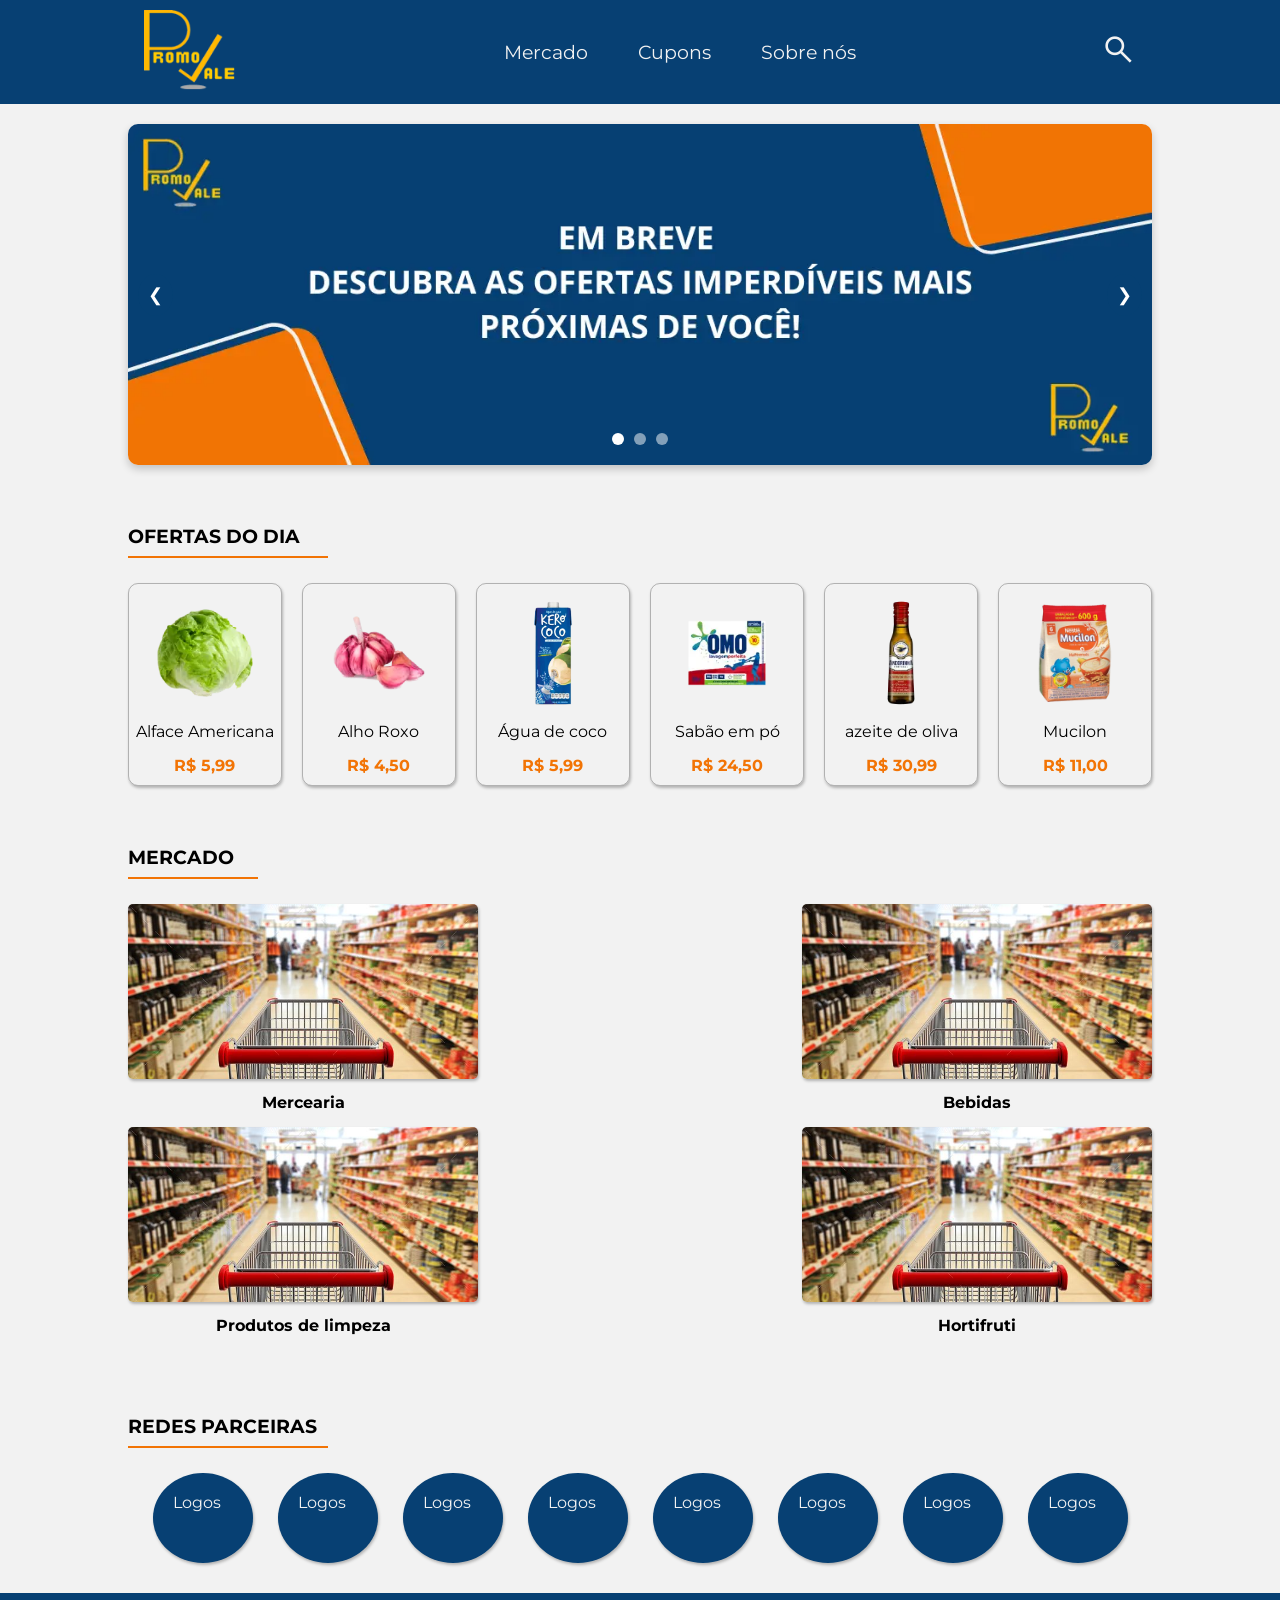
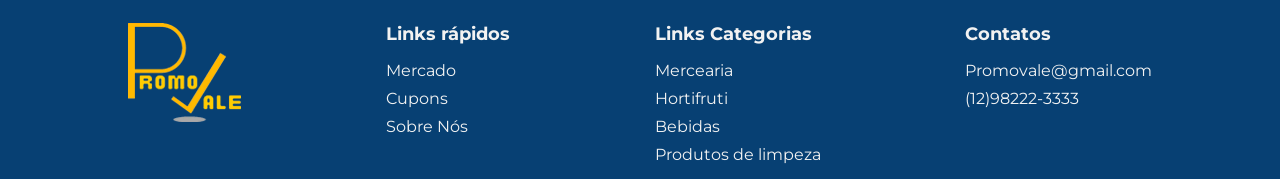
<file: index.html>
<!DOCTYPE html>
<html lang="pt-BR">
<head>
    <meta charset="UTF-8">
    <meta name="viewport" content="width=device-width, initial-scale=1.0">
    <title>Promovale</title>
    <link rel="shortcut icon" href="imagens/LogoPromoVale_pequena.webp" type="image/x-icon">
    <link rel="stylesheet" href="https://fonts.googleapis.com/css2?family=Material+Symbols+Outlined:opsz,wght,FILL,GRAD@20..48,100..700,0..1,-50..200">
    <link rel="stylesheet" href="estilopags/inicio.css">
</head> 
<body onresize=" mudoutamanho()">
    <!-- Menu responsivo -->
    <header class="menu "> 
        <nav class="nav-bar container">
            <div class="container-logo">
                <a href="index.html"><img src="imagens/LogoPromoVale_pequena.webp" alt="logo" class="logo"></a>
            </div>
            <div class="nav-list">
                <ul>
                    <li class="nav-links"><a href="categoria.html">Mercado</a></li>
                    <li class="nav-links"><a href="PgCupons.html">Cupons</a></li>
                    <li class="nav-links"><a href="sobrenos.html">Sobre nós</a></li>
                </ul>
            </div>
            <div class="buscar">
                <span class="material-symbols-outlined">search</span>
            </div>
            <div class="hamburguer hb-funcoes">
                <span class="material-symbols-outlined" onclick="menushow()">menu</span>
            </div>
        </nav>
        <div class="nav-list-segunda ">
            <ul>
                <li class="nav-links"><a href="categoria.html">Mercado</a></li>
                <li class="nav-links"><a href="PgCupons.html">Cupons</a></li>
                <li class="nav-links"><a href="sobrenos.html">Sobre nós</a></li>
            </ul>
            <div class="buscar-segunda">
                <span class="material-symbols-outlined">search</span>
            </div>
        </div>
    </header>
    <main class="container">  
        <!-- O container esta conectado com o menu, podemos criar os conteudos tranquilamente -->
        <div class="conteudo">
            <section class="PadraoS Carrosel-w">
                <!-- Carrosel de imagens -->
                <div class="carrossel">
                    <div class="carrossel-container">
                        <div class="slide">
                            <img src="imagens/Banner.webp" alt="Slide 1">
                        </div>
                        <div class="slide">
                            <img src="imagens/banner2.webp" alt="Slide 2">
                        </div>
                        <div class="slide">
                            <img src="imagens/banner3.webp" alt="Slide 3">
                        </div>
                    </div>
            
                    <!-- Botões de navegação -->
                    <div class="carrossel-nav">
                        <button class="nav-button prev">❮</button>
                        <button class="nav-button next">❯</button>
                    </div>
            
                    <!-- Indicadores (bolinhas) -->
                    <div class="indicadores">
                        <span class="indicador active" data-index="0"></span>
                        <span class="indicador" data-index="1"></span>
                        <span class="indicador" data-index="2"></span>
                    </div>
                </div>
            </section>
            <section class="PadraoS ">
                <!-- Fica a section Ofertas do dia -->
                <h3 class="areaO">OFERTAS DO DIA</h3>
                    <div class="cards">
                            <a href="paginaspd/PgProdutoalface.html" class="ofertaD">

                                <div class="produto">
                                    <img src="imagens/hortfruti/Alface_Americana.webp" alt="Alface Americana" class="pro">
                                    <p class="descricao">Alface Americana</p>
                                    <p class="preco">R$ 5,99</p>
                                </div>

                            </a>

                            <a href="paginaspd/PgProdutoalho.html" class="ofertaD">
                                
                                <div class="produto">
                                    <img src="imagens/hortfruti/alho-roxo1.webp" alt="Alho roxo" class="pro">
                                    <p class="descricao">Alho Roxo</p>
                                    <p class="preco">R$ 4,50</p>
                                </div>

                            </a>

                            <a href="#" class="ofertaD">
                                
                                <div class="produto">
                                    <img src="paginaspd/img/bebidas/350x350_kero_coco.webp" alt="redbull" class="pro">
                                    <p class="descricao">Água de coco</p>
                                    <p class="preco">R$ 5,99</p>
                                </div>

                            </a>

                            <a href="#" class="ofertaD">
                                
                                <div class="produto">
                                    <img src="imagens/limpeza/sabao-em-po.webp" alt="Sabão em pó" class="pro">
                                    <p class="descricao">Sabão em pó</p>
                                    <p class="preco">R$ 24,50</p>
                                </div>

                            </a>

                            <a href="#" class="ofertaD">
                                
                                <div class="produto">
                                    <img src="imagens/mercearia/AzeitedeOliva.webp" alt="Azeite" class="pro">
                                    <p class="descricao">azeite de oliva</p>
                                    <p class="preco">R$ 30,99</p>
                                </div>

                            </a>

                            <a href="#" class="ofertaD">
                                
                                <div class="produto">
                                    <img src="paginaspd/img/mercearia/mucilon.png" alt="nescau" class="pro">
                                    <p class="descricao">Mucilon</p>
                                    <p class="preco">R$ 11,00</p>
                                </div>

                            </a>
                    </div>
            </section>
            <section class="PadraoS mercado">
                <!-- Menu de categorias -->
                <h3 class=" mercadoT">MERCADO</h3>
                <div class="catpro">
                    <a href="mercearia.html" class="grupo1">
                        <img src="imagens/supermercado.jpg" alt="supermercado" class="catimg">
                        <p >Mercearia</p>
                    </a>

                    <a href="bebida.html" class="grupo1">
                        <img src="imagens/supermercado.jpg" alt="supermercado" class="catimg">
                        <p >Bebidas</p>
                    </a>
                    
                    <a href="limpeza.html" class="grupo1">
                        <img src="imagens/supermercado.jpg" alt="supermercado" class="catimg">
                        <p >Produtos de limpeza</p>
                    </a>
                    
                    <a href="hortfruit.html" class="grupo1">
                        <img src="imagens/supermercado.jpg" alt="supermercado" class="catimg">
                        <p >Hortifruti</p>
                    </a>
                        
                </div>
            </section>
            <!-- Redes que são parceiras -->
            <section class="PadraoS parceiros">
                <h3 class="areaO">REDES PARCEIRAS</h3>
                <div class="sparceiros">
                    <p class="marca">Logos</p>
                    <p class="marca">Logos</p>
                    <p class="marca">Logos</p>
                    <p class="marca">Logos</p>
                    <p class="marca">Logos</p>
                    <p class="marca">Logos</p>
                    <p class="marca">Logos</p>
                    <p class="marca">Logos</p>

                </div>
            </section>
        </div>

    </main>
    <footer class="main-footer">
        <!-- Footer contendo links de menu e contato -->
        <div class="footer-content container">
            <section class="logolink ">
                <a href="index.html"><img src="imagens/LogoPromoVale_pequena.webp" alt="Logo LogoPromoVale_pequena" class="logof"></a>
            </section>
            <section class="footer-section linkmenu">
                <h4>Links rápidos</h4>
                <a href="categoria.html" class="footer-links">Mercado</a>
                <a href="PgCupons.html" class="footer-links">Cupons</a>
                <a href="sobrenos.html" class="footer-links">Sobre Nós</a>
            </section>
            <section class="footer-section linkcat">
                <h4>Links Categorias</h4>
                <a href="mercearia.html" class="footer-links">Mercearia</a>
                <a href="hortfruit.html" class="footer-links">Hortifruti</a>
                <a href="bebida.html" class="footer-links">Bebidas</a>
                <a href="limpeza.html" class="footer-links">Produtos de limpeza</a>
            </section>
            <section class="footer-section contato">
                <h4>Contatos</h4>
                <a href="#" class="footer-links gmail">Promovale@gmail.com</a>
                <a href="#" class="footer-links">(12)98222-3333</a>
            </section>
        </div>
        
    </footer>
    <!-- Conexão com o js -->
    <script src="js/interacoes.js"></script>
</body>
</html>
</file>
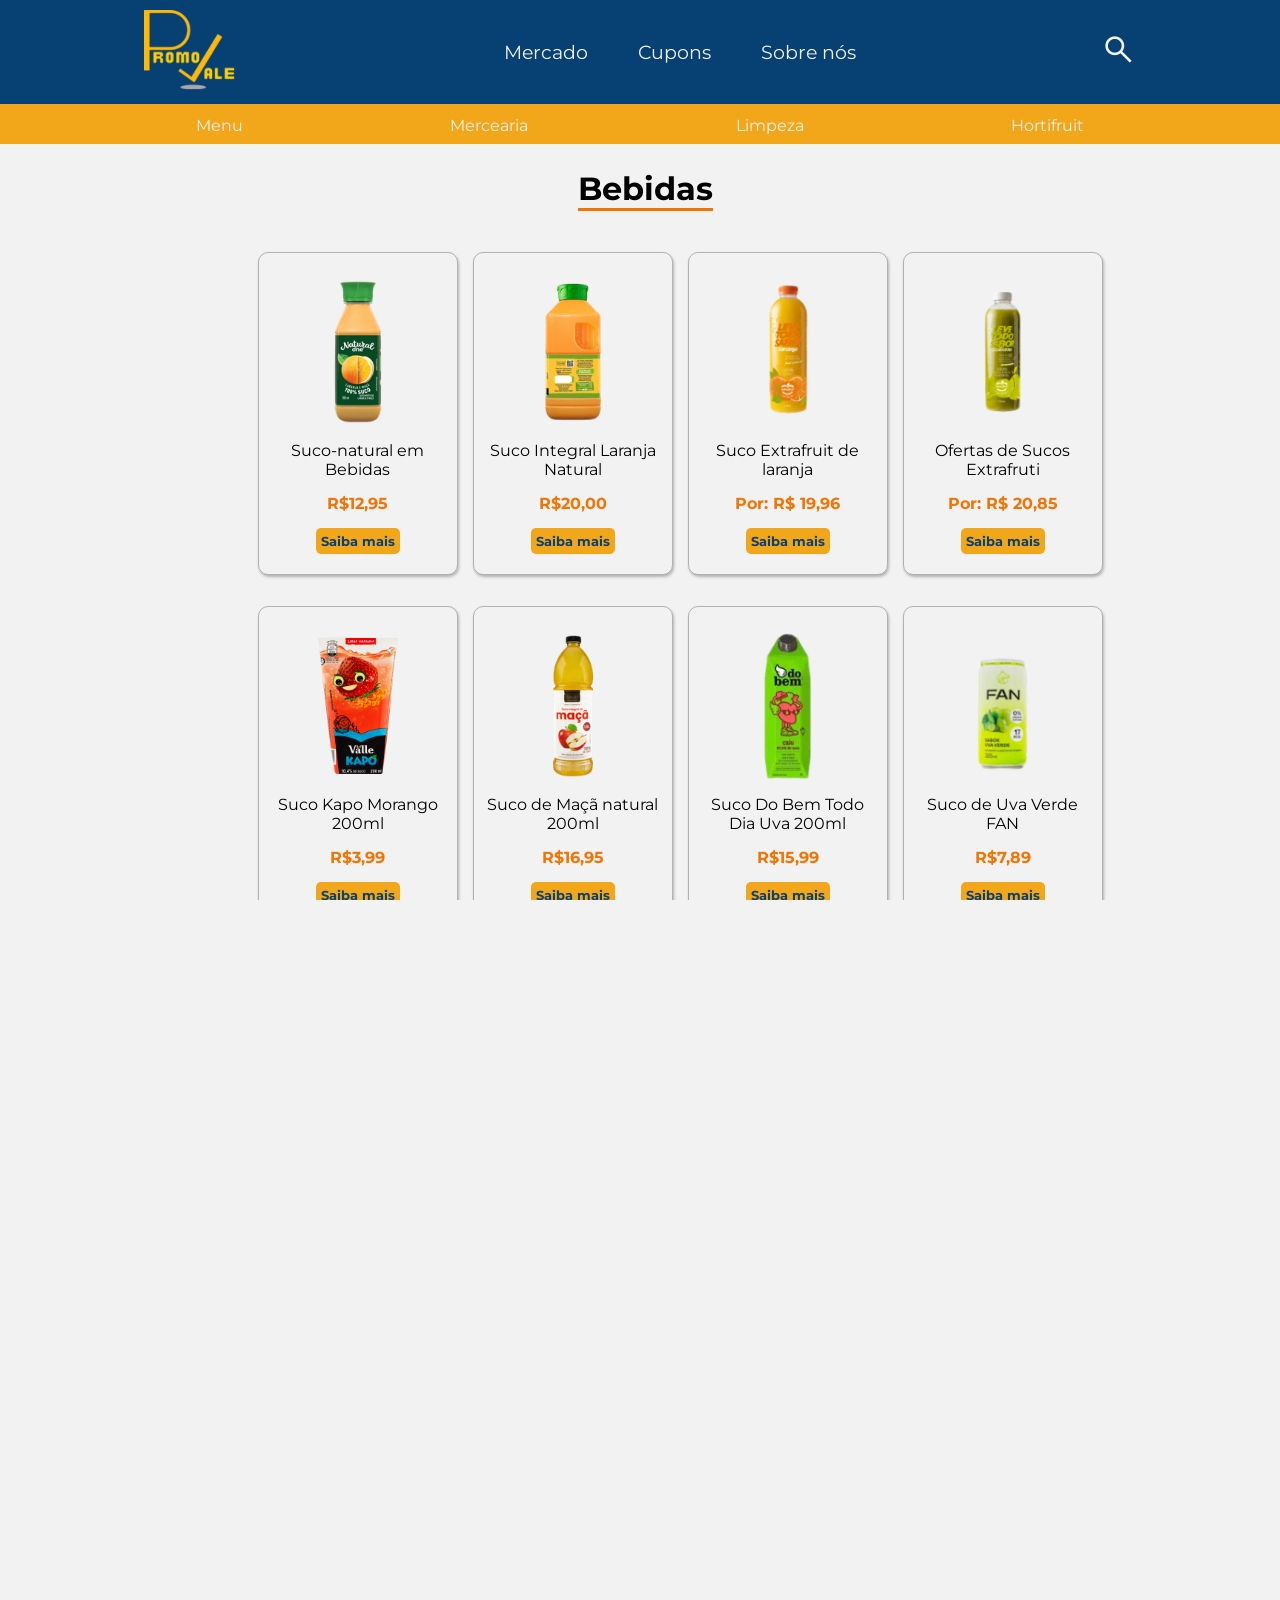
<file: bebida.html>
<!DOCTYPE html>
<html lang="pt-BR">
    <head>
        <meta charset="UTF-8">
        <meta name="viewport" content="width=device-width, initial-scale=1.0">
        <title>Promovale</title>
        <link rel="shortcut icon" href="paginaspd/img/LogoPromoVale_pequena.webp" type="image/x-icon">
        <link href="https://fonts.googleapis.com/css2?family=Material+Symbols+Outlined" rel="stylesheet">
        <link rel="stylesheet" href="estilopags/bebida.css">
        <!-- <link rel="stylesheet" href="responsivo.css" media="screen and (max-width: 600px)"> -->
    </head>
    <body onresize="mudoutamanho()">
        <!-- Cabeçalho -->
        <header class="menu "> 
            <nav class="nav-bar container">
                <div class="container-logo">
                    <a href="index.html"><img src="paginaspd/img/LogoPromoVale_pequena.webp" alt="logo" class="logo"></a>
                </div>
                <div class="nav-list">
                    <ul>
                        <li class="nav-links"><a href="categoria.html">Mercado</a></li>
                        <li class="nav-links"><a href="PgCupons.html">Cupons</a></li>
                        <li class="nav-links"><a href="sobrenos.html">Sobre nós</a></li>
                    </ul>
                </div>
                <div class="buscar">
                    <span class="material-symbols-outlined">search</span>
                </div>
                <div class="hamburguer hb-funcoes">
                    <span class="material-symbols-outlined" onclick="menushow()">menu</span>
                </div>
            </nav>
            <div class="nav-list-segunda open">
                <ul>
                    <li class="nav-links"><a href="categoria.html">Mercado</a></li>
                    <li class="nav-links"><a href="PgCupons.html">Cupons</a></li>
                    <li class="nav-links"><a href="sobrenos.html">Sobre nós</a></li>
                </ul>
                <div class="buscar-segunda">
                    <span class="material-symbols-outlined">search</span>
                </div>
            </div>
        </header>

        <div class="containermenu">
            <div class="tmercearia"><a href="categoria.html">Menu</a></div>
            <div class="tmercearia"><a href="mercearia.html">Mercearia</a></div>
            <div class="tmercearia"><a href="limpeza.html">Limpeza</a></div>
            <div class="tmercearia"><a href="hortfruit.html">Hortifruit</a></div>

        </div>


        <!-- <div class="mercearia-t">
            <h1 class="centro-t">Bebidas</h1>
        </div> -->
        
    

        <main class="container">  
            <div class="mercearia-conteudo">
                <h1 class="mercearia-t">Bebidas</h1>
            </div> 
            <div class="conteudo">
                <section class="PadraoS">
                    <div class="cards">

                        <div class="ofertaD">
                            <a  href="paginaspd/PgProdutosuconaturalone.html" class="produto">
                                <img src="paginaspd/img/bebidas/suco-200x200.png" alt="nescau" class="pro">
                                <p class="descricao">Suco-natural em Bebidas
                                </p>
                                <p class="preco">R$12,95</p>
                                <div class="containerb">
                                    <span class="botao">Saiba mais</span>
                                </div>
                            </a>
                        </div>
                        <div class="ofertaD">
                            <a  href="paginaspd/PgProdutosucolaranja2l.html" class="produto">
                                <img src="paginaspd/img/bebidas/galãolar-200x200.png" alt="nescau" class="pro">
                                <p class="descricao">Suco Integral Laranja Natural</p>
                                <p class="preco">R$20,00</p>
                            <div class="containerb">
                                    <span class="botao">Saiba mais</span>
                                </div>
                            </a>
                        </div>
                        <div class="ofertaD">
                            <a  href="#" class="produto">
                                <img src="paginaspd/img/bebidas/suco2-200x200.png" alt="nescau" class="pro">
                                <p class="descricao">Suco Extrafruit de laranja</p>
                                <p class="preco">Por: R$ 19,96</p>
                                <div class="containerb">
                                    <span class="botao">Saiba mais</span>
                                </div>
                            </a>
                        </div>
                        <div class="ofertaD">
                            <a  href="#" class="produto">
                                <img src="paginaspd/img/bebidas/extrafruit-200x200.png" alt="nescau" class="pro">
                                <p class="descricao">Ofertas de Sucos Extrafruti </p>
                                <p class="preco">Por: R$ 20,85
                                </p>
                                <div class="containerb">
                                    <span class="botao">Saiba mais</span>
                                </div>
                            </a>
                        </div>
                        <div class="ofertaD">
                            <a  href="#" class="produto">
                                <img src="paginaspd/img/bebidas/elvale-200x200.png" alt="nescau" class="pro">
                                <p class="descricao">Suco Kapo Morango 200ml</p>
                                <p class="preco">R$3,99</p>
                            <div class="containerb">
                                    <span class="botao">Saiba mais</span>
                                </div>
                            </a>
                        </div>
                        <div class="ofertaD">
                            <a  href="#" class="produto">
                                <img src="paginaspd/img/bebidas/sucomaça-200x200.png" class="pro">
                                <p class="descricao">Suco de Maçã natural 200ml</p>
                                <p class="preco">R$16,95</p>
                                <div class="containerb">
                                    <span class="botao">Saiba mais</span>
                                </div>
                            </a>
                        </div>
                        <div class="ofertaD">
                            <a  href="#" class="produto">
                                <img src="paginaspd/img/bebidas/sucodobem-200x200.png" alt="nescau" class="pro">
                                <p class="descricao">Suco Do Bem Todo Dia Uva 200ml </p>
                                <p class="preco">R$15,99</p>
                                <div class="containerb">
                                    <span class="botao">Saiba mais</span>
                                </div>
                            </a>
                        </div>
                        <div class="ofertaD">
                            <a  href="#" class="produto">
                                <img src="paginaspd/img/bebidas/fan-200x200.png" alt="nescau" class="pro">
                                <p class="descricao">Suco de Uva Verde FAN</p>
                                <p class="preco">R$7,89</p>
                                <div class="containerb">
                                    <span class="botao">Saiba mais</span>
                                </div>
                            </a>
                        </div>
                        <div class="ofertaD">
                            <a  href="#" class="produto">
                                <img src="paginaspd/img/bebidas/izzy-200x200.png" alt="nescau" class="pro">
                                <p class="descricao">Suco de Maracujá IZZY 700ml</p>
                                <p class="preco">R$6,75</p>
                            <div class="containerb">
                                    <span class="botao">Saiba mais</span>
                                </div>
                            </a>
                        </div>
                        <div class="ofertaD">
                            <a  href="#" class="produto">
                                <img src="paginaspd/img/bebidas/goiaba-200x200.png" alt="nescau" class="pro">
                                <p class="descricao">Suco de Goiaba Maguary 500ml</p>
                                <p class="preco">R$18,99</p>
                            <div class="containerb">
                                    <span class="botao">Saiba mais</span>
                                </div>
                            </a>
                        </div>
                        <div class="ofertaD">
                            <a  href="#" class="produto">
                                <img src="paginaspd/img/bebidas/carraro-200x200.png" alt="nescau" class="pro">
                                <p class="descricao">Suco de Uva Natural 300ml</p>
                                <p class="preco">R$6,99</p>
                                <div class="containerb">
                                    <span class="botao">Saiba mais</span>
                                </div>
                            </a>
                        </div>
                        <div class="ofertaD">
                            <a  href="#" class="produto">
                                <img src="paginaspd/img/bebidas/sucoOQ-200x200.png" alt="nescau" class="pro">
                                <p class="descricao">SUCO OQ MAIS MACA 1350ML</p>
                                <p class="preco">R$19,90</p>
                                <div class="containerb">
                                    <span class="botao">Saiba mais</span>
                                </div>
                            </a>
                        </div>
                        <div class="ofertaD">
                            <a  href="#" class="produto">
                                <img src="paginaspd/img/bebidas/laranja-200x200.png" alt="nescau" class="pro">
                                <p class="descricao">Suco Dafruta Laranja 200Ml</p>
                                <p class="preco">R$4,99</p>
                                <div class="containerb">
                                    <span class="botao">Saiba mais</span>
                                </div>
                            </a>
                        </div>
                        <div class="ofertaD">
                            <a  href="#" class="produto">
                                <img src="paginaspd/img/bebidas/maguary-200x200.png" alt="nescau" class="pro">
                                <p class="descricao">Suco Concentrado de Uva MAGUARY</p>
                                <p class="preco">R$9,79</p>
                            <div class="containerb">
                                    <span class="botao">Saiba mais</span>
                                </div>
                            </a>
                        </div>
                        <div class="ofertaD">
                            <a  href="#" class="produto">
                                <img src="paginaspd/img/bebidas/fanta-200x200.png" alt="nescau" class="pro">
                                <p class="descricao">Refrigerante Fanta Guaraná 2L
                                    </p>
                                <p class="preco">R$7,99</p>
                                <div class="containerb">
                                    <span class="botao">Saiba mais</span>
                                </div>
                            </a>
                        </div>
                        <div class="ofertaD">
                            <a  href="#" class="produto">
                                <img src="paginaspd/img/bebidas/pepsi-200x200.png" alt="nescau" class="pro">
                                <p class="descricao">Refrigerante PEPSI 300ml</p>
                                <p class="preco">R$8,99</p>
                            <div class="containerb">
                                    <span class="botao">Saiba mais</span>
                                </div>
                            </a>
                        </div>
                        <div class="ofertaD">
                            <a  href="#" class="produto">
                                <img src="paginaspd/img/bebidas/sprit-200x200.png" alt="nescau" class="pro">
                                <p class="descricao">Refrigerante Sprite 2L</p>
                                <p class="preco">R$6,99</p>
                            <div class="containerb">
                                    <span class="botao">Saiba mais</span>
                                </div>
                            </a>
                        </div>
                        <div class="ofertaD">
                            <a  href="#" class="produto">
                                <img src="paginaspd/img/bebidas/o-da-casa-200x00.png" alt="nescau" class="pro">
                                <p class="descricao">Suco Uva Garibaldi </p>
                                <p class="preco">R$11,99</p>
                                <div class="containerb">
                                    <span class="botao">Saiba mais</span>
                                </div>
                            </a>
                    </div>
                </section>
            </div>
        </main>


        <footer class="main-footer">
            <div class="footer-content container">
                <section class="logolink ">
                    <a href="index.html"><img src="paginaspd/img/LogoPromoVale_pequena.webp" alt="Logo LogoPromoVale_pequena" class="logof"></a>
                </section>
                <section class="footer-section linkmenu">
                    <h4>Links rápidos</h4>
                    <a href="categoria.html" class="footer-links">Mercado</a>
                    <a href="PgCupons.html" class="footer-links">Cupons</a>
                    <a href="sobrenos.html" class="footer-links">Sobre Nós</a>
                </section>
                <section class="footer-section linkcat">
                    <h4>Links Categorias</h4>
                    <a href="mercearia.html" class="footer-links">Mercearia</a>
                    <a href="hortfruit.html" class="footer-links">Hortifruti</a>
                    <a href="bebida.html" class="footer-links">Bebidas</a>
                    <a href="limpeza.html" class="footer-links">Produtos de limpeza</a>
                </section>
                <section class="footer-section contato">
                    <h4>Contatos</h4>
                    <a href="#" class="footer-links">Promovale@gmail.com</a>
                    <a href="#" class="footer-links">(12)98222-3333</a>
                </section>
            </div>
        </footer>
        <script src="js/interacoes.js"></script>
    </body>
</html>
</file>
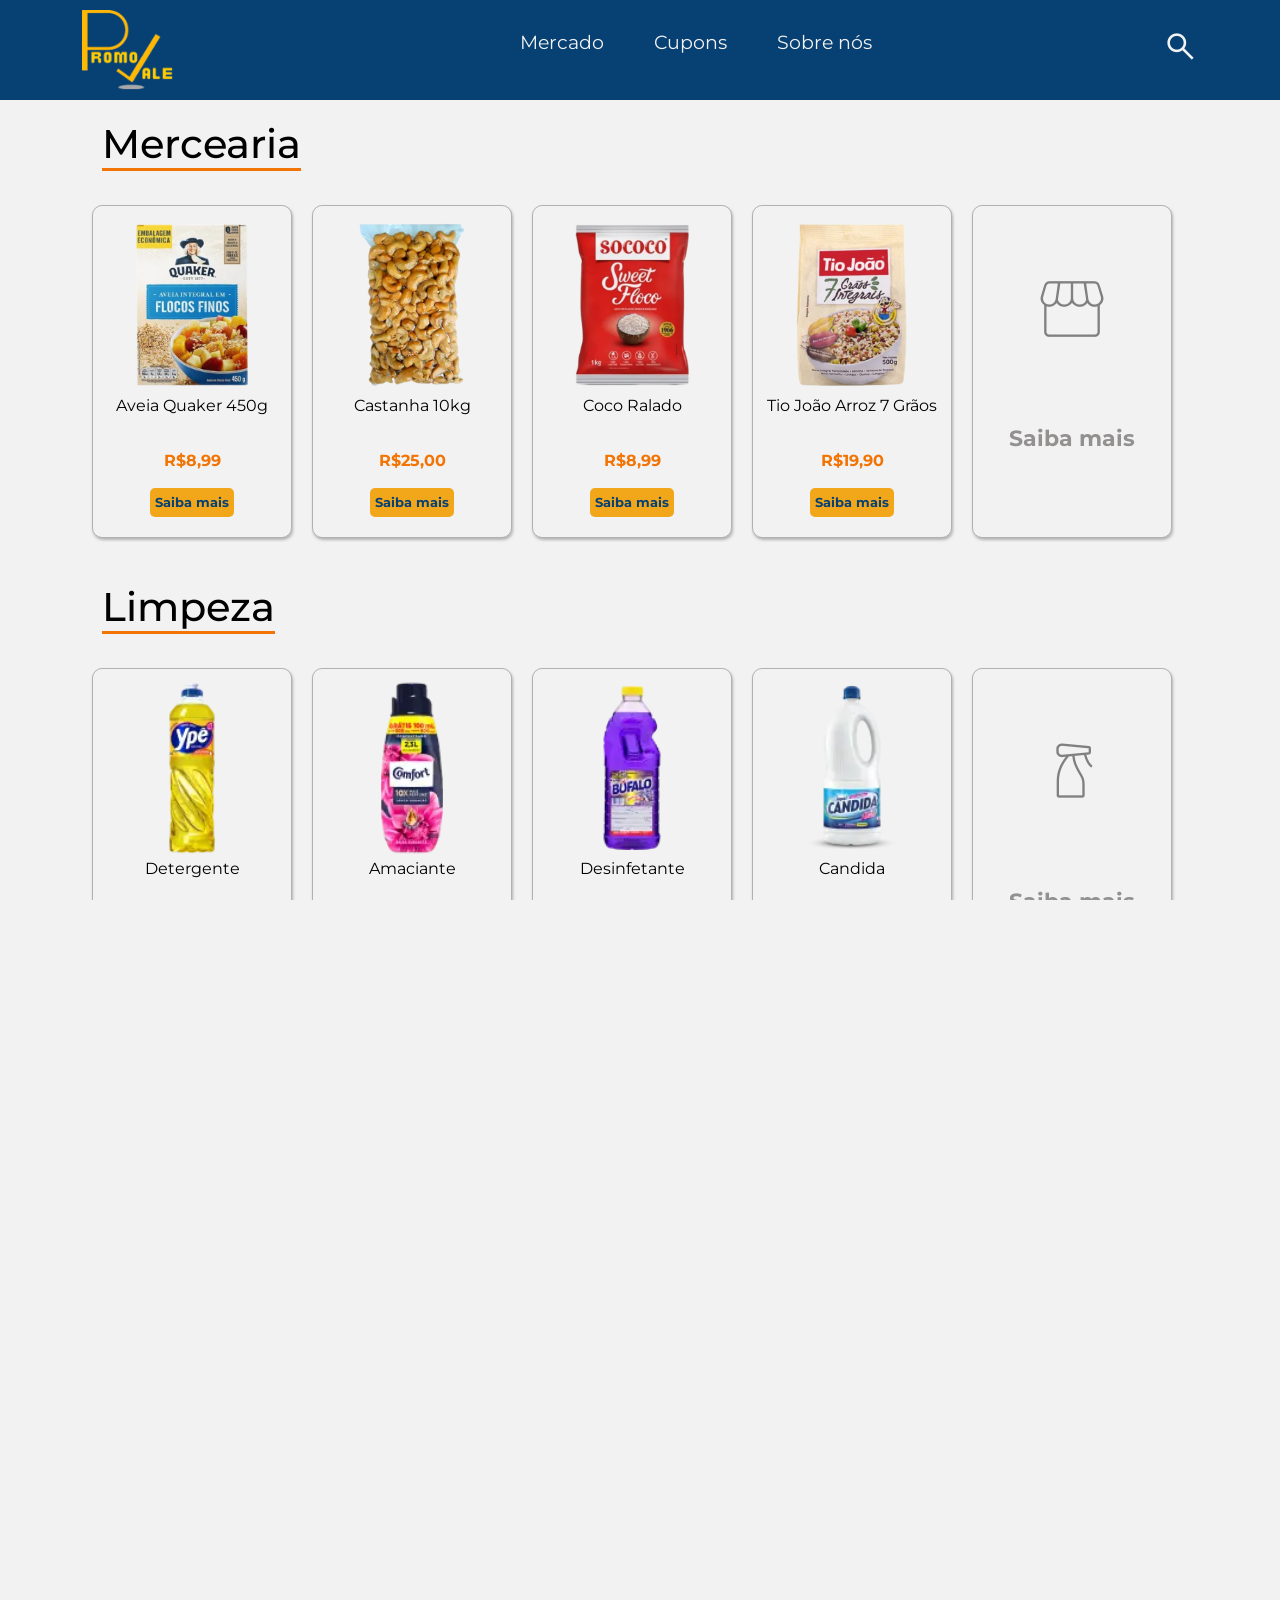
<file: categoria.html>
<!DOCTYPE html>
<html lang="pt-BR">
<head>
    <meta charset="UTF-8">
    <meta name="viewport" content="width=device-width, initial-scale=1.0">
    <title>Promovale</title>
    <link rel="shortcut icon" href="paginaspd/img/LogoPromoVale_pequena.webp" type="image/x-icon">
    <link rel="stylesheet" href="https://fonts.googleapis.com/css2?family=Material+Symbols+Outlined:opsz,wght,FILL,GRAD@20..48,100..700,0..1,-50..200" />
    <link href="https://cdn.jsdelivr.net/npm/bootstrap@5.3.5/dist/css/bootstrap.min.css" rel="stylesheet" integrity="sha384-SgOJa3DmI69IUzQ2PVdRZhwQ+dy64/BUtbMJw1MZ8t5HZApcHrRKUc4W0kG879m7" crossorigin="anonymous">
    <link rel="stylesheet" href="estilopags/categoria.css">
    <!-- <link rel="stylesheet" href="responsivo.css" media="screen and (max-width: 600px)"> -->
    
</head> 
<body onresize="mudoutamanho()">
    <!-- Cabeçalho -->
    <header class="menu "> 
        <nav class="nav-bar container">
            <div class="container-logo">
                <a href="index.html"><img src="paginaspd/img/LogoPromoVale_pequena.webp" alt="logo" class="logo"></a>
            </div>
            <div class="nav-list">
                <ul>
                    <li class="nav-links"><a href="categoria.html">Mercado</a></li>
                    <li class="nav-links"><a href="PgCupons.html">Cupons</a></li>
                    <li class="nav-links"><a href="sobrenos.html">Sobre nós</a></li>
                </ul>
            </div>
            <div class="buscar">
                <span class="material-symbols-outlined">search</span>
            </div>
            <div class="hamburguer hb-funcoes">
                <span class="material-symbols-outlined" onclick="menushow()">menu</span>
            </div>
        </nav>
        <div class="nav-list-segunda open">
            <ul>
                    <li class="nav-links"><a href="categoria.html">Mercado</a></li>
                    <li class="nav-links"><a href="PgCupons.html">Cupons</a></li>
                    <li class="nav-links"><a href="sobrenos.html">Sobre nós</a></li>
            </ul>
            <div class="buscar-segunda">
                <span class="material-symbols-outlined">search</span>
            </div>
        </div>
    </header>

    <main class="container">  
        <div class="conteudo">
            <section class="PadraoS">
                <div class="cards">
                    <div class="mercearia-section">
                        <div class="mercearia-conteudo">
                            <h1 class="mercearia-t">Mercearia</h1>
                        </div>

                        <div class="mercearia-produtos">
                        

                            <!-- mudança -->
                            <div class="ofertaD">
                                <a href="paginaspd/aveia-mercearia.html" class="produto">
                                    <img src="paginaspd/img/mercearia/aveia.png" alt="nescau" class="pro">
                                    <p class="descricao">Aveia Quaker 450g</p>
                                    <p class="preco">R$8,99</p>
                                    <div class="containerb">
                                        <span class="botao">Saiba mais</span>
                                    </div>
                                </a>
                            </div>
                    

                            <div class="ofertaD">
                                <a  href="paginaspd/castanha-mercearia.html" class="produto">
                                    <img src="paginaspd/img/mercearia/castanha.png" alt="nescau" class="pro">
                                    <p class="descricao">Castanha 10kg</p>
                                    <p class="preco">R$25,00</p>
                                    <div class="containerb">
                                        <span class="botao">Saiba mais</span>
                                    </div>
                                </a>
                            </div>
                            <div class="ofertaD">
                                <a  href="paginaspd/coco-mercearia.html" class="produto">
                                    <img src="paginaspd/img/mercearia/coco-ralado.png" alt="nescau" class="pro">
                                    <p class="descricao">Coco Ralado</p>
                                    <p class="preco">R$8,99</p>
                                    <div class="containerb">
                                        <span class="botao">Saiba mais</span>
                                    </div>
                                </a>
                            </div>
                            <div class="ofertaD">
                                <a  href="paginaspd/arroz-mercearia.html" class="produto">
                                    <img src="paginaspd/img/mercearia/arroz-integral.png" alt="nescau" class="pro">
                                    <p class="descricao">Tio João Arroz 7 Grãos</p>
                                    <p class="preco">R$19,90</p>
                                    <div class="containerb">
                                        <span class="botao">Saiba mais</span>
                                    </div>
                                </a>
                            </div>
        
                            <!-- saiba mias Mercearia-->
                            <div class="ofertaD">
                                <a  href="mercearia.html" class="produto">
                                    <!-- <img src="img/circle.png" alt="circle" class="pro"> -->
                                    <span class="material-symbols-outlined mais">storefront</span>
                                    <!-- <p class="descricao">Saiba Mais</p> -->
                                    <!-- <p class="preco">R$6,99</p> -->
                                    <div class="containerb botao-saibamais">Saiba mais</div>
                                </a>
                            </div>
                        </div>
                    </div>
                

                    <div class="limpeza-section">
                        <div class="limpeza-conteudo">
                            <h1 class="limpeza-t">Limpeza</h1>
                        </div>
                        <div class="limpeza-produtos">
                            <div class="ofertaD">
                                <a  href="paginaspd/detergente-limpeza.html" class="produto">
                                    <img src="paginaspd/img/limpeza/alcol.webp" alt="nescau" class="pro">
                                    <p class="descricao">Detergente</p>
                                    <p class="preco">R$2,79</p>
                                    <div class="containerb">
                                        <span class="botao">Saiba mais</span>
                                    </div>
                                </a>
                            </div>

                    

                            <div class="ofertaD">
                                <a  href="paginaspd/confort.html" class="produto">
                                    <img src="paginaspd/img/limpeza/Amaciante.webp" alt="nescau" class="pro">
                                    <p class="descricao">Amaciante</p>
                                    <p class="preco">R$15,99 </p>
                                    <div class="containerb">
                                        <span class="botao">Saiba mais</span>
                                    </div>
                                </a>
                            </div>
                        
                            <div class="ofertaD">
                                <a  href="paginaspd/bufalo-limpeza.html" class="produto">
                                    <img src="paginaspd/img/limpeza/bufalo.l.webp" alt="nescau" class="pro">
                                    <p class="descricao">Desinfetante</p>
                                    <p class="preco">R$12,99</p>
                                    <div class="containerb">
                                        <span class="botao">Saiba mais</span>
                                    </div>
                                </a>
                            </div>
                            <div class="ofertaD">
                                <a  href="paginaspd/candida-limpeza.html" class="produto">
                                    <img src="paginaspd/img/limpeza/Candida.webp" alt="nescau" class="pro">
                                    <p class="descricao">Candida</p>
                                    <p class="preco">R$20,00</p>
                                    <div class="containerb">
                                        <span class="botao">Saiba mais</span>
                                    </div>
                                </a>
                            </div>
                        
                        
                            <!-- saiba mias Limpeza-->
                            <div class="ofertaD">
                                <a  href="limpeza.html" class="produto">
                                    <!-- <img src="img/circle.png" alt="circle" class="pro"> -->
                                    <span class="material-symbols-outlined mais">household_supplies</span>
                                    <!-- <p class="descricao">Saiba Mais</p> -->
                                    <!-- <p class="preco">R$6,99</p> -->
                                    <div class="containerb">
                                        <span class="botao-saibamais">Saiba mais</span>
                                    </div>
                                </a>
                            </div>

                            


                        </div>
                    </div>

                    <div class="bebidas-section">
                        <div class="bebidas-conteudo">
                            <h1 class="bebidas-t">Bebidas</h1>
                        </div>
                        <div class="bebidas-produtos">
                            <div class="ofertaD">
                                <a  href="paginaspd/PgProdutosuconaturalone.html" class="produto">
                                    <img src="paginaspd/mercearia/suconaturalone.webp" alt="nescau" class="pro">
                                    <p class="descricao">Suco de Laranja</p>
                                    <p class="preco">R$12,95</p>
                                    <div class="containerb">
                                                <span class="botao">Saiba mais</span>
                                            </div>
                                </a>
                            </div>

                    

                            <div class="ofertaD">
                                <a  href="paginaspd/PgProdutoaguadecoco.html" class="produto">
                                    <img src="paginaspd/img/bebidas/agua-de-coco.webp" alt="nescau" class="pro">
                                    <p class="descricao">Água de coco</p>
                                    <p class="preco">R$5,99</p>
                                    <div class="containerb">
                                                <span class="botao">Saiba mais</span>
                                            </div>
                                </a>
                            </div>
                        
                            <div class="ofertaD">
                                <a  href="paginaspd/PgProdutoguarana.html" class="produto">
                                    <img src="paginaspd/img/bebidas/guarana-200x200.png" alt="nescau" class="pro">
                                    <p class="descricao">Guaraná</p>
                                    <p class="preco">R$12,99</p>
                                    <div class="containerb">
                                                <span class="botao">Saiba mais</span>
                                            </div>
                                </a>
                            </div>
                            <div class="ofertaD">
                                <a  href="paginaspd/PgProdutosucolaranja2l.html" class="produto">
                                    <img src="paginaspd/mercearia/sucolaranja2l.webp" alt="nescau" class="pro">
                                    <p class="descricao">Suco de Laranja</p>
                                    <p class="preco">R$20,00</p>
                                    <div class="containerb">
                                                <span class="botao">Saiba mais</span>
                                            </div>
                                </a>
                            </div>
                        
                        

                            <!-- saiba mias bebidas-->
                            <div class="ofertaD">
                                <a  href="bebida.html" class="produto">
                                    <!-- <img src="img/circle.png" alt="circle" class="pro"> -->
                                    <span class="material-symbols-outlined mais">local_cafe</span>
                                    <!-- <p class="descricao">Saiba Mais</p> -->
                                    <!-- <p class="preco">R$6,99</p> -->
                                <div class="containerb">
                                                <span class="botao-saibamais">Saiba mais</span>
                                            </div>
                                </a>
                            </div>

                            


                        </div>
                    </div>

                    <div class="hortifruit-section">
                        <div class="hortifruit-conteudo">
                            <h1 class="hortifruit-t">Hortifruit</h1>
                        </div>
                        <div class="hortifruit-produtos">
                            <div class="ofertaD">
                                <a  href="paginaspd/PgProdutoalface.html" class="produto">
                                    <img src="paginaspd/img/hortfruti/Alface-Americana.webp" alt="nescau" class="pro">
                                    <p class="descricao">Alface Americana</p>
                                    <p class="preco">R$5,99</p>
                                    <div class="containerb">
                                                        <span class="botao">Saiba mais</span>
                                                    </div>
                                </a>
                            </div>

                    

                            <div class="ofertaD">
                                <a  href="paginaspd/PgProdutoalho.html" class="produto">
                                    <img src="paginaspd/img/hortfruti/alho-roxo1.webp" alt="nescau" class="pro">
                                    <p class="descricao">Alho roxo unidade</p>
                                    <p class="preco">R$4,50</p>
                                    <div class="containerb">
                                                        <span class="botao">Saiba mais</span>
                                                    </div>
                                </a>
                            </div>
                            <div class="ofertaD">
                                <a  href="paginaspd/PgProdutocoentro.html" class="produto">
                                    <img src="paginaspd/img/hortfruti/coentro.png" alt="nescau" class="pro">
                                    <p class="descricao">Coentro</p>
                                    <p class="preco">R$2,99</p>
                                    <div class="containerb">
                                                        <span class="botao">Saiba mais</span>
                                                    </div>
                                </a>
                            </div>
                        
                            <div class="ofertaD">
                                <a  href="paginaspd/PgProdutomelancia.html" class="produto">
                                    <img src="paginaspd/img/hortfruti/melancia.png" alt="nescau" class="pro">
                                    <p class="descricao">Melancia Unidade</p>
                                    <p class="preco">R$20,00</p>
                                    <div class="containerb">
                                                        <span class="botao">Saiba mais</span>
                                                    </div>
                                </a>
                            </div>
                            <!-- <div class="ofertaD">
                                <a  href="#"class="produto">
                                    <img src="img/hortfruti/milho.png" alt="nescau" class="pro">
                                    <p class="descricao">Chocolate ao leite diamante negro 80g</p>
                                    <p class="preco">R$17,99</p>
                                    <div class="containerb"><a href="#" class="botao">Saiba mais</a></div>
                                </a>
                            </div> -->
                        


                            <!-- saiba mias Hortifruit-->
                            <div class="ofertaD">
                                <a  href="hortfruit.html" class="produto">
                                    <!-- <img src="img/circle.png" alt="circle" class="pro"> -->
                                    <span class="material-symbols-outlined mais">nutrition</span>
                                    <!-- <p class="descricao">Saiba Mais</p> -->
                                    <!-- <p class="preco">R$6,99</p> -->
                                    <div class="containerb">
                                            <span class="botao-saibamais">Saiba mais</span>
                                        </div>section
                                </a>
                            </div>
                        </div>
                    </div>

                    
                </div>
            </section>
        </div>
    </main>


    <footer class="main-footer">
        <div class="footer-content container">
            <section class="logolink ">
                <a href="index.html"><img src="paginaspd/img/LogoPromoVale_pequena.webp" alt="Logo LogoPromoVale_pequena" class="logof"></a>
            </section>
            <section class="footer-section linkmenu">
                <h4>Links rápidos</h4>
                <a href="categoria.html" class="footer-links">Mercado</a>
                <a href="PgCupons.html" class="footer-links">Cupons</a>
                <a href="sobrenos.html" class="footer-links">Sobre Nós</a>
            </section>
            <section class="footer-section linkcat">
                <h4>Links Categorias</h4>
                <a href="mercearia.html" class="footer-links">Mercearia</a>
                <a href="hortfruit.html" class="footer-links">Hortifruti</a>
                <a href="bebida.html" class="footer-links">Bebidas</a>
                <a href="limpeza.html" class="footer-links">Produtos de limpeza</a>
            </section>
            <section class="footer-section contato">
                <h4>Contatos</h4>
                <a href="#" class="footer-links">Promovale@gmail.com</a>
                <a href="#" class="footer-links">(12)98222-3333</a>
                
            </section>
        </div>
    </footer>


    <script src="js/interacoes.js"></script>
</body>
</html>
</file>
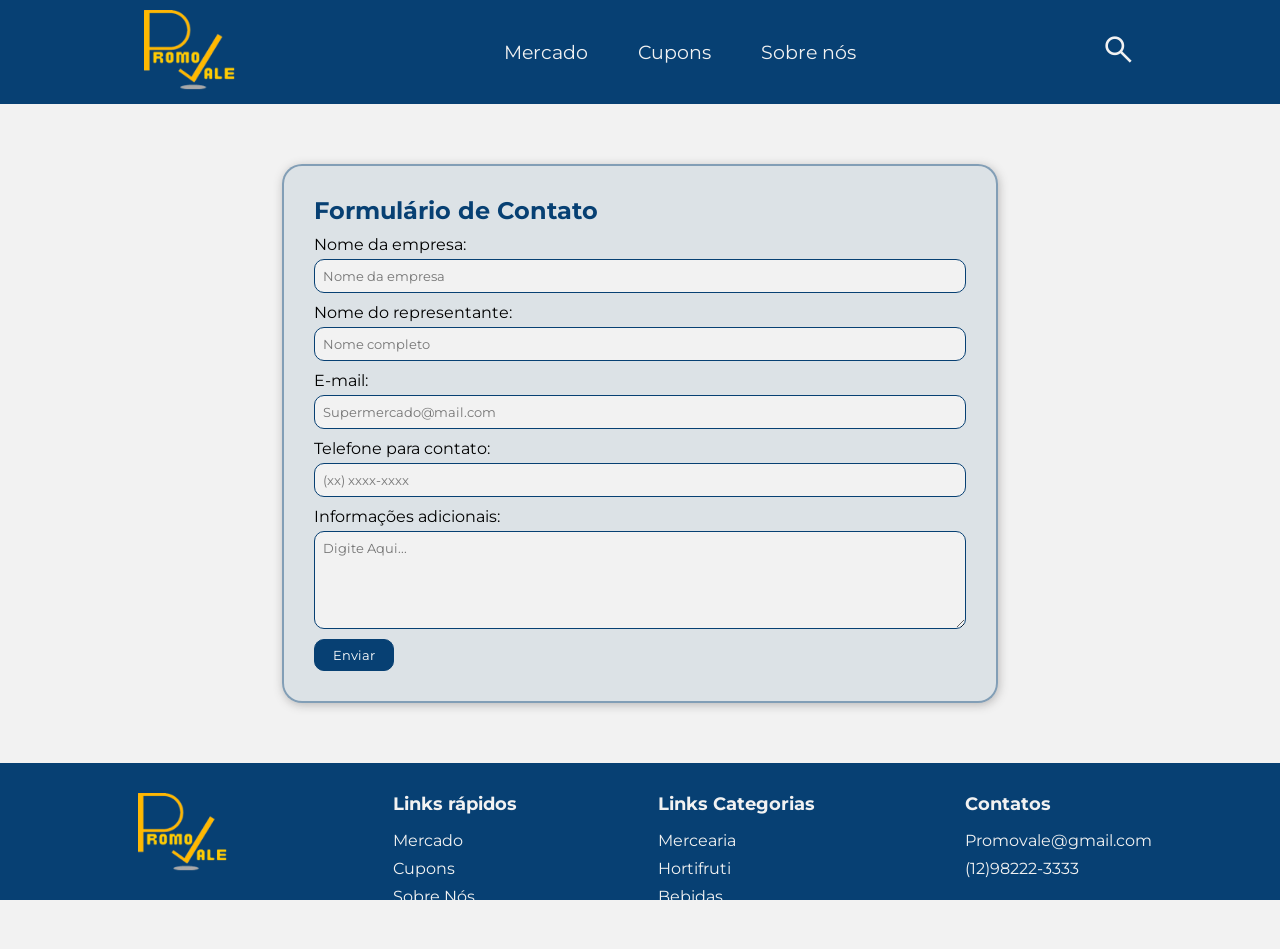
<file: formulario.html>
<!DOCTYPE html>
<html lang="pt-BR">
<head>
    <meta charset="UTF-8">
    <meta name="viewport" content="width=device-width, initial-scale=1.0">
    <title>Promovale</title>
    <link rel="shortcut icon" href="imagens/LogoPromoVale_pequena.webp" type="image/x-icon">
    <link href="https://fonts.googleapis.com/css2?family=Material+Symbols+Outlined" rel="stylesheet">
    <link rel="stylesheet" href="estilopags/form.css">
    <!-- <link rel="stylesheet" href="responsivo.css" media="screen and (max-width: 600px)"> -->
</head> 
<body>
    <header class="menu "> 
        <nav class="nav-bar container">
            <div class="container-logo">
                <a href="index.html"><img src="imagens/LogoPromoVale_pequena.webp" alt="logo" class="logo"></a>
            </div>
            <div class="nav-list">
                <ul>
                        <li class="nav-links"><a href="../categoria.html">Mercado</a></li>
                        <li class="nav-links"><a href="../PgCupons.html">Cupons</a></li>
                        <li class="nav-links"><a href="../sobrenos.html">Sobre nós</a></li>
                </ul>
            </div>
            <div class="buscar">
                <span class="material-symbols-outlined">search</span>
            </div>
            <div class="hamburguer hb-funcoes">
                <span class="material-symbols-outlined" onclick="menushow()">menu</span>
            </div>
        </nav>
        <div class="nav-list-segunda ">
            <ul>
                        <li class="nav-links"><a href="../categoria.html">Mercado</a></li>
                        <li class="nav-links"><a href="../PgCupons.html">Cupons</a></li>
                        <li class="nav-links"><a href="../sobrenos.html">Sobre nós</a></li>
            </ul>
            <div class="buscar-segunda">
                <span class="material-symbols-outlined">search</span>
            </div>
        </div>
    </header>
    <main class="container">  
        <!-- O container esta conectado com o menu, podemos criar os conteudos tranquilamente -->
        <section class="conteudo">
            <form class="formulario" id="formu">
                <h3>Formulário de Contato</h3>

                <label for="name-super">Nome da empresa: </label>
                <input type="text" name="name-super" id="name-super" placeholder="Nome da empresa">

                <label for="re-empresa">Nome do representante: </label>
                <input type="text" name="re-empresa" id="re-empresa" placeholder="Nome completo">

                <label for="email-em">E-mail:</label>
                <input type="email" name="email-em" id="email-em" placeholder="Supermercado@mail.com">

                <label for="contato">Telefone para contato: </label>
                <input type="tel" name="contato" id="contato" placeholder="(xx) xxxx-xxxx">

                <label for="adicional">Informações adicionais: </label>
                <textarea name="adicional" id="adicional" cols="30" rows="5" placeholder="Digite Aqui..."></textarea>
                <button type="submit">Enviar</button>
            </form>

        </section>
        
    </main>
    <footer class="main-footer">
        <div class="footer-content container">
            <section class="logolink ">
                <a href="index.html"><img src="imagens/LogoPromoVale_pequena.webp" alt="Logo LogoPromoVale_pequena" class="logof"></a>
            </section>
            <section class="footer-section linkmenu">
                <h4>Links rápidos</h4>
                <a href="../categoria.html" class="footer-links">Mercado</a>
                <a href="../PgCupons.html" class="footer-links">Cupons</a>
                <a href="../sobrenos.html" class="footer-links">Sobre Nós</a>
            </section>
            <section class="footer-section linkcat">
                <h4>Links Categorias</h4>
                <a href="../mercearia.html" class="footer-links">Mercearia</a>
                <a href="../hortfruit.html" class="footer-links">Hortifruti</a>
                <a href="../bebida.html" class="footer-links">Bebidas</a>
                <a href="../limpeza.html" class="footer-links">Produtos de limpeza</a>
            </section>
            <section class="footer-section contato">
                <h4>Contatos</h4>
                <a href="#" class="footer-links">Promovale@gmail.com</a>
                <a href="#" class="footer-links">(12)98222-3333</a>
            </section>
        </div>
    </footer>

    <!-- Conexão com o js -->
    <script src="js/form.js"></script>
    <script src="js/interacoes.js"></script>
</body>
</html>
</file>
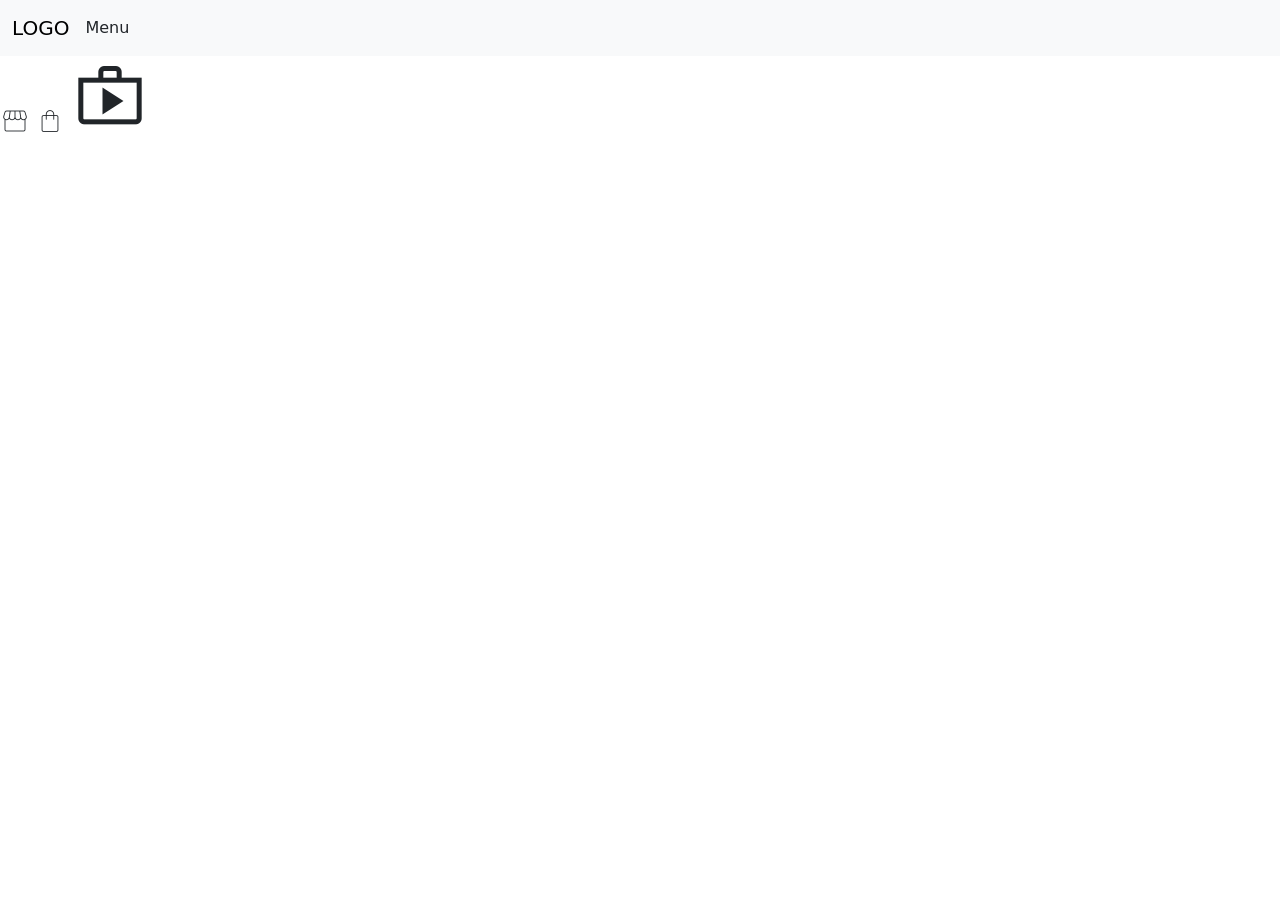
<file: googlefont.html>
<!DOCTYPE html>
<html lang="en">
<head>
    <meta charset="UTF-8">
    <meta name="viewport" content="width=device-width, initial-scale=1.0">
    <title>Document</title>
    <link rel="stylesheet" href="https://fonts.googleapis.com/css2?family=Material+Symbols+Outlined:opsz,wght,FILL,GRAD@20..48,100..700,0..1,-50..200" />
    <link href="https://cdn.jsdelivr.net/npm/bootstrap@5.3.5/dist/css/bootstrap.min.css" rel="stylesheet" integrity="sha384-SgOJa3DmI69IUzQ2PVdRZhwQ+dy64/BUtbMJw1MZ8t5HZApcHrRKUc4W0kG879m7" crossorigin="anonymous">
   
    <style>
        .material-symbols-outlined {
         font-size: 80px;
        }
        .mais{
            font-size: 30px;
            font-variation-settings:
          'FILL' 0,
          'wght' 100,
          'GRAD' 0,
          'opsz' 24
        }
        .mais-menos{
            font-variation-settings:
          'FILL' 0,
          'wght' 300,
          'GRAD' 0,
          'opsz' 24
        }
    </style>
</head>
<body>
    <nav class="navbar navbar-expand-lg bg-body-tertiary">
        <div class="container-fluid">
          <a class="navbar-brand" href="#">LOGO</a>
          <button class="navbar-toggler" type="button" data-bs-toggle="collapse" data-bs-target="#nav-bar" aria-controls="nav-bar" aria-expanded="false" aria-label="Toggle navigation">
            <span class="navbar-toggler-icon"></span>
          </button>
          <div class="collapse navbar-collapse" id="nav-bar">
          Menu
          </div>
        </div>
      </nav>
    <span class="material-symbols-outlined mais">
        storefront
    </span>
    <span class="material-symbols-outlined mais">
        shopping_bag
    </span>
    <span class="material-symbols-outlined mais-menos">
        shop
    </span>

    <script src="https://cdn.jsdelivr.net/npm/bootstrap@5.3.5/dist/js/bootstrap.bundle.min.js" integrity="sha384-k6d4wzSIapyDyv1kpU366/PK5hCdSbCRGRCMv+eplOQJWyd1fbcAu9OCUj5zNLiq" crossorigin="anonymous"></script>
</body>
</html>
</file>
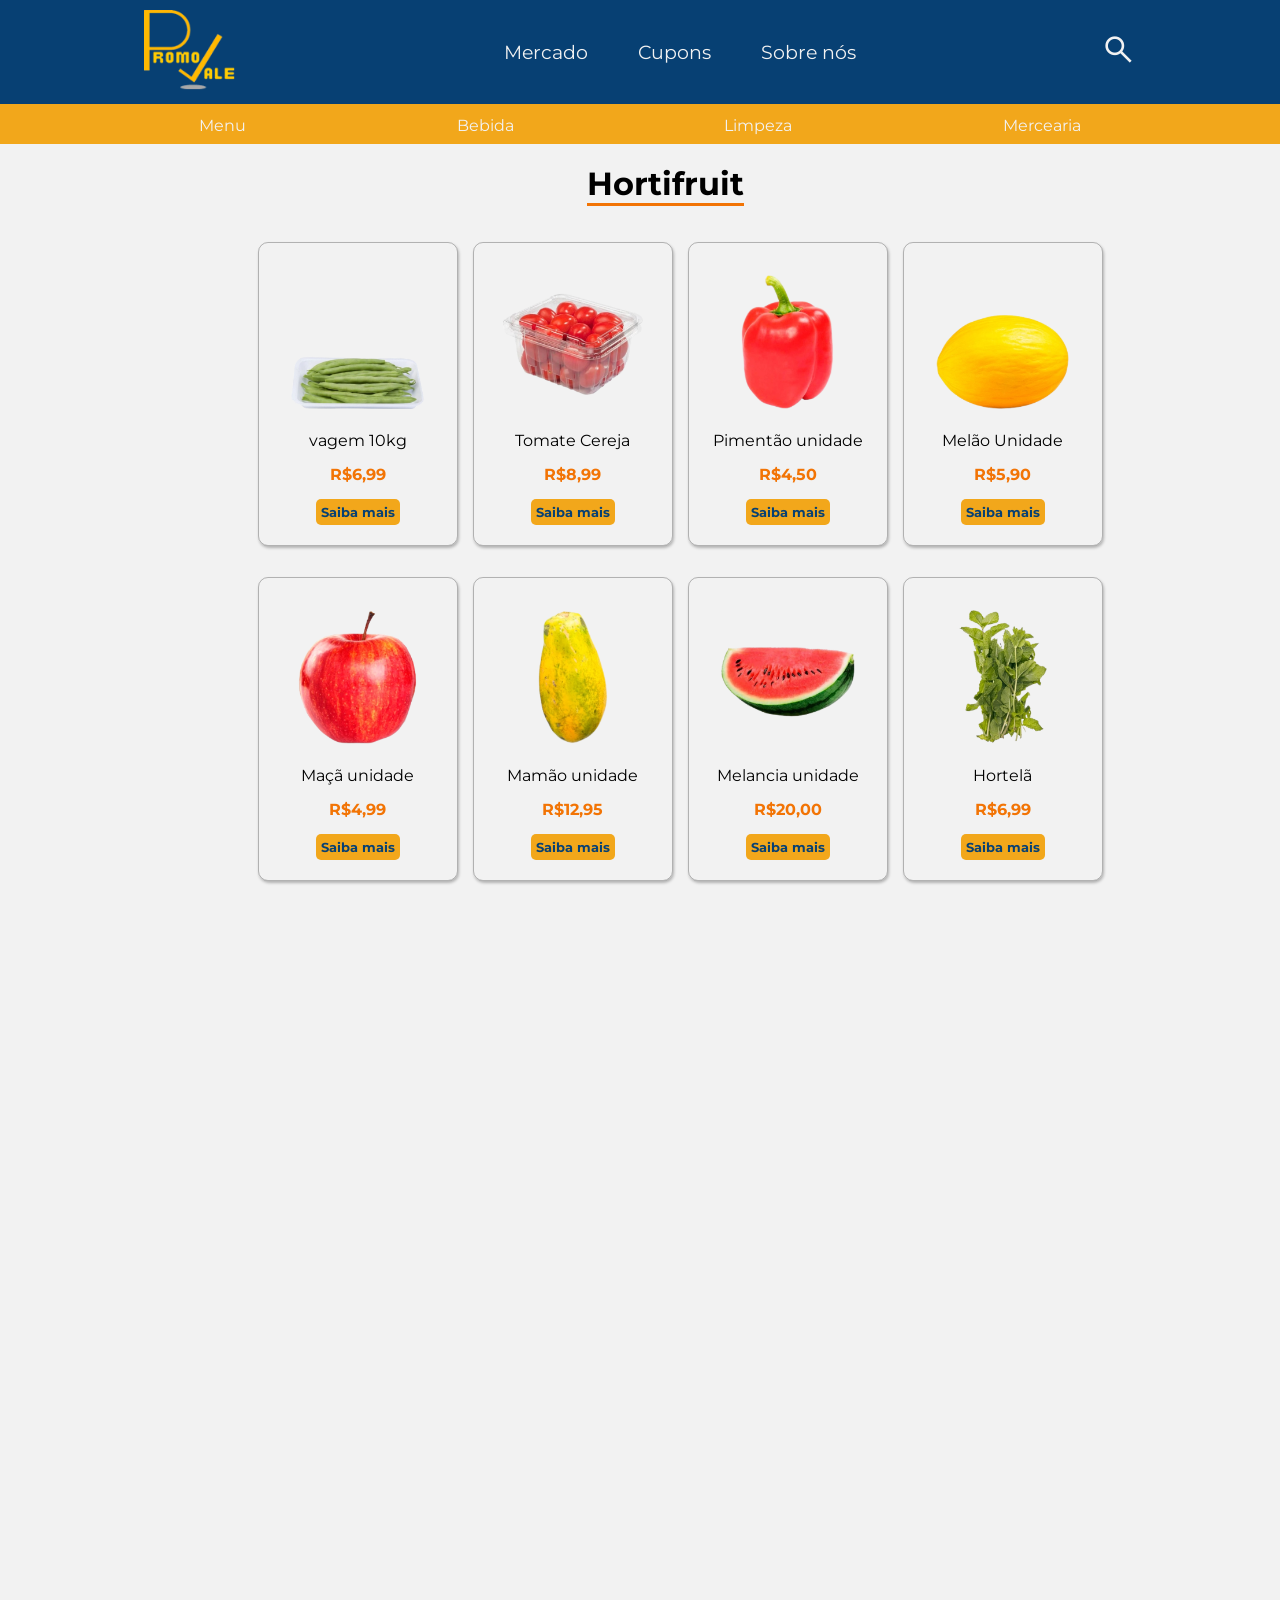
<file: hortfruit.html>
<!DOCTYPE html>
<html lang="pt-BR">
<head>
    <meta charset="UTF-8">
    <meta name="viewport" content="width=device-width, initial-scale=1.0">
    <title>Promovale</title>
    <link rel="shortcut icon" href="paginaspd/img/LogoPromoVale_pequena.webp" type="image/x-icon">
    <link href="https://fonts.googleapis.com/css2?family=Material+Symbols+Outlined" rel="stylesheet" >
    <link rel="stylesheet" href="estilopags/hortfruit.css">
    <!-- <link rel="stylesheet" href="responsivo.css" media="screen and (max-width: 600px)">
</head> -->
<body onresize="mudoutamanho()">
    <!-- Cabeçalho -->
    <header class="menu "> 
        <nav class="nav-bar container">
            <div class="container-logo">
                <a href="index.html"><img src="paginaspd/img/LogoPromoVale_pequena.webp" alt="logo" class="logo"></a>
            </div>
            <div class="nav-list">
                <ul>
                    <li class="nav-links"><a href="categoria.html">Mercado</a></li>
                    <li class="nav-links"><a href="PgCupons.html">Cupons</a></li>
                    <li class="nav-links"><a href="sobrenos.html">Sobre nós</a></li>
                </ul>
            </div>
            <div class="buscar">
                <span class="material-symbols-outlined">search</span>
            </div>
            <div class="hamburguer hb-funcoes">
                <span class="material-symbols-outlined" onclick="menushow()">menu</span>
            </div>
        </nav>
        <div class="nav-list-segunda open">
            <ul>
                <li class="nav-links"><a href="categoria.html">Mercado</a></li>
                <li class="nav-links"><a href="PgCupons.html">Cupons</a></li>
                <li class="nav-links"><a href="sobrenos.html">Sobre nós</a></li>
            </ul>
            <div class="buscar-segunda">
                <span class="material-symbols-outlined">search</span>
            </div>
        </div>
    </header>

    <div class="containermenu">
        <div class="tmercearia"><a href="categoria.html">Menu</a></div>
        <div class="tmercearia"><a href="bebida.html">Bebida</a></div>
        <div class="tmercearia"><a href="limpeza.html">Limpeza</a></div>
        <div class="tmercearia"><a href="categoria.html">Mercearia</a></div>

    </div>


    <!-- <div class="mercearia-t">
        <h1 class="centro-t">Hortifruit</h1>
    </div> -->
    


    <main class="container">  
        <div class="mercearia-conteudo">
            <h1 class="mercearia-t">Hortifruit</h1>
        </div> 
        <div class="conteudo">
            <section class="PadraoS">
                <div class="cards">
                    <div class="ofertaD">
                        <a  href="paginaspd/vagem.html" class="produto">
                            <img src="paginaspd/img/hortfruti/vagem.png" alt="nescau" class="pro">
                            <p class="descricao"> vagem 10kg</p>
                            <p class="preco">R$6,99</p>
                            <div class="containerb">
                                <span class="botao">Saiba mais</span>
                            </div>
                        </a>
                    </div>
                    <div class="ofertaD">
                        <a  href="paginaspd/tomate.html" class="produto">
                            <img src="paginaspd/img/hortfruti/tomate-cereja.png" alt="nescau" class="pro">
                            <p class="descricao">Tomate Cereja</p>
                            <p class="preco">R$8,99</p>
                            <div class="containerb">
                                <span class="botao">Saiba mais</span>
                            </div>
                        </a>
                    </div>
                    <div class="ofertaD">
                        <a  href="#" class="produto">
                            <img src="paginaspd/img/hortfruti/pimentao.png" alt="nescau" class="pro">
                            <p class="descricao">Pimentão unidade</p>
                            <p class="preco">R$4,50</p>
                            <div class="containerb">
                                <span class="botao">Saiba mais</span>
                            </div>
                        </a>
                    </div>
                    <div class="ofertaD">
                        <a  href="#" class="produto">
                            <img src="paginaspd/img/hortfruti/melão.png" alt="nescau" class="pro">
                            <p class="descricao">Melão Unidade</p>
                            <p class="preco">R$5,90</p>
                            <div class="containerb">
                                <span class="botao">Saiba mais</span>
                            </div>
                        </a>
                    </div>
                    <div class="ofertaD">
                        <a  href="#" class="produto">
                            <img src="paginaspd/img/hortfruti/maça-jpg.png" alt="nescau" class="pro">
                            <p class="descricao">Maçã unidade</p>
                            <p class="preco">R$4,99</p>
                            <div class="containerb">
                                <span class="botao">Saiba mais</span>
                            </div>
                        </a>
                    </div>
                    <div class="ofertaD">
                        <a  href="#" class="produto">
                            <img src="paginaspd/img/hortfruti/mamao.png" alt="nescau" class="pro">
                            <p class="descricao">Mamão unidade</p>
                            <p class="preco">R$12,95</p>
                            <div class="containerb">
                                <span class="botao">Saiba mais</span>
                            </div>
                        </a>
                    </div>
                    <div class="ofertaD">
                        <a  href="#" class="produto">
                            <img src="paginaspd/img/hortfruti/melancia.png" alt="nescau" class="pro">
                            <p class="descricao">Melancia unidade</p>
                            <p class="preco">R$20,00</p>
                            <div class="containerb">
                                <span class="botao">Saiba mais</span>
                            </div>
                        </a>
                    </div>
                    <div class="ofertaD">
                        <a  href="#" class="produto">
                            <img src="paginaspd/img/hortfruti/hortelã.png" alt="nescau" class="pro">
                            <p class="descricao">Hortelã</p>
                            <p class="preco">R$6,99</p>
                            <div class="containerb">
                                <span class="botao">Saiba mais</span>
                            </div>
                        </a>
                    </div>
                    <div class="ofertaD">
                        <a  href="#" class="produto">
                            <img src="paginaspd/img/hortfruti/milho.png" alt="nescau" class="pro">
                            <p class="descricao">Milho Natural</p>
                            <p class="preco">R$17,99</p>
                            <div class="containerb">
                                <span class="botao">Saiba mais</span>
                            </div>
                        </a>
                    </div>
                    <div class="ofertaD">
                        <a  href="#" class="produto">
                            <img src="paginaspd/img/hortfruti/coentro.png" alt="nescau" class="pro">
                            <p class="descricao">Coentro</p>
                            <p class="preco">R$3,99</p>
                            <div class="containerb">
                                <span class="botao">Saiba mais</span>
                            </div>
                        </a>
                    </div>
                    <div class="ofertaD">
                        <a  href="#" class="produto">
                            <img src="paginaspd/img/hortfruti/Alface-Americana.webp" alt="nescau" class="pro">
                            <p class="descricao">Alface americana</p>
                            <p class="preco">R$6,99</p>
                            <div class="containerb">
                                <span class="botao">Saiba mais</span>
                            </div>
                        </a>
                    </div>
                    <div class="ofertaD">
                        <a  href="#" class="produto">
                            <img src="paginaspd/img/hortfruti/alho-roxo1.webp" alt="nescau" class="pro">
                            <p class="descricao">Cabeça de Alho</p>
                            <p class="preco">R$4,50</p>
                            <div class="containerb">
                                <span class="botao">Saiba mais</span>
                            </div>
                        </a>
                    </div>
                    <div class="ofertaD">
                        <a  href="#" class="produto">
                            <img src="paginaspd/img/hortfruti/abobora.png" alt="nescau" class="pro">
                            <p class="descricao">Abóbora Unidade</p>
                            <p class="preco">R$4,94</p>
                            <div class="containerb">
                                <span class="botao">Saiba mais</span>
                            </div>
                        </a>
                    </div>
                    <div class="ofertaD">
                        <a  href="#" class="produto">
                            <img src="paginaspd/img/hortfruti/Batatas.webp" alt="nescau" class="pro">
                            <p class="descricao">Batata por Kilo</p>
                            <p class="preco">R$6,99</p>
                            <div class="containerb">
                                <span class="botao">Saiba mais</span>
                            </div>
                        </a>
                    </div>
                    <div class="ofertaD">
                        <a  href="#" class="produto">
                            <img src="paginaspd/img/hortfruti/beringela.png" alt="nescau" class="pro">
                            <p class="descricao">Beringela unidade</p>
                            <p class="preco">R$4,99</p>
                            <div class="containerb">
                                <span class="botao">Saiba mais</span>
                            </div>
                        </a>
                    </div>
                    <div class="ofertaD">
                        <a  href="#" class="produto">
                            <img src="paginaspd/img/hortfruti/banana.png" alt="nescau" class="pro">
                            <p class="descricao">Banana duzia</p>
                            <p class="preco">R$6,99</p>
                            <div class="containerb">
                                <span class="botao">Saiba mais</span>
                            </div>
                        </a>
                    </div>
                    <div class="ofertaD">
                        <a  href="#" class="produto">
                            <img src="paginaspd/img/hortfruti/pimentao.png" alt="nescau" class="pro">
                            <p class="descricao">Pimentão vermelho</p>
                            <p class="preco">R$2,99</p>
                            <div class="containerb">
                                <span class="botao">Saiba mais</span>
                            </div>
                        </a>
                    </div>
                    <div class="ofertaD">
                        <a  href="#" class="produto">
                            <img src="paginaspd/img/hortfruti/caqui.png" alt="nescau" class="pro">
                            <p class="descricao">Caqui unidade</p>
                            <p class="preco">R$3,50</p>
                            <div class="containerb">
                                <span class="botao">Saiba mais</span>
                            </div>
                        </a>
                    </div>
                </div>
            </section>
        </div>
    </main>


    <footer class="main-footer">
        <div class="footer-content container">
            <section class="logolink ">
                <a href="index.html"><img src="paginaspd/img/LogoPromoVale_pequena.webp" alt="Logo LogoPromoVale_pequena" class="logof"></a>
            </section>
            <section class="footer-section linkmenu">
                <h4>Links rápidos</h4>
                <a href="categoria.html" class="footer-links">Categorias</a>
                <a href="PgCupons.html" class="footer-links">Cupons</a>
                <a href="sobrenos.html" class="footer-links">Sobre Nós</a>
            </section>
            <section class="footer-section linkcat">
                <h4>Links Categorias</h4>
                <a href="mercearia.html" class="footer-links">Alimentos</a>
                <a href="hortfruit.html" class="footer-links">Hortifruti</a>
                <a href="bebida.html" class="footer-links">Bebidas</a>
                <a href="limpeza.html" class="footer-links">Produtos de limpeza</a>
            </section>
            <section class="footer-section contato">
                <h4>Contatos</h4>
                <a href="#" class="footer-links">Promovale@gmail.com</a>
                <a href="#" class="footer-links">(12)98222-3333</a>
            </section>
        </div>
    </footer>
    <script src="js/interacoes.js"></script>
</body>
</file>
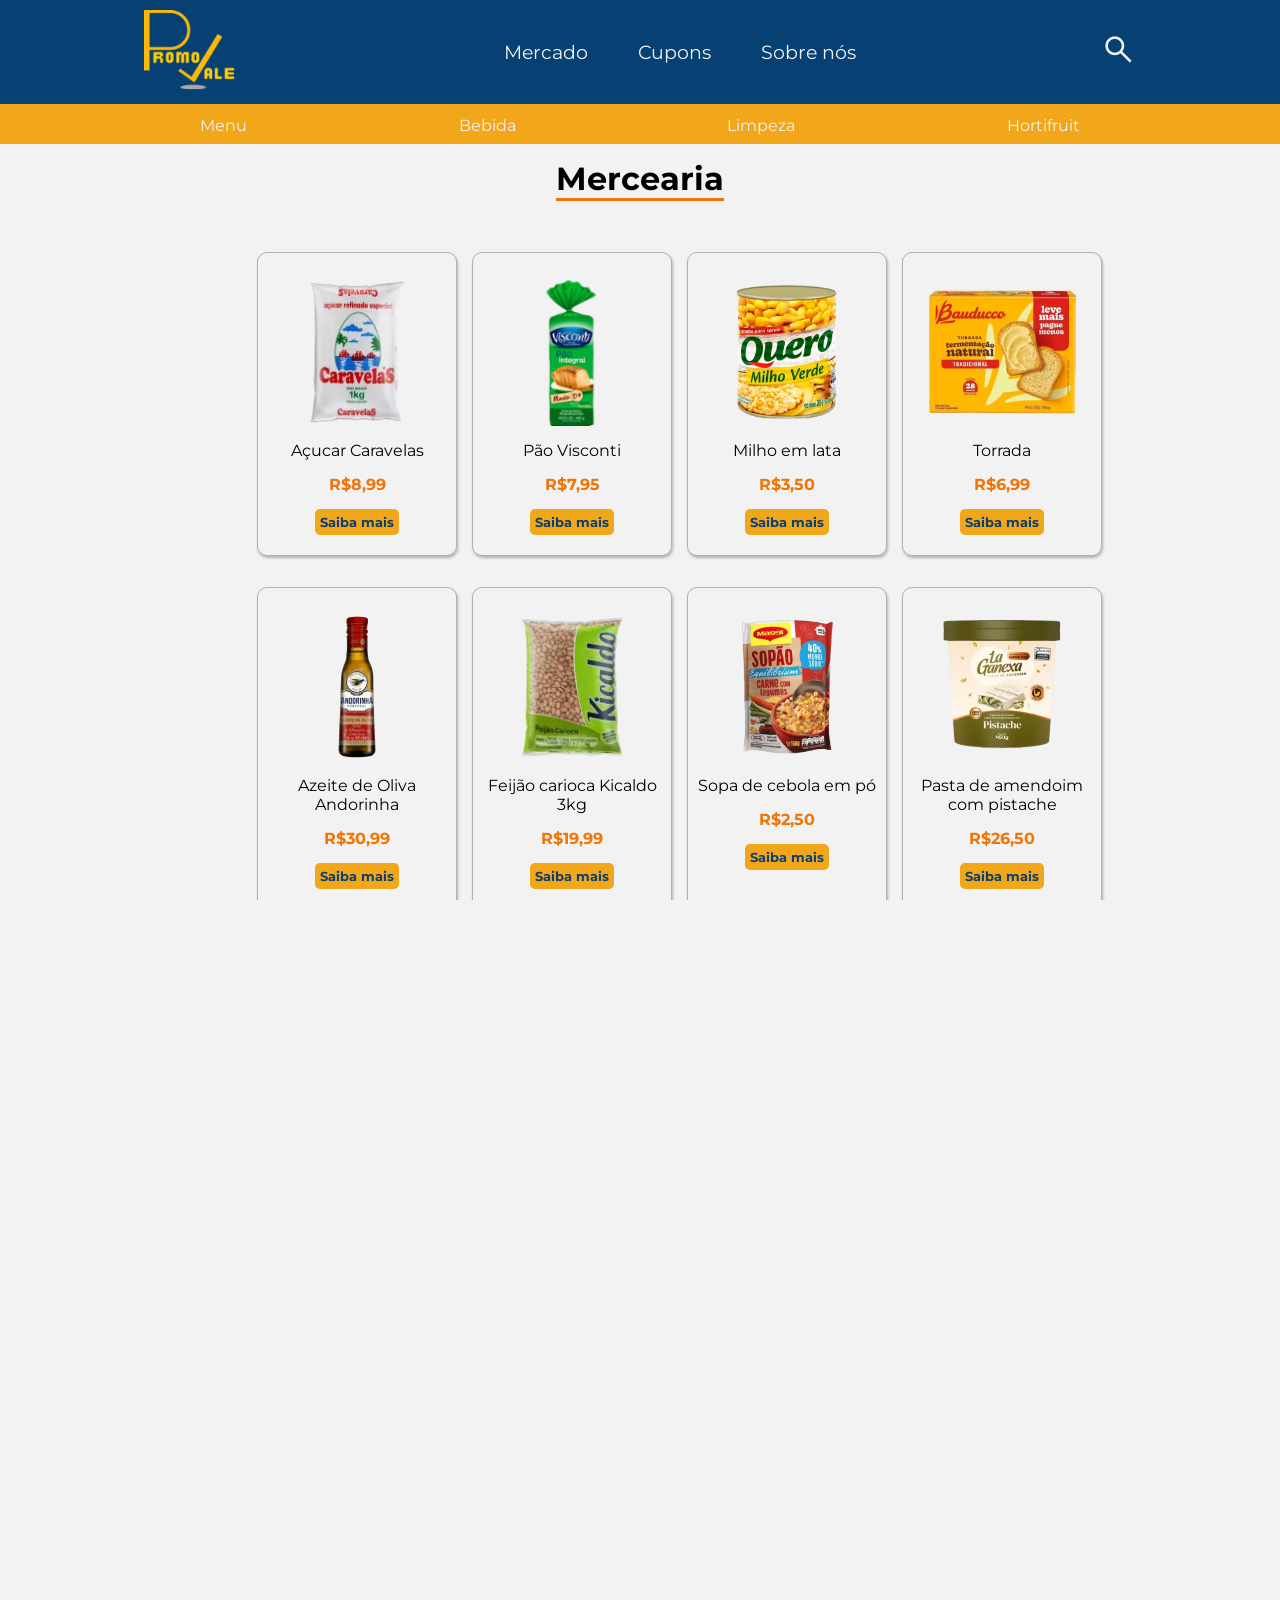
<file: mercearia.html>
<!DOCTYPE html>
<html lang="pt-BR">
    <head>
        <meta charset="UTF-8">
        <meta name="viewport" content="width=device-width, initial-scale=1.0">
        <title>Promovale</title>
        <link rel="shortcut icon" href="paginaspd/img/LogoPromoVale_pequena.webp" type="image/x-icon">
        <link href="https://fonts.googleapis.com/css2?family=Material+Symbols+Outlined" rel="stylesheet">
        <link rel="stylesheet" href="estilopags/mercearia.css">
        <!-- <link rel="stylesheet" href="responsivo.css" media="screen and (max-width: 600px)">-->
    </head>
    <body onresize="mudoutamanho()">
        <header class="menu "> 
            <nav class="nav-bar container">
                <div class="container-logo">
                    <a href="index.html"><img src="paginaspd/img/LogoPromoVale_pequena.webp" alt="logo" class="logo"></a>
                </div>
                <div class="nav-list">
                    <ul>
                        <li class="nav-links"><a href="categoria.html">Mercado</a></li>
                        <li class="nav-links"><a href="PgCupons.html">Cupons</a></li>
                        <li class="nav-links"><a href="sobrenos.html">Sobre nós</a></li>
                    </ul>
                </div>
                <div class="buscar">
                    <span class="material-symbols-outlined">search</span>
                </div>
                <div class="hamburguer hb-funcoes">
                    <span class="material-symbols-outlined" onclick="menushow()">menu</span>
                </div>
            </nav>
            <div class="nav-list-segunda open">
                <ul>
                    <li class="nav-links"><a href="categoria.html">Mercado</a></li>
                    <li class="nav-links"><a href="PgCupons.html">Cupons</a></li>
                    <li class="nav-links"><a href="sobrenos.html">Sobre nós</a></li>
                </ul>
                <div class="buscar-segunda">
                    <span class="material-symbols-outlined">search</span>
                </div>
            </div>
        </header>

        <div class="containermenu">       
            <div class="tmercearia"><a href="categoria.html">Menu</a></div>
            <div class="tmercearia"><a href="bebida.html">Bebida</a></div>
            <div class="tmercearia"><a href="limpeza.html">Limpeza</a></div>
            <div class="tmercearia"><a href="hortfruit.html">Hortifruit</a></div>
        </div>

        <main class="container"> 
                <div class="mercearia-conteudo">
                                <h1 class="mercearia-t">Mercearia</h1>
                            </div> 
            <div class="conteudo">
                <section class="PadraoS">
                    <div class="cards">
                        <div class="ofertaD">
                            <a  href="paginaspd/acucar.html" class="produto">
                                <img src="paginaspd/img/mercearia/Acucar-Caravelas.webp" alt="açucar" class="pro">
                                <p class="descricao">Açucar Caravelas</p>
                                <p class="preco">R$8,99</p>
                                <div class="containerb">
                                    <span class="botao">Saiba mais</span>
                                </div>
                            </a>
                        </div>
                        <div class="ofertaD">
                            <a  href="pao.html" class="produto">
                                <img src="paginaspd/img/mercearia/pao.png.png" alt="nescau" class="pro">
                                <p class="descricao">Pão Visconti</p>
                                <p class="preco">R$7,95</p>
                                <div class="containerb">
                                    <span class="botao">Saiba mais</span>
                                </div>
                            </a>
                        </div>
                        <div class="ofertaD">
                            <a  href="milho.html" class="produto">
                                <img src="paginaspd/img/mercearia/milho.png" alt="nescau" class="pro">
                                <p class="descricao">Milho em lata</p>
                                <p class="preco">R$3,50</p>
                                <div class="containerb">
                                    <span class="botao">Saiba mais</span>
                                </div>
                            </a>
                        </div>
                        <div class="ofertaD">
                            <a  href="#" class="produto">
                                <img src="paginaspd/img/mercearia/torrada.png" alt="nescau" class="pro">
                                <p class="descricao">Torrada</p>
                                <p class="preco">R$6,99</p>
                                <div class="containerb">
                                    <span class="botao">Saiba mais</span>
                                </div>
                            </a>
                        </div>
                        <div class="ofertaD">
                            <a  href="#" class="produto">
                                <img src="paginaspd/img/mercearia/Azeite-de-Oliva.webp" alt="nescau" class="pro">
                                <p class="descricao">Azeite de Oliva Andorinha</p>
                                <p class="preco">R$30,99</p>
                                <div class="containerb">
                                    <span class="botao">Saiba mais</span>
                                </div>
                            </a>
                        </div>
                        <div class="ofertaD">
                            <a  href="#" class="produto">
                                <img src="paginaspd/img/mercearia/Feijão-Kicaldo.webp" alt="nescau" class="pro">
                                <p class="descricao">Feijão carioca Kicaldo 3kg</p>
                                <p class="preco">R$19,99</p>
                                <div class="containerb">
                                    <span class="botao">Saiba mais</span>
                                </div>
                            </a>
                        </div>
                        <div class="ofertaD">
                            <a  href="#" class="produto">
                                <img src="paginaspd/img/mercearia/SOPA.png" alt="nescau" class="pro">
                                <p class="descricao">Sopa de cebola em pó</p>
                                <p class="preco">R$2,50</p>
                                <div class="containerb">
                                    <span class="botao">Saiba mais</span>
                                </div>
                            </a>
                        </div>
                        <div class="ofertaD">
                            <a  href="#" class="produto">
                                <img src="paginaspd/img/mercearia/pistache.png" alt="nescau" class="pro">
                                <p class="descricao">Pasta de amendoim com pistache</p>
                                <p class="preco">R$26,50</p>
                                <div class="containerb">
                                    <span class="botao">Saiba mais</span>
                                </div>
                            </a>
                        </div>
                        <div class="ofertaD">
                            <a  href="#" class="produto">
                                <img src="paginaspd/img/mercearia/sementes-abobora.png" alt="nescau" class="pro">
                                <p class="descricao">Sementes de abóbora</p>
                                <p class="preco">R$5,99</p>
                                <div class="containerb">
                                    <span class="botao">Saiba mais</span>
                                </div>
                            </a>
                        </div>
                        <div class="ofertaD">
                            <a  href="#" class="produto">
                                <img src="paginaspd/img/mercearia/pasta-amendoim.png" alt="nescau" class="pro">
                                <p class="descricao">Pasta de amendoim</p>
                                <p class="preco">R$10,99</p>
                                <div class="containerb">
                                    <span class="botao">Saiba mais</span>
                                </div>
                            </a>
                        </div>
                        <div class="ofertaD">
                            <a  href="#" class="produto">
                                <img src="paginaspd/img/mercearia/panko.png" alt="nescau" class="pro">
                                <p class="descricao">Farinha panko</p>
                                <p class="preco">R$6,99</p>
                                <div class="containerb">
                                    <span class="botao">Saiba mais</span>
                                </div>
                            </a>
                        </div>
                        <div class="ofertaD">
                            <a  href="#" class="produto">
                                <img src="paginaspd/img/mercearia/palmito.png" alt="nescau" class="pro">
                                <p class="descricao">Palmito</p>
                                <p class="preco">R$8,95</p>
                                <div class="containerb">
                                    <span class="botao">Saiba mais</span>
                                </div>
                            </a>
                        </div>
                        <div class="ofertaD">
                            <a  href="#" class="produto">
                                <img src="paginaspd/img/mercearia/nutela.png" alt="nescau" class="pro">
                                <p class="descricao">Nutella 3kg</p>
                                <p class="preco">R$50,85</p>
                                <div class="containerb">
                                    <span class="botao">Saiba mais</span>
                                </div>
                            </a>
                        </div>
                        <div class="ofertaD">
                            <a  href="#" class="produto">
                                <img src="paginaspd/img/mercearia/mucilon.png" alt="nescau" class="pro">
                                <p class="descricao">Mingual mucilon</p>
                                <p class="preco">R$11,00</p>
                                <div class="containerb">
                                    <span class="botao">Saiba mais</span>
                                </div>
                            </a>
                        </div>
                        <div class="ofertaD">
                            <a  href="#" class="produto">
                                <img src="paginaspd/img/mercearia/molho.png" alt="nescau" class="pro">
                                <p class="descricao">Molho de tomate</p>
                                <p class="preco">R$2,99</p>
                                <div class="containerb">
                                    <span class="botao">Saiba mais</span>
                                </div>
                            </a>
                        </div>
                        <div class="ofertaD">
                            <a  href="#" class="produto">
                                <img src="paginaspd/img/mercearia/miojo.png" alt="nescau" class="pro">
                                <p class="descricao">Lamén Nissin</p>
                                <p class="preco">R$1,99</p>
                                <div class="containerb">
                                    <span class="botao">Saiba mais</span>
                                </div>
                            </a>
                        </div>
                        <div class="ofertaD">
                            <a  href="#" class="produto">
                                <img src="paginaspd/img/mercearia/milho-pipoca.png" alt="milho" class="pro">
                                <p class="descricao">Milho de pipoca</p>
                                <p class="preco">R$6,99</p>
                                <div class="containerb">
                                    <span class="botao">Saiba mais</span>
                                </div>
                            </a>
                        </div>
                        <div class="ofertaD">
                            <a  href="#" class="produto">
                                <img src="paginaspd/img/mercearia/vinagre.png" alt="nescau" class="pro">
                                <p class="descricao">Vinagre de maçã</p>
                                <p class="preco">R$10,95</p>
                                <div class="containerb">
                                    <span class="botao">Saiba mais</span>
                                </div>
                            </a>
                        </div>
                    </div>
                </section>
            </div>
        </main>


        <footer class="main-footer">
            <div class="footer-content container">
                <section class="logolink ">
                    <a href="index.html"><img src="paginaspd/img/LogoPromoVale_pequena.webp" alt="Logo LogoPromoVale_pequena" class="logof"></a>
                </section>
                <section class="footer-section linkmenu">
                    <h4>Links rápidos</h4>
                    <a href="categoria.html" class="footer-links">Mercado</a>
                    <a href="PgCupons.html" class="footer-links">Cupons</a>
                    <a href="sobrenos.html" class="footer-links">Sobre Nós</a>
                </section>
                <section class="footer-section linkcat">
                    <h4>Links Categorias</h4>
                    <a href="mercearia.html" class="footer-links">Mercearia</a>
                    <a href="hortfruit.html" class="footer-links">Hortifruti</a>
                    <a href="" class="footer-links">Bebidas</a>
                    <a href="limpeza.html" class="footer-links">Produtos de limpeza</a>
                </section>
                <section class="footer-section contato">
                    <h4>Contatos</h4>
                    <a href="#" class="footer-links">Promovale@gmail.com</a>
                    <a href="#" class="footer-links">(12)98222-3333</a>
                </section>
            </div>
        </footer>
        <script src="js/interacoes.js"></script>
    </body>
</html>
</file>
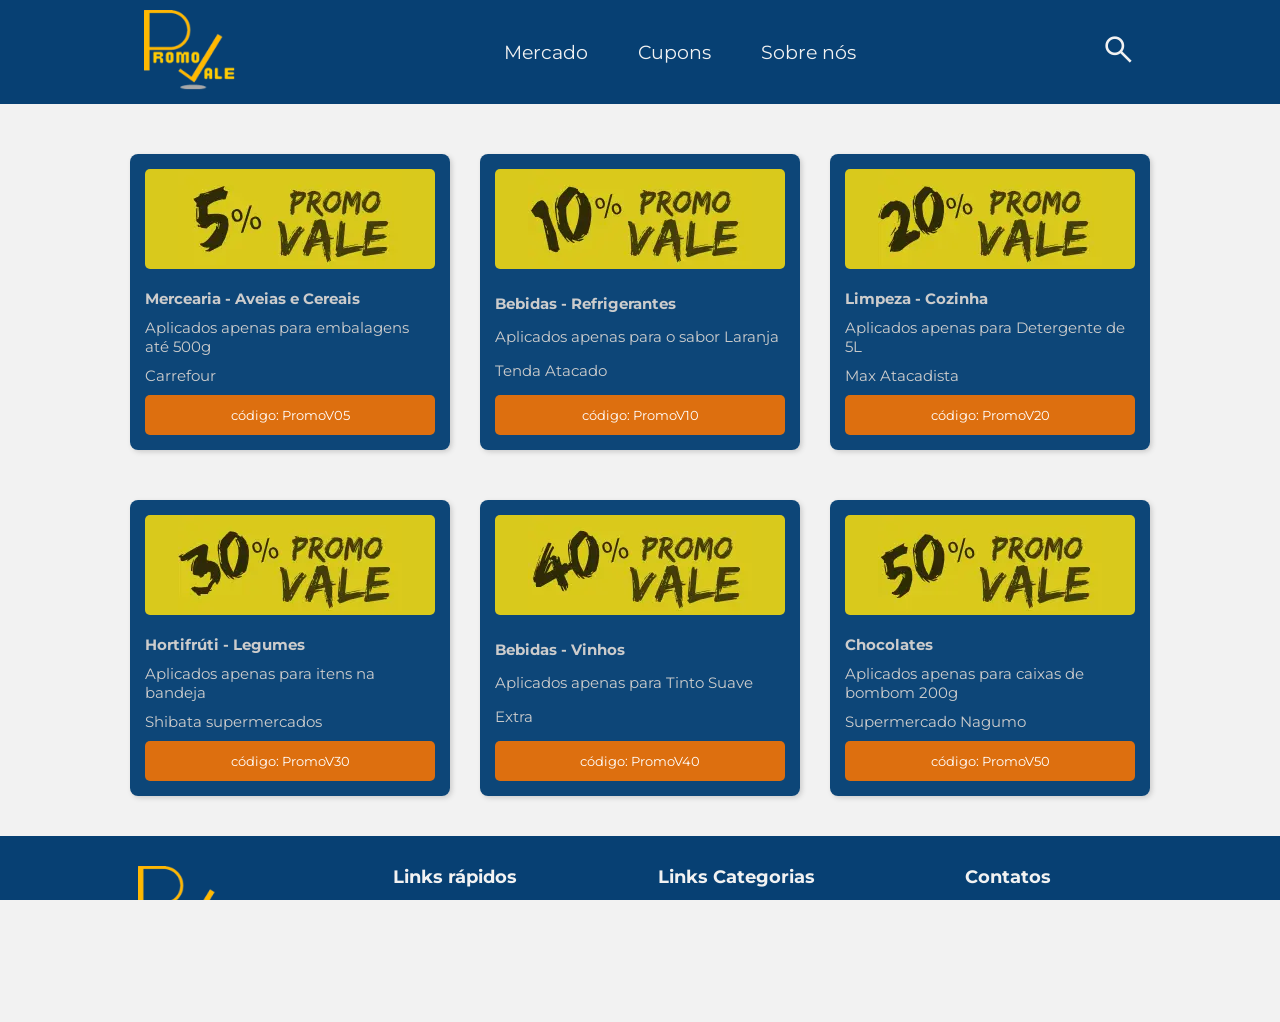
<file: PgCupons.html>
<!DOCTYPE html>
<html lang="pt-BR">
    <head>
        <meta charset="UTF-8">
        <meta name="viewport" content="width=device-width, initial-scale=1.0">
        <title>Promovale</title>
        <link rel="shortcut icon" href="imagens/LogoPromoVale_pequena.webp" type="image/x-icon">
        <link href="https://fonts.googleapis.com/css2?family=Material+Symbols+Outlined" rel="stylesheet" />
        <link rel="stylesheet" href="estilopags/PgCupons.css">
        <!-- <link rel="stylesheet" href="responsivo.css" media="screen and (max-width: 600px)"> -->
    </head> 
    <body onresize=" mudoutamanho()">
        <header class="menu "> 
            <nav class="nav-bar container">
                <div class="container-logo">
                    <a href="index.html"><img src="imagens/LogoPromoVale_pequena.webp" alt="logo" class="logo"></a>
                </div>
                <div class="nav-list">
                    <ul>
                        <li class="nav-links"><a href="categoria.html">Mercado</a></li>
                        <li class="nav-links"><a href="PgCupons.html">Cupons</a></li>
                        <li class="nav-links"><a href="sobrenos.html">Sobre nós</a></li>
                    </ul>
                </div>
                <div class="buscar">
                    <span class="material-symbols-outlined">search</span>
                </div>
                <div class="hamburguer hb-funcoes">
                    <span class="material-symbols-outlined" onclick="menushow()">menu</span>
                </div>
            </nav>
            <div class="nav-list-segunda ">
                <ul>
                    <li class="nav-links"><a href="categoria.html">Mercado</a></li>
                    <li class="nav-links"><a href="PgCupons.html">Cupons</a></li>
                    <li class="nav-links"><a href="sobrenos.html">Sobre nós</a></li>
                </ul>
                <div class="buscar-segunda">
                    <span class="material-symbols-outlined">search</span>
                </div>
            </div>
        </header>
        <main class="container">  
            <!-- O container esta conectado com o menu, podemos criar os conteudos tranquilamente -->
                <section class="cupon-grid">
                    <div class="cupon-card">
                        <div class="image-placeholder">
                            <img src="imagens/banners/banner_desconto 5_.webp" alt="">
                        </div>
                        <h3>Mercearia - Aveias e Cereais</h3>
                        <p>Aplicados apenas para embalagens até 500g</p>
                        <p>Carrefour</p>
                        <button>código: PromoV05</button>
                    </div>
                    <div class="cupon-card">
                        <div class="image-placeholder">
                            <img src="imagens/banners/banner_desconto 10.webp" alt=""></div>
                        <h3>Bebidas - Refrigerantes</h3>
                        <p>Aplicados apenas para o sabor Laranja</p>
                        <p>Tenda Atacado</p>
                        <button>código: PromoV10</button>
                    </div>
                
                    <div class="cupon-card">
                        <div class="image-placeholder">
                                <img src="imagens/banners/banner_desconto 20.webp" alt="">
                        </div>
                        <h3>Limpeza - Cozinha</h3>
                        <p>Aplicados apenas para Detergente de 5L</p>
                        <p>Max Atacadista</p>
                        <button>código: PromoV20</button>
                    </div>
                </section>
                <section class="cupon-grid">
                    <div class="cupon-card">
                        <div class="image-placeholder">
                            <img src="imagens/banners/banner_desconto 30.webp" alt="">
                        </div>
                        <h3>Hortifrúti - Legumes</h3>
                        <p>Aplicados apenas para itens na bandeja </p>
                        <p>Shibata supermercados</p>
                        <button>código: PromoV30</button>
                    </div>
                    <div class="cupon-card">
                        <div class="image-placeholder">
                            <img src="imagens/banners/banner_desconto 40.webp" alt=""></div>
                        <h3>Bebidas - Vinhos</h3>
                        <p>Aplicados apenas para Tinto Suave</p>
                        <p>Extra</p>
                        <button>código: PromoV40</button>
                    </div>
                
                    <div class="cupon-card">
                        <div class="image-placeholder">
                                <img src="imagens/banners/banner_desconto 50.webp" alt="">
                        </div>
                        <h3>Chocolates</h3>
                        <p>Aplicados apenas para caixas de bombom 200g</p>
                        <p>Supermercado Nagumo</p>
                        <button>código: PromoV50</button>
                    </div>
                </section>
        
        </main>


    <footer class="main-footer">
        <div class="footer-content container">
            <section class="logolink ">
                <a href="index.html"><img src="imagens/LogoPromoVale_pequena.webp" alt="Logo LogoPromoVale_pequena" class="logof"></a>
            </section>
            <section class="footer-section linkmenu">
                <h4>Links rápidos</h4>
                <a href="categoria.html" class="footer-links">Mercado</a>
                <a href="PgCupons.html" class="footer-links">Cupons</a>
                <a href="sobrenos.html" class="footer-links">Sobre Nós</a>
            </section>
            <section class="footer-section linkcat">
                <h4>Links Categorias</h4>
                <a href="mercearia.html" class="footer-links">Mercearia</a>
                <a href="hortfruit.html" class="footer-links">Hortifruti</a>
                <a href="bebida.html" class="footer-links">Bebidas</a>
                <a href="limpeza.html" class="footer-links">Produtos de limpeza</a>
            </section>
            <section class="footer-section contato">
                <h4>Contatos</h4>
                <a href="#" class="footer-links">Promovale@gmail.com</a>
                <a href="#" class="footer-links">(12)98222-3333</a>
            </section>
        </div>
    </footer>

    <!-- Conexão com o js -->
    <script src="js/interacoes.js"></script>
</body>
</html>
</file>
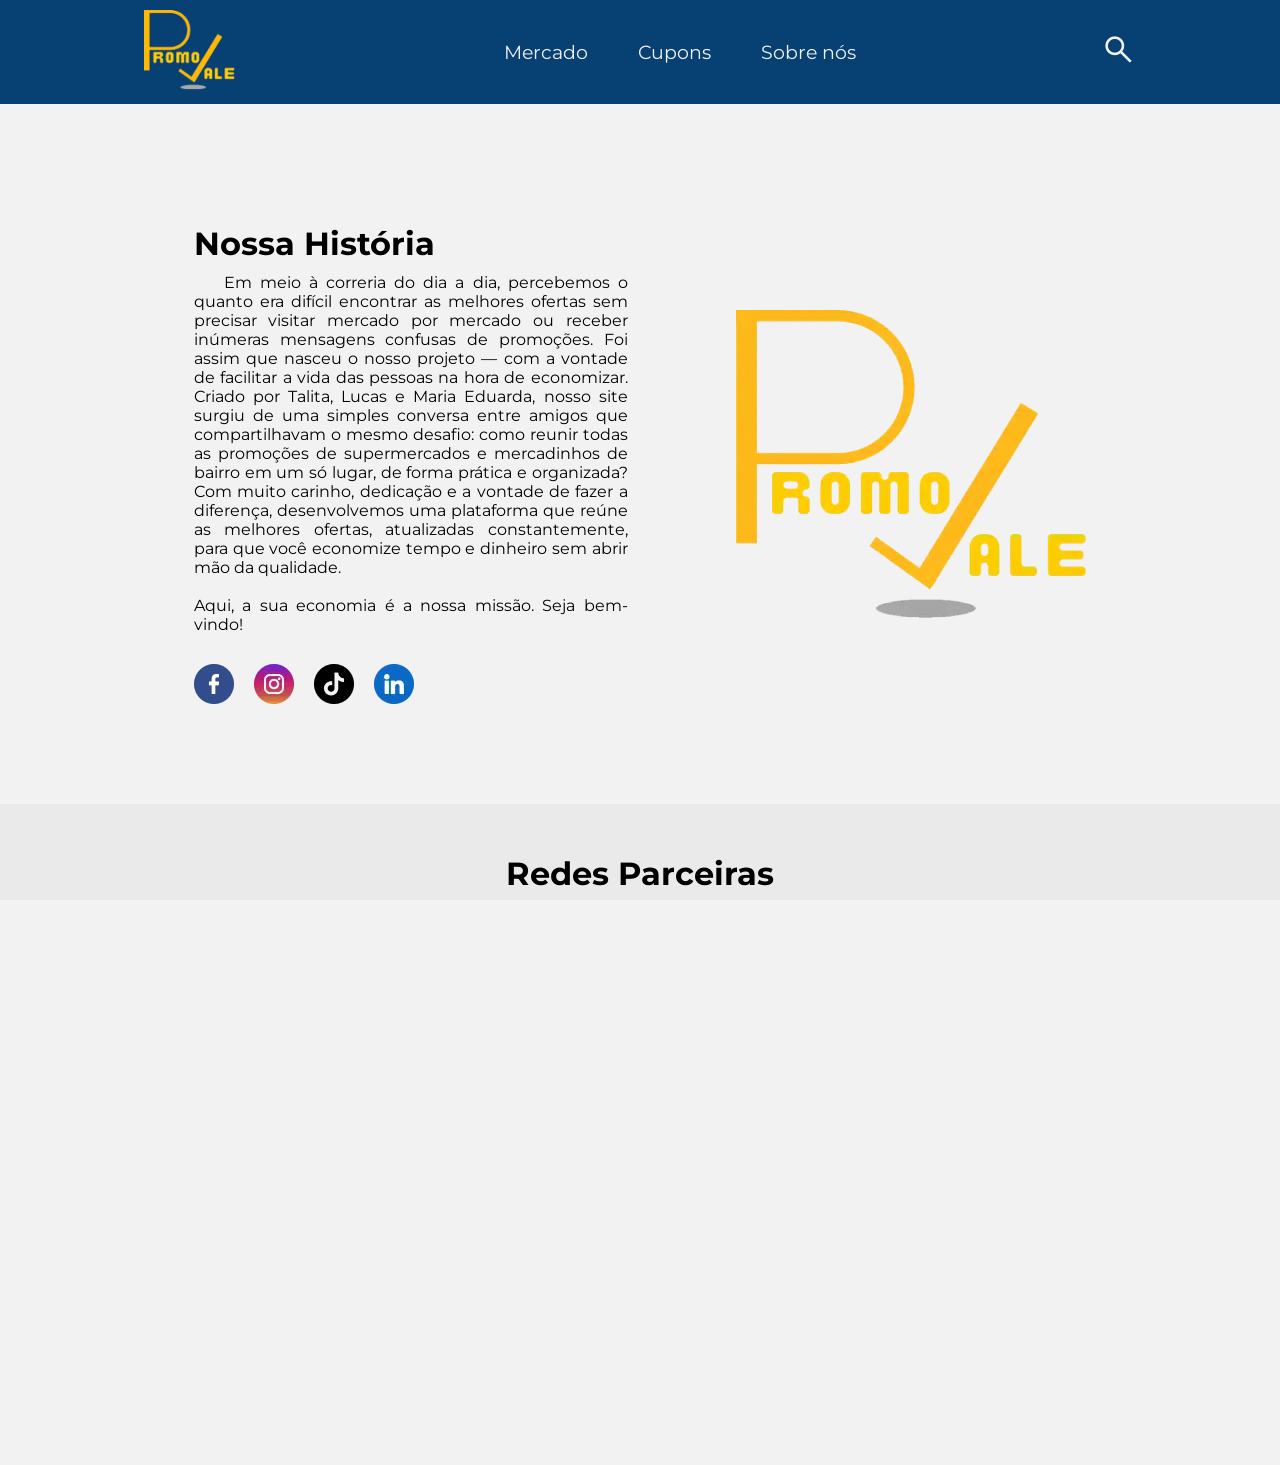
<file: sobrenos.html>
<!DOCTYPE html>
<html lang="pt-BR">
<head>
    <meta charset="UTF-8">
    <meta name="viewport" content="width=device-width, initial-scale=1.0">
    <title>Promovale</title>
    <link rel="shortcut icon" href="imagens/LogoPromoVale_pequena.webp" type="image/x-icon">
    <link rel="stylesheet" href="https://fonts.googleapis.com/css2?family=Material+Symbols+Outlined:opsz,wght,FILL,GRAD@20..48,100..700,0..1,-50..200">
    <link rel="stylesheet" href="estilopags/sobrenos.css">
    <!-- <link rel="stylesheet" href="responsivo.css" media="screen and (max-width: 600px)"> -->
</head> 
<body onresize=" mudoutamanho()">
    <header class="menu "> 
        <nav class="nav-bar container">
            <div class="container-logo">
                <a href="index.html"><img src="imagens/LogoPromoVale_pequena.webp" alt="logo" class="logo"></a>
            </div>
            <div class="nav-list">
                <ul>
                    <li class="nav-links"><a href="categoria.html">Mercado</a></li>
                    <li class="nav-links"><a href="PgCupons.html">Cupons</a></li>
                    <li class="nav-links"><a href="sobrenos.html">Sobre nós</a></li>
                </ul>
            </div>
            <div class="buscar">
                <span class="material-symbols-outlined">search</span>
            </div>
            <div class="hamburguer hb-funcoes">
                <span class="material-symbols-outlined" onclick="menushow()">menu</span>
            </div>
        </nav>
        <div class="nav-list-segunda ">
            <ul>
                    <li class="nav-links"><a href="categoria.html">Mercado</a></li>
                    <li class="nav-links"><a href="PgCupons.html">Cupons</a></li>
                    <li class="nav-links"><a href="sobrenos.html">Sobre nós</a></li>
            </ul>
            <div class="buscar-segunda">
                <span class="material-symbols-outlined">search</span>
            </div>
        </div>
    </header>
    <main class="container">  
        <!-- O container esta conectado com o menu, podemos criar os conteudos tranquilamente -->
        <section class="conteudo">
            <article class="sobre-main">
                <div class="empresa">
                    <h2 class="titulo">Nossa História</h2>
                    <p class="texto ">Em meio à correria do dia a dia, percebemos o quanto era difícil encontrar as melhores ofertas sem precisar visitar mercado por mercado ou receber inúmeras mensagens confusas de promoções. Foi assim que nasceu o nosso projeto — com a vontade de facilitar a vida das pessoas na hora de economizar.

                    Criado por Talita, Lucas e Maria Eduarda, nosso site surgiu de uma simples conversa entre amigos que compartilhavam o mesmo desafio: como reunir todas as promoções de supermercados e mercadinhos de bairro em um só lugar, de forma prática e organizada?
                        
                    Com muito carinho, dedicação e a vontade de fazer a diferença, desenvolvemos uma plataforma que reúne as melhores ofertas, atualizadas constantemente, para que você economize tempo e dinheiro sem abrir mão da qualidade.
                    <br>
                    <br>Aqui, a sua economia é a nossa missão. Seja bem-vindo!</p>
                    <div class="redes-sociais">
                        <img src="imagens/redes-sociais/facebook40x40.webp" alt="insta">
                        <img src="imagens/redes-sociais/instagram40x40.webp" alt="insta">
                        <img src="imagens/redes-sociais/tiktok40x40.webp" alt="insta">
                        <img src="imagens/redes-sociais/linkedin40x40.webp" alt="insta">
                    </div>
                </div>
                <img src="imagens/redes-sociais/LogoPromoVale_350x350.webp" alt="nossa logo" class="promovale">
            </article>
        </section>
        
    </main>
<article class="marcas-parceiras">
    <h2 class=" texto-centro titulo">Redes Parceiras</h2>
    <div class="logos-p">
        <p class="marca">Logos</p>
        <p class="marca">Logos</p>
        <p class="marca">Logos</p>
        <p class="marca">Logos</p>
        <p class="marca">Logos</p>
        <p class="marca">Logos</p>
        <p class="marca">Logos</p>
        <p class="marca">Logos</p>
    </div>
</article>
    <article class="proposta">
        <div class="pre-form">
            <h2 class="titulo">Junte - se a nós</h2>
            <p>Quer anunciar as ofertas do seu mercado na PromoVale? Entre em contato conosco e alcance milhares de consumidores do Vale do Paraíba.</p>
            <a href="formulario.html" class=" botao">Cadastrar - se</a>
        </div>
    </article>
    <footer class="main-footer">
        <div class="footer-content container">
            <section class="logolink ">
                <a href="index.html"><img src="imagens/LogoPromoVale_pequena.webp" alt="Logo LogoPromoVale_pequena" class="logof"></a>
            </section>
            <section class="footer-section linkmenu">
                <h4>Links rápidos</h4>
                <a href="categoria.html" class="footer-links">Mercado</a>
                <a href="PgCupons.html" class="footer-links">Cupons</a>
                <a href="sobrenos.html" class="footer-links">Sobre Nós</a>
            </section>
            <section class="footer-section linkcat">
                <h4>Links Categorias</h4>
                <a href="mercearia.html" class="footer-links">Mercearia</a>
                <a href="hortfruit.html" class="footer-links">Hortifruti</a>
                <a href="bebida.html" class="footer-links">Bebidas</a>
                <a href="limpeza.html" class="footer-links">Produtos de limpeza</a>
            </section>
            <section class="footer-section contato">
                <h4>Contatos</h4>
                <a href="#" class="footer-links">Promovale@gmail.com</a>
                <a href="#" class="footer-links">(12)98222-3333</a>
            </section>
        </div>
    </footer>

    <!-- Conexão com o js -->
    <script src="js/interacoes.js"></script>
</body>
</html>
</file>
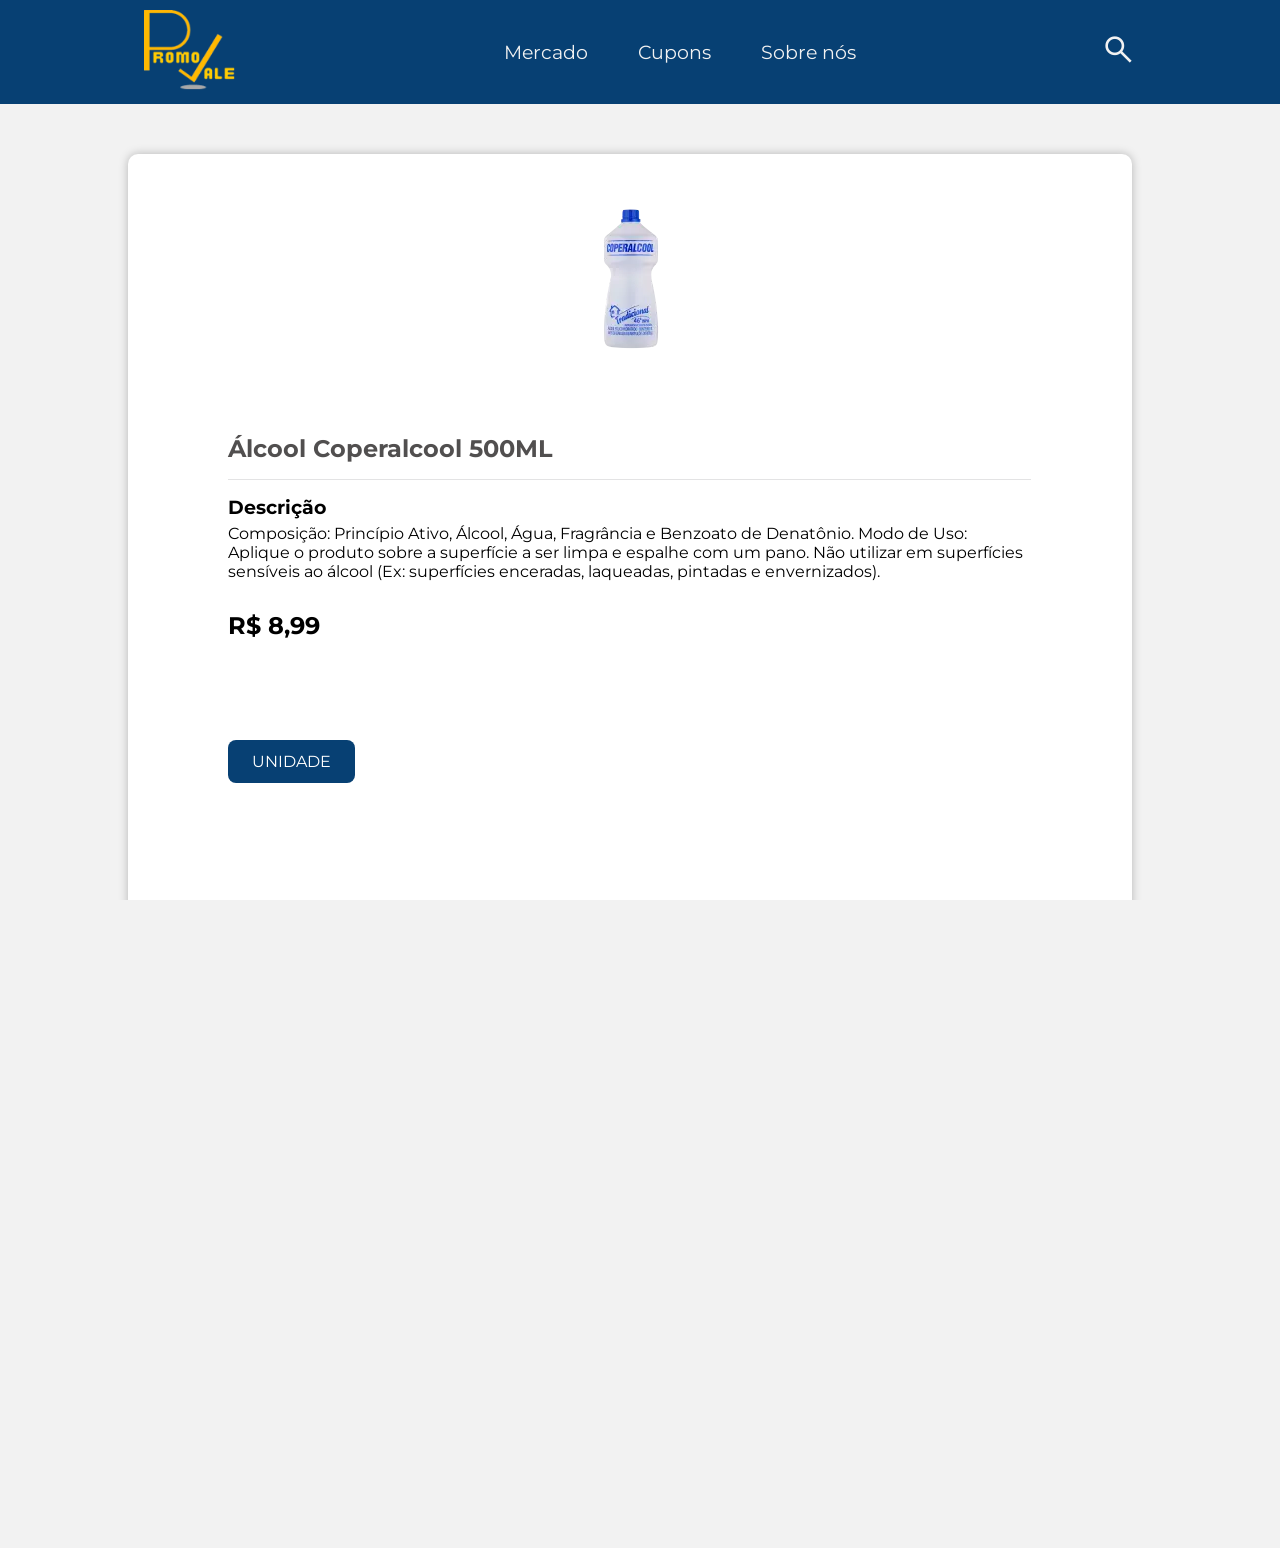
<file: paginaspd/alcool.html>
<!DOCTYPE html>
<html lang="pt-BR">
<head>
    <meta charset="UTF-8">
    <meta name="viewport" content="width=device-width, initial-scale=1.0">
    <title>Promovale</title>
    <link rel="shortcut icon" href="img/LogoPromoVale_pequena.webp" type="image/x-icon">
    <link href="https://fonts.googleapis.com/css2?family=Material+Symbols+Outlined" rel="stylesheet">
    <link rel="stylesheet" href="../estilopags/PgProduto.css">
    <!-- <link rel="stylesheet" href="responsivo.css" media="screen and (max-width: 600px)">
</head> -->
<body onresize=" mudoutamanho()">
    <header class="menu "> 
            <nav class="nav-bar container">
                <div class="container-logo">
                    <a href="../index.html"><img src="img/LogoPromoVale_pequena.webp" alt="logo" class="logo"></a>
                </div>
                <div class="nav-list">
                    <ul>
                        <li class="nav-links"><a href="../categoria.html">Mercado</a></li>
                        <li class="nav-links"><a href="../PgCupons.html">Cupons</a></li>
                        <li class="nav-links"><a href="../sobrenos.html">Sobre nós</a></li>
                    </ul>
                </div>
                <div class="buscar">
                    <span class="material-symbols-outlined">search</span>
                </div>
                <div class="hamburguer hb-funcoes">
                    <span class="material-symbols-outlined" onclick="menushow()">menu</span>
                </div>
            </nav>
            <div class="nav-list-segunda open">
                <ul>
                        <li class="nav-links"><a href="../categoria.html">Mercado</a></li>
                        <li class="nav-links"><a href="../PgCupons.html">Cupons</a></li>
                        <li class="nav-links"><a href="../sobrenos.html">Sobre nós</a></li>
                </ul>
                <div class="buscar-segunda">
                    <span class="material-symbols-outlined">search</span>
                </div>
            </div>
        </header>
    <main class="container">  
        <!-- O container esta conectado com o menu, podemos criar os conteudos tranquilamente -->

        <div class="cardcontainer">
            <div class="fundo-produto">
                <div class="produto-novo">
                    <div class="imagem-produto">
                        <img src="img/limpeza/alcool.webp" alt="Desinfetante">
                    </div>
                    <div class="descricao-produto">
                        <h2 class="titulo-descricao" >Álcool Coperalcool 500ML</h2>
                            <div class="divisor"></div>
                        <h3 class="sub-descricaoproduto">Descrição</h3>
                        <p>
                            Composição: Princípio Ativo, Álcool, Água, Fragrância e Benzoato de Denatônio. Modo de Uso: Aplique o produto sobre a superfície a ser limpa e espalhe com um pano. Não utilizar em superfícies sensíveis ao álcool (Ex: superfícies enceradas, laqueadas, pintadas e envernizados).


                        </p>
                        <div class="precoproduto">
                            R$ 8,99
                        </div>
                        <button class="botao-esquerdo">UNIDADE</button>
                    </div>
                </div>
                <div class="produto-novo "> 
                    <div class="imagem-produto">
                    </div> 
                    <div class="descricao-produto ">
                        <h3 class="beneficios-produto"> Informações do produto</h3>
                        <p class="descricao-beneficios-produto">
                          Composição: Princípio Ativo, Álcool, Água, Fragrância e Benzoato de Denatônio. Modo de Uso: Aplique o produto sobre a superfície a ser limpa e espalhe com um pano. Não utilizar em superfícies sensíveis ao álcool (Ex: superfícies enceradas, laqueadas, pintadas e envernizados). CONSERVE FORA DO ALCANCE DAS CRIANÇAS E DOS ANIMAIS DOMÉSTICOS. RECOMENDAÇÕES DE ARMAZENAMENTO DA EMBALAGEM: Conservar o produto em local seguro, longe de crianças e animais, em local coberto e ventilado e ao abrigo do sol, calor e fontes de ignição. Manter longe do fogo e do calor. Manter o produto em sua embalagem original. Não reutilizar as embalagens. ADVERTÊNCIAS TOXICOLÓGICAS: NÃO INGERIR - CONTÉM DESNATURANTE - O produto contém como desnaturante BENZOATO DE DENATÔNIO.


                        </p>
                    </div>
                </div>
            </div>
            <div class="localizacao-novo">
                <div class="imagem-local">
                    <iframe src="https://www.google.com/maps/embed?pb=!1m18!1m12!1m3!1d3672.0032866147008!2d-45.57802622380337!3d-23.02365154205985!2m3!1f0!2f0!3f0!3m2!1i1024!2i768!4f13.1!3m3!1m2!1s0x94ccf858165b2109%3A0x898d374b5f8bb188!2sTenda%20Atacado%20-%20Taubat%C3%A9!5e0!3m2!1spt-BR!2sbr!4v1745503838656!5m2!1spt-BR!2sbr" width="150" height="150" style="border:0; border-radius: 5px;" allowfullscreen="" loading="lazy" referrerpolicy="no-referrer-when-downgrade" ></iframe>
                </div>
                <div class="descricao-local">   
                    <h3 class="nome-mercado"> Tenda Atacado</h3>
                    <p class="descricao-local-endereco">
                        Avenida Charles Schneider, 850 - Parque Senhor do Bonfim - Taubaté - SP CEP: 12040001
                    </p>
                </div>
            </div>
        </div>
    </main>
    <footer class="main-footer">
        <div class="footer-content container">
            <div class="logolink ">
                <a href="../index.html"><img src="img/LogoPromoVale_pequena.webp" alt="Logo LogoPromoVale_pequena" class="logof"></a>
            </div>
            <section class="footer-section linkmenu">
                <h4>Links rápidos</h4>
                <a href="../categoria.html" class="footer-links">Mercado</a>
                <a href="../PgCupons.html" class="footer-links">Cupons</a>
                <a href="../sobrenos.html" class="footer-links">Sobre Nós</a>
            </section>
            <section class="footer-section linkcat">
                <h4>Links Categorias</h4>
                <a href="../mercearia.html" class="footer-links">Mercearia</a>
                <a href="../hortfruit.html" class="footer-links">Hortifruti</a>
                <a href="../bebida.html" class="footer-links">Bebidas</a>
                <a href="../limpeza.html" class="footer-links">Produtos de limpeza</a>
            </section>
            <section class="footer-section contato">
                <h4>Contatos</h4>
                <a href="#" class="footer-links">Promovale@gmail.com</a>
                <a href="#" class="footer-links">(12)98222-3333</a>
            </section>
        </div>
    </footer>
    <script src="../js/interacoes.js"></script>
</body>
</html>
</file>
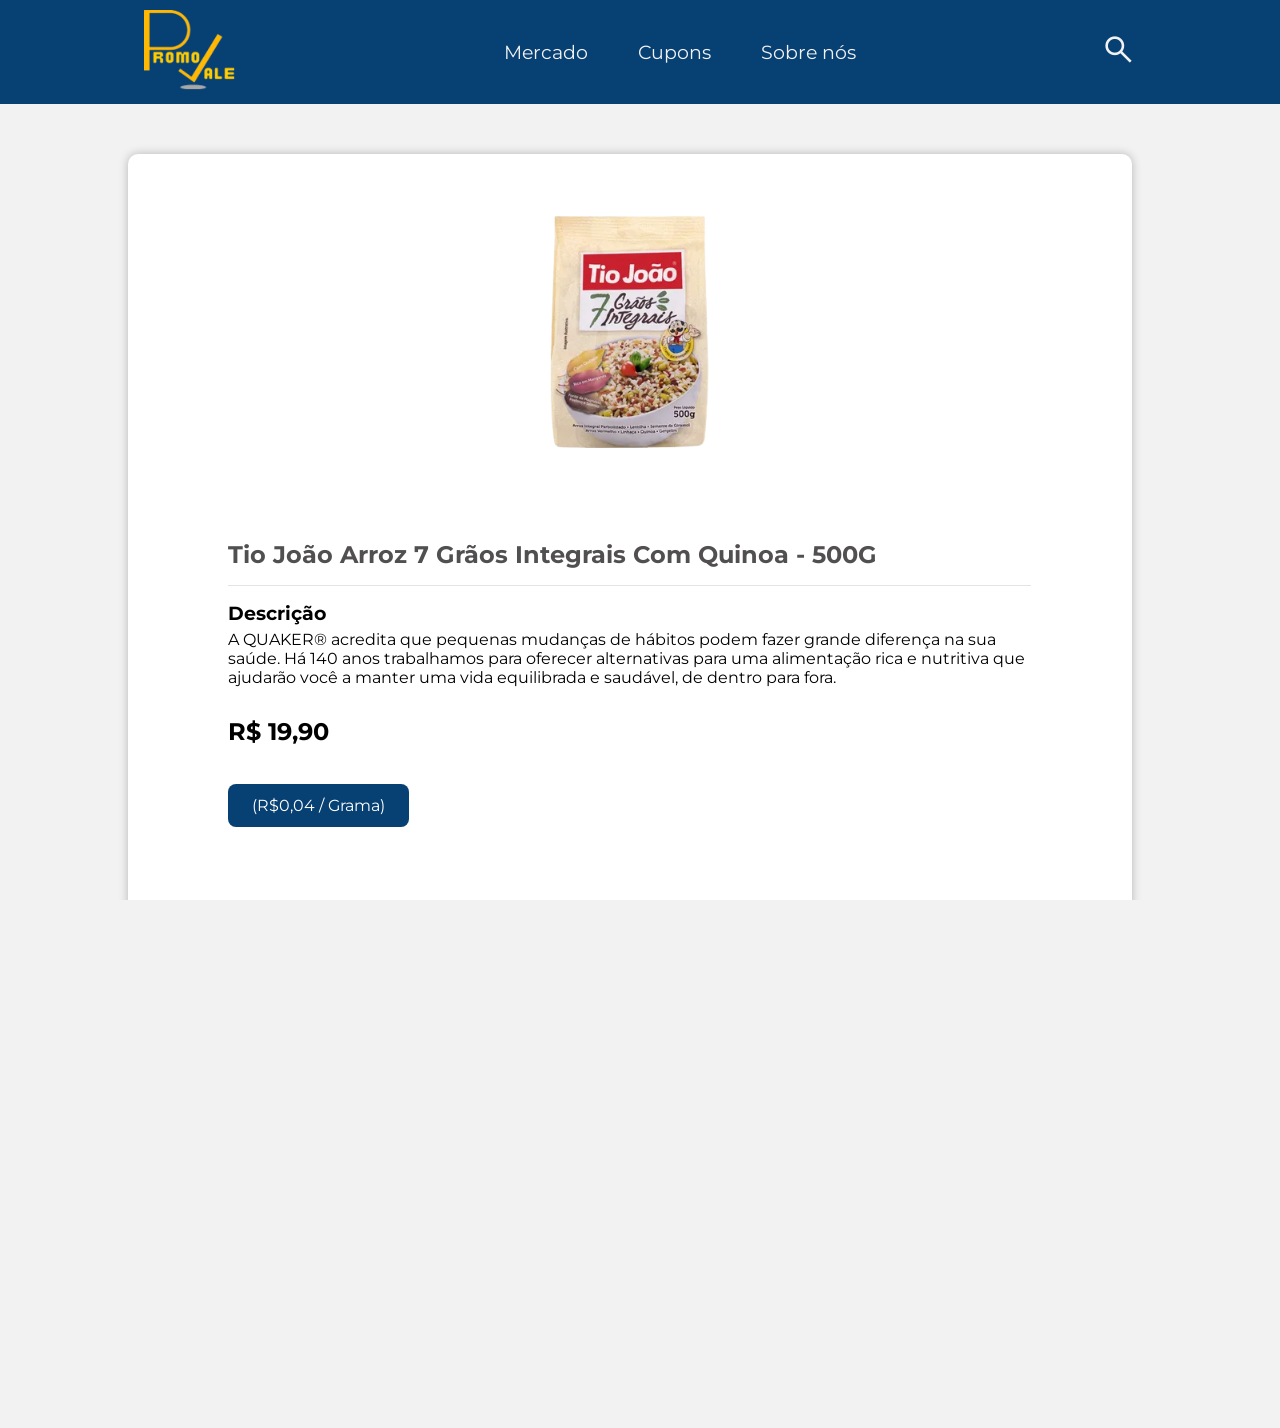
<file: paginaspd/arroz-mercearia.html>
<!DOCTYPE html>
<html lang="pt-BR">
<head>
    <meta charset="UTF-8">
    <meta name="viewport" content="width=device-width, initial-scale=1.0">
    <title>Promovale</title>
    <link rel="shortcut icon" href="../img/LogoPromoVale_pequena.webp" type="image/x-icon">
    <link href="https://fonts.googleapis.com/css2?family=Material+Symbols+Outlined" rel="stylesheet">
    <link rel="stylesheet" href="../estilopags/PgProduto.css">
    <!-- <link rel="stylesheet" href="responsivo.css" media="screen and (max-width: 600px)">-->
</head>
<body onresize=" mudoutamanho()">
    <header class="menu "> 
            <nav class="nav-bar container">
                <div class="container-logo">
                    <a href="../index.html"><img src="img/LogoPromoVale_pequena.webp" alt="logo" class="logo"></a>
                </div>
                <div class="nav-list">
                    <ul>
                        <li class="nav-links"><a href="../categoria.html">Mercado</a></li>
                        <li class="nav-links"><a href="../PgCupons.html">Cupons</a></li>
                        <li class="nav-links"><a href="../sobrenos.html">Sobre nós</a></li>
                    </ul>
                </div>
                <div class="buscar">
                    <span class="material-symbols-outlined">search</span>
                </div>
                <div class="hamburguer hb-funcoes">
                    <span class="material-symbols-outlined" onclick="menushow()">menu</span>
                </div>
            </nav>
            <div class="nav-list-segunda open">
                <ul>
                        <li class="nav-links"><a href="../categoria.html">Mercado</a></li>
                        <li class="nav-links"><a href="../PgCupons.html">Cupons</a></li>
                        <li class="nav-links"><a href="../sobrenos.html">Sobre nós</a></li>
                </ul>
                <div class="buscar-segunda">
                    <span class="material-symbols-outlined">search</span>
                </div>
            </div>
        </header>
    <main class="container">  
        <!-- O container esta conectado com o menu, podemos criar os conteudos tranquilamente -->

        <div class="cardcontainer">
            <div class="fundo-produto">
                <div class="produto-novo">
                    <div class="imagem-produto">
                        <img src="img/mercearia/arroz-integral.png" alt="Agua de coco">
                    </div>
                    <div class="descricao-produto">
                        <h2 class="titulo-descricao" >Tio João Arroz 7 Grãos Integrais Com Quinoa - 500G</h2>
                            <div class="divisor"></div>
                        <h3 class="sub-descricaoproduto">Descrição</h3>
                        <p>
                            A QUAKER® acredita que pequenas mudanças de hábitos podem fazer grande diferença na sua saúde. Há 140 anos trabalhamos para oferecer alternativas para uma alimentação rica e nutritiva que ajudarão você a manter uma vida equilibrada e saudável, de dentro para fora.
                        </p>
                        <div class="precoproduto">
                            R$ 19,90
                        </div>
                        <span class="botao-esquerdo">(R$0,04 / Grama)</span>
                    </div>
                </div>
                <div class="produto-novo "> 
                    <div class="imagem-produto">
                    </div> 
                    <div class="descricao-produto ">
                        <h3 class="beneficios-produto"> Benefícios do Arroz Integral Tio João</h3>
                        <p class="descricao-beneficios-produto">
                            Rico em manganês. Fonte de Selênio, Fósforo e Magnésio. Componentes Alérgicos
                        </p>
                    </div>
                </div>
            </div>
            <div class="localizacao-novo">
                <div class="imagem-local">
                    <iframe src="https://www.google.com/maps/embed?pb=!1m18!1m12!1m3!1d3672.0032866147008!2d-45.57802622380337!3d-23.02365154205985!2m3!1f0!2f0!3f0!3m2!1i1024!2i768!4f13.1!3m3!1m2!1s0x94ccf858165b2109%3A0x898d374b5f8bb188!2sTenda%20Atacado%20-%20Taubat%C3%A9!5e0!3m2!1spt-BR!2sbr!4v1745503838656!5m2!1spt-BR!2sbr" width="150" height="150" style="border:0; border-radius: 5px;" allowfullscreen="" loading="lazy" referrerpolicy="no-referrer-when-downgrade" ></iframe>
                </div>
                <div class="descricao-local">   
                    <h3 class="nome-mercado"> Tenda Atacado</h3>
                    <p class="descricao-local-endereco">
                        Avenida Charles Schneider, 850 - Parque Senhor do Bonfim - Taubaté - SP CEP: 12040001
                    </p>
                </div>
            </div>
        </div>
    </main>
    <footer class="main-footer">
        <div class="footer-content container">
            <div class="logolink ">
                <a href="../index.html"><img src="img/LogoPromoVale_pequena.webp" alt="Logo LogoPromoVale_pequena" class="logof"></a>
            </div>
            <section class="footer-section linkmenu">
                <h4>Links rápidos</h4>
                <a href="../categoria.html" class="footer-links">Mercado</a>
                <a href="../PgCupons.html" class="footer-links">Cupons</a>
                <a href="../sobrenos.html" class="footer-links">Sobre Nós</a>
            </section>
            <section class="footer-section linkcat">
                <h4>Links Categorias</h4>
                <a href="../mercearia.html" class="footer-links">Mercearia</a>
                <a href="../hortfruit.html" class="footer-links">Hortifruti</a>
                <a href="../bebida.html" class="footer-links">Bebidas</a>
                <a href="../limpeza.html" class="footer-links">Produtos de limpeza</a>
            </section>
            <section class="footer-section contato">
                <h4>Contatos</h4>
                <a href="#" class="footer-links">Promovale@gmail.com</a>
                <a href="#" class="footer-links">(12)98222-3333</a>
            </section>
        </div>
    </footer>
    <script src="../js/interacoes.js"></script>
</body>
</html>
</file>
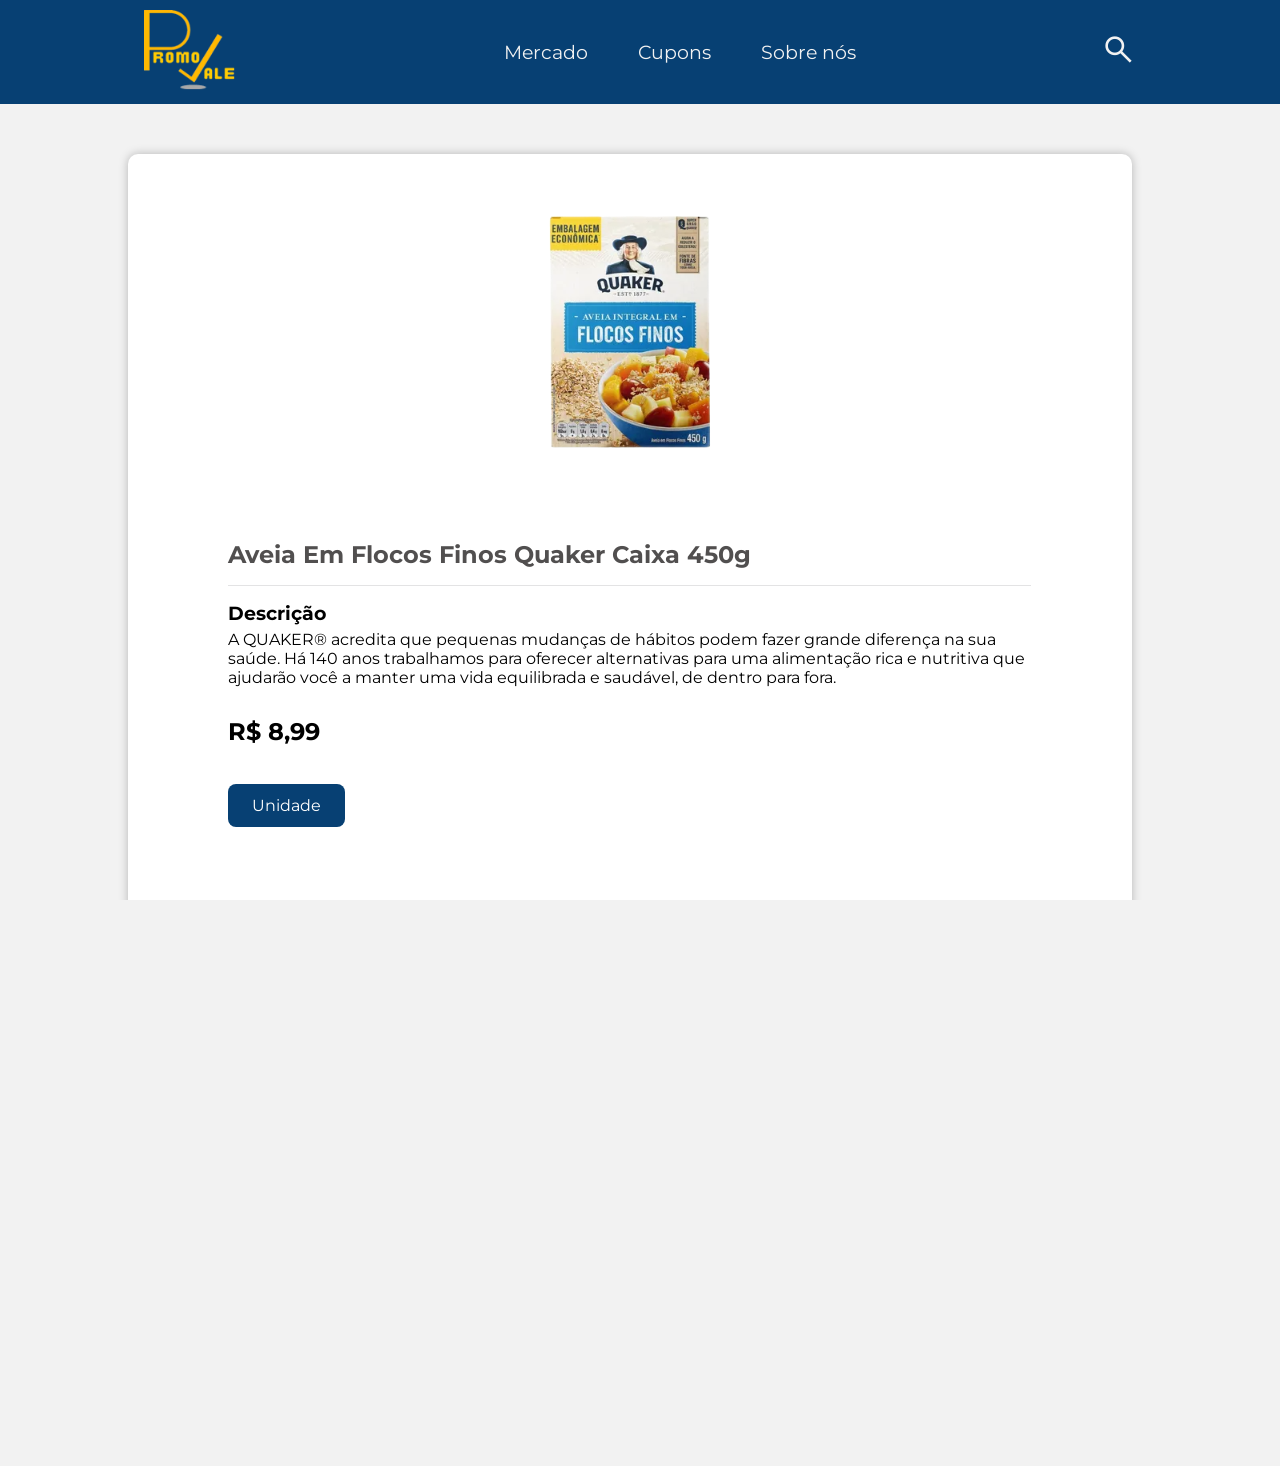
<file: paginaspd/aveia-mercearia.html>
<!DOCTYPE html>
<html lang="pt-BR">
<head>
    <meta charset="UTF-8">
    <meta name="viewport" content="width=device-width, initial-scale=1.0">
    <title>Promovale</title>
    <link rel="shortcut icon" href="img/LogoPromoVale_pequena.webp" type="image/x-icon">
    <link href="https://fonts.googleapis.com/css2?family=Material+Symbols+Outlined" rel="stylesheet">
    <link rel="stylesheet" href="../estilopags/PgProduto.css">
    <!-- <link rel="stylesheet" href="responsivo.css" media="screen and (max-width: 600px)">-->
</head>
<body onresize=" mudoutamanho()">
    <header class="menu "> 
            <nav class="nav-bar container">
                <div class="container-logo">
                    <a href="../index.html"><img src="img/LogoPromoVale_pequena.webp" alt="logo" class="logo"></a>
                </div>
                <div class="nav-list">
                    <ul>
                        <li class="nav-links"><a href="../categoria.html">Mercado</a></li>
                        <li class="nav-links"><a href="../PgCupons.html">Cupons</a></li>
                        <li class="nav-links"><a href="../sobrenos.html">Sobre nós</a></li>
                    </ul>
                </div>
                <div class="buscar">
                    <span class="material-symbols-outlined">search</span>
                </div>
                <div class="hamburguer hb-funcoes">
                    <span class="material-symbols-outlined" onclick="menushow()">menu</span>
                </div>
            </nav>
            <div class="nav-list-segunda open">
                <ul>
                        <li class="nav-links"><a href="../categoria.html">Mercado</a></li>
                        <li class="nav-links"><a href="../PgCupons.html">Cupons</a></li>
                        <li class="nav-links"><a href="../sobrenos.html">Sobre nós</a></li>
                </ul>
                <div class="buscar-segunda">
                    <span class="material-symbols-outlined">search</span>
                </div>
            </div>
        </header>
    <main class="container">  
        <!-- O container esta conectado com o menu, podemos criar os conteudos tranquilamente -->

        <div class="cardcontainer">
            <div class="fundo-produto">
                <div class="produto-novo">
                    <div class="imagem-produto">
                        <img src="img/mercearia/aveia.png" alt="Agua de coco">
                    </div>
                    <div class="descricao-produto">
                        <h2 class="titulo-descricao" >Aveia Em Flocos Finos Quaker Caixa 450g</h2>
                            <div class="divisor"></div>
                        <h3 class="sub-descricaoproduto">Descrição</h3>
                        <p>
                            A QUAKER® acredita que pequenas mudanças de hábitos podem fazer grande diferença na sua saúde. Há 140 anos trabalhamos para oferecer alternativas para uma alimentação rica e nutritiva que ajudarão você a manter uma vida equilibrada e saudável, de dentro para fora.
                        </p>
                        <div class="precoproduto">
                            R$ 8,99
                        </div>
                        <span class="botao-esquerdo">Unidade</span>
                    </div>
                </div>
                <div class="produto-novo "> 
                    <div class="imagem-produto">
                    </div> 
                    <div class="descricao-produto ">
                        <h3 class="beneficios-produto"> Benefícios da Aveia</h3>
                        <p class="descricao-beneficios-produto">
                            A aveia oferece diversos benefícios para a saúde, como a redução do colesterol, controle da glicemia, melhora na saúde intestinal e auxílio no emagrecimento. Ela é rica em fibras, proteínas e nutrientes que contribuem para a prevenção de doenças crônicas e para o bom funcionamento do organismo. 
                        </p>
                    </div>
                </div>
            </div>
            <div class="localizacao-novo">
                <div class="imagem-local">
                    <iframe src="https://www.google.com/maps/embed?pb=!1m18!1m12!1m3!1d3672.0032866147008!2d-45.57802622380337!3d-23.02365154205985!2m3!1f0!2f0!3f0!3m2!1i1024!2i768!4f13.1!3m3!1m2!1s0x94ccf858165b2109%3A0x898d374b5f8bb188!2sTenda%20Atacado%20-%20Taubat%C3%A9!5e0!3m2!1spt-BR!2sbr!4v1745503838656!5m2!1spt-BR!2sbr" width="150" height="150" style="border:0; border-radius: 5px;" allowfullscreen="" loading="lazy" referrerpolicy="no-referrer-when-downgrade" ></iframe>
                </div>
                <div class="descricao-local">   
                    <h3 class="nome-mercado"> Tenda Atacado</h3>
                    <p class="descricao-local-endereco">
                        Avenida Charles Schneider, 850 - Parque Senhor do Bonfim - Taubaté - SP CEP: 12040001
                    </p>
                </div>
            </div>
        </div>
    </main>
    <footer class="main-footer">
        <div class="footer-content container">
            <div class="logolink ">
                <a href="../index.html"><img src="img/LogoPromoVale_pequena.webp" alt="Logo LogoPromoVale_pequena" class="logof"></a>
            </div>
            <section class="footer-section linkmenu">
                <h4>Links rápidos</h4>
                <a href="../categoria.html" class="footer-links">Mercado</a>
                <a href="../PgCupons.html" class="footer-links">Cupons</a>
                <a href="../sobrenos.html" class="footer-links">Sobre Nós</a>
            </section>
            <section class="footer-section linkcat">
                <h4>Links Categorias</h4>
                <a href="../mercearia.html" class="footer-links">Mercearia</a>
                <a href="../hortfruit.html" class="footer-links">Hortifruti</a>
                <a href="../bebida.html" class="footer-links">Bebidas</a>
                <a href="../limpeza.html" class="footer-links">Produtos de limpeza</a>
            </section>
            <section class="footer-section contato">
                <h4>Contatos</h4>
                <a href="#" class="footer-links">Promovale@gmail.com</a>
                <a href="#" class="footer-links">(12)98222-3333</a>
            </section>
        </div>
    </footer>
    <script src="../js/interacoes.js"></script>
</body>
</html>
</file>
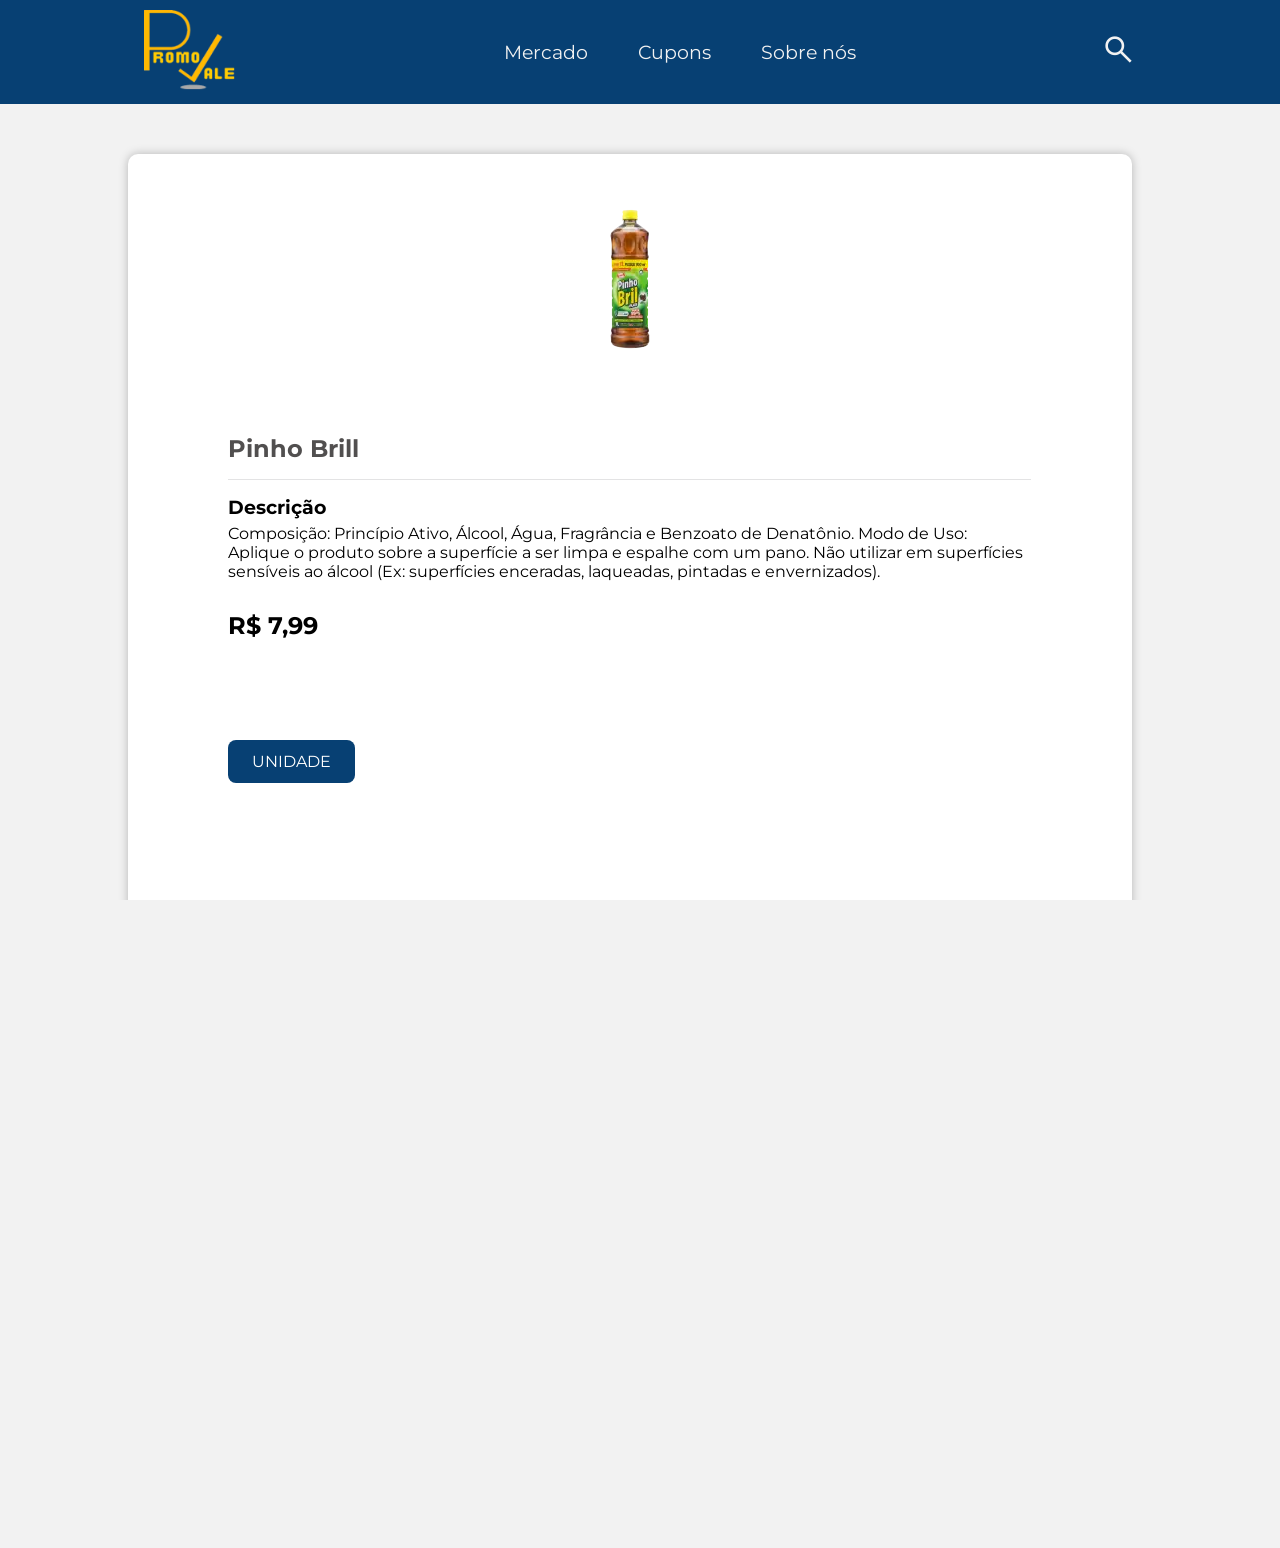
<file: paginaspd/brill.html>
<!DOCTYPE html>
<html lang="pt-BR">
<head>
    <meta charset="UTF-8">
    <meta name="viewport" content="width=device-width, initial-scale=1.0">
    <title>Promovale</title>
    <link rel="shortcut icon" href="img/LogoPromoVale_pequena.webp" type="image/x-icon">
    <link href="https://fonts.googleapis.com/css2?family=Material+Symbols+Outlined" rel="stylesheet">
    <link rel="stylesheet" href="../estilopags/PgProduto.css">
    <!-- <link rel="stylesheet" href="responsivo.css" media="screen and (max-width: 600px)">
</head> -->
<body onresize=" mudoutamanho()">
    <header class="menu "> 
            <nav class="nav-bar container">
                <div class="container-logo">
                    <a href="../index.html"><img src="img/LogoPromoVale_pequena.webp" alt="logo" class="logo"></a>
                </div>
                <div class="nav-list">
                    <ul>
                        <li class="nav-links"><a href="../categoria.html">Mercado</a></li>
                        <li class="nav-links"><a href="../PgCupons.html">Cupons</a></li>
                        <li class="nav-links"><a href="../sobrenos.html">Sobre nós</a></li>
                    </ul>
                </div>
                <div class="buscar">
                    <span class="material-symbols-outlined">search</span>
                </div>
                <div class="hamburguer hb-funcoes">
                    <span class="material-symbols-outlined" onclick="menushow()">menu</span>
                </div>
            </nav>
            <div class="nav-list-segunda open">
                <ul>
                        <li class="nav-links"><a href="../categoria.html">Mercado</a></li>
                        <li class="nav-links"><a href="../PgCupons.html">Cupons</a></li>
                        <li class="nav-links"><a href="../sobrenos.html">Sobre nós</a></li>
                </ul>
                <div class="buscar-segunda">
                    <span class="material-symbols-outlined">search</span>
                </div>
            </div>
        </header>
    <main class="container">  
        <!-- O container esta conectado com o menu, podemos criar os conteudos tranquilamente -->

        <div class="cardcontainer">
            <div class="fundo-produto">
                <div class="produto-novo">
                    <div class="imagem-produto">
                        <img src="img/limpeza/brill.webp" alt="Desinfetante">
                    </div>
                    <div class="descricao-produto">
                        <h2 class="titulo-descricao" >Pinho Brill</h2>
                            <div class="divisor"></div>
                        <h3 class="sub-descricaoproduto">Descrição</h3>
                        <p>
                         Composição: Princípio Ativo, Álcool, Água, Fragrância e Benzoato de Denatônio. Modo de Uso: Aplique o produto sobre a superfície a ser limpa e espalhe com um pano. Não utilizar em superfícies sensíveis ao álcool (Ex: superfícies enceradas, laqueadas, pintadas e envernizados).


                        </p>
                        <div class="precoproduto">
                            R$ 7,99
                        </div>
                        <button class="botao-esquerdo">UNIDADE</button>
                    </div>
                </div>
                <div class="produto-novo "> 
                    <div class="imagem-produto">
                    </div> 
                    <div class="descricao-produto ">
                        <h3 class="beneficios-produto"> Informações do produto</h3>
                        <p class="descricao-beneficios-produto">
                          Composição: Princípio Ativo, Álcool, Água, Fragrância e Benzoato de Denatônio. Modo de Uso: Aplique o produto sobre a superfície a ser limpa e espalhe com um pano. Não utilizar em superfícies sensíveis ao álcool (Ex: superfícies enceradas, laqueadas, pintadas e envernizados). CONSERVE FORA DO ALCANCE DAS CRIANÇAS E DOS ANIMAIS DOMÉSTICOS. RECOMENDAÇÕES DE ARMAZENAMENTO DA EMBALAGEM: Conservar o produto em local seguro, longe de crianças e animais, em local coberto e ventilado e ao abrigo do sol, calor e fontes de ignição. Manter longe do fogo e do calor. Manter o produto em sua embalagem original. Não reutilizar as embalagens. ADVERTÊNCIAS TOXICOLÓGICAS: NÃO INGERIR - CONTÉM DESNATURANTE - O produto contém como desnaturante BENZOATO DE DENATÔNIO. 
                        </p>
                    </div>
                </div>
            </div>
            <div class="localizacao-novo">
                <div class="imagem-local">
                    <iframe src="https://www.google.com/maps/embed?pb=!1m18!1m12!1m3!1d3672.0032866147008!2d-45.57802622380337!3d-23.02365154205985!2m3!1f0!2f0!3f0!3m2!1i1024!2i768!4f13.1!3m3!1m2!1s0x94ccf858165b2109%3A0x898d374b5f8bb188!2sTenda%20Atacado%20-%20Taubat%C3%A9!5e0!3m2!1spt-BR!2sbr!4v1745503838656!5m2!1spt-BR!2sbr" width="150" height="150" style="border:0; border-radius: 5px;" allowfullscreen="" loading="lazy" referrerpolicy="no-referrer-when-downgrade" ></iframe>
                </div>
                <div class="descricao-local">   
                    <h3 class="nome-mercado"> Tenda Atacado</h3>
                    <p class="descricao-local-endereco">
                        Avenida Charles Schneider, 850 - Parque Senhor do Bonfim - Taubaté - SP CEP: 12040001
                    </p>
                </div>
            </div>
        </div>
    </main>
    <footer class="main-footer">
        <div class="footer-content container">
            <div class="logolink ">
                <a href="../index.html"><img src="img/LogoPromoVale_pequena.webp" alt="Logo LogoPromoVale_pequena" class="logof"></a>
            </div>
            <section class="footer-section linkmenu">
                <h4>Links rápidos</h4>
                <a href="../categoria.html" class="footer-links">Mercado</a>
                <a href="../PgCupons.html" class="footer-links">Cupons</a>
                <a href="../sobrenos.html" class="footer-links">Sobre Nós</a>
            </section>
            <section class="footer-section linkcat">
                <h4>Links Categorias</h4>
                <a href="../mercearia.html" class="footer-links">Mercearia</a>
                <a href="../hortfruit.html" class="footer-links">Hortifruti</a>
                <a href="../bebida.html" class="footer-links">Bebidas</a>
                <a href="../limpeza.html" class="footer-links">Produtos de limpeza</a>
            </section>
            <section class="footer-section contato">
                <h4>Contatos</h4>
                <a href="#" class="footer-links">Promovale@gmail.com</a>
                <a href="#" class="footer-links">(12)98222-3333</a>
            </section>
        </div>
    </footer>
    <script src="../js/interacoes.js"></script>
</body>
</html>
</file>
<file: estilopags/inicio.css>
/*  .cabeca1 .Categorias .opcoes .busca */
@import url('https://fonts.googleapis.com/css2?family=Montserrat:ital,wght@0,100..900;1,100..900&display=swap');

:root{
    /* Cores do site */
    --cor1:#074073;
    --cor2:#F2B705;
    --cor3:#F2A71B;
    --cor4:#F27405;
    --cor5:#F2F2F2;

    /* Fontes e tamanhos */
    --fontsite:'Montserrat',Arial,sans-serif;
    --font-size-padrao: 1rem;
    --font-size-pequeno: 1.2rem;
    --font-size-medio: 1.5rem;
    --font-size-grande: 2rem;
    --cor-branca: var(--cor5);
    --cor-preta: #000000;

}

*{
    padding: 0;
    margin: 0;
    box-sizing:border-box;
    text-decoration: none;
    list-style: none;
    font-family: var(--fontsite);
    color:var(--cor5) ;
    
}
body{
    width: 100vw;
    height: 100vh;
    background-color: var(--cor5);
    overflow-x: hidden;
}

/* Estilização da Header */
body a{
    color: var(--cor5);
}
.menu{
    background-color: var(--cor1);
    padding: 10px 20px;
}
.nav-bar{
    
    display: flex;
    justify-content: space-between;
    align-items:center;
}
.nav-bar ul{
    display: flex;
    gap: 50px;
    font-size: var(--font-size-pequeno);
    list-style: none;
}
.nav-list-segunda{
    display: none;
}
.logo{
    width:80%;
}
.material-symbols-outlined {
    font-size: 35px;
    color:var(--cor5);
    /* background-color: #F27405; */
    /* border-radius: 50%; */
    cursor: pointer;
}
.hb-funcoes{
    display: none;
}

@media screen and (max-width: 700px) {
    .buscar{
        display: none;
    }
    .hb-funcoes{
        display: flex;
    }
    .nav-list{
        display: none;
    }
    /* .nav-list-segunda{
        display: block;
    } */
    .nav-list-segunda  .op{
        display: block;
    }
    .buscar-segunda{
        text-align: center;
        padding: 10px;
    }
    .nav-links a{
        display: block;
        margin: auto;
        text-align: center;
        padding: 10px;
        background-color:var(--cor1);
    }
    .nav-links a:hover{
        background-color: var(--cor3);
        color: var(--cor1);
    }
    
    
}

/* Estilização do corpo e conteudo */
.container{
    max-width: 80%;
    margin: auto;
    /* border: 1px solid black; */
}
.conteudo{
    /* main/largura do site  */
    background-color:var(--cor5);
    display: flex;
    width:100%;
    flex-direction: column;
    align-items: center;
    /* border: 1px solid black; */
}
/* PadraoS = Configuração padrão para a section */
.PadraoS{
    width:100%;
    margin: 20px;
    /* background-color: #000000; */
    display: flex;
    flex-direction: column;
}
/* Carrossel */
.carrossel {
    position: relative;
    /* max-width: 100%; */
    margin: 0 auto;
    overflow: hidden;
    border-radius: 10px;
    box-shadow: 0 4px 8px rgba(0, 0, 0, 0.2);
}


.carrossel-container {
    display: flex;
    transition: transform 0.8s ease-in-out;
}

.slide {
    min-width: 100%;
    box-sizing: border-box;
}


.slide img {
    width: 100%;
    display: block;
}


/* Botões de navegação */
.nav-button {
    position: absolute;
    top: 50%;
    transform: translateY(-50%);
    background: #0741735b;
    color: white;
    border: none;
    padding: 10px;
    cursor: pointer;
    border-radius: 50%;
    font-size: 18px;
    z-index: 10;
}


.nav-button.prev {
    left: 10px;
}


.nav-button.next {
    right: 10px;
}


.nav-button:hover {
    background: rgba(0, 0, 0, 0.8);
}


/* Indicadores (bolinhas) */
.indicadores {
    position: absolute;
    bottom: 20px;
    left: 50%;
    transform: translateX(-50%);
    display: flex;
    gap: 10px;
    z-index: 10;
}


.indicador {
    width: 12px;
    height: 12px;
    border-radius: 50%;
    background: rgba(255, 255, 255, 0.5);
    cursor: pointer;
}


.indicador.active {
    background: white;
}

/* Estilos do Carrossel */

/* .banner{
    width: 95%;
    margin: auto;
    border-radius: 15px;
    background-color: #d1cecead;
    border-radius: 5px;
    box-shadow: 1px 2px 3px #00000044;
    
} */


/* Ofertas do dia */
.cards{
    display: flex;
    flex-wrap: wrap;
    justify-content: space-between;
    gap: 15px;
    margin-bottom: 20px;
}
.ofertaD{
    /* background-color: var(--cor2); */
    width: 16%;
    /* height: 100px; */
    margin-top:10px;

    padding: 5px;
    border-radius: 10px;
    border: 1px solid #00000044;
    box-shadow: 1px 2px 3px #00000044;
}
.produto{
    display: flex;
    flex-direction: column;
    align-items: center;
    text-align: center;
}
.ofertaD:hover {
    transform: scale(1.05); 
    box-shadow: 0 8px 16px rgba(0,0,0,0.2); 
    z-index: 10; 
}

.pro {
    width: 90%;
    /* height: 60%; */
    padding: 10px;
    object-fit: cover;
    transition: transform 0.5s ease;
}

.ofertaD:hover .pro {
    transform: scale(1.1); 
}
.descricao{
    color: var(--cor-preta);
    padding-top: 5px;
}
.preco{
    padding-top: 10px;
    font-weight: bold;
    margin: 5px;
    color: var(--cor4);
}
.areaO{
    color: var(--cor-preta);
    border-bottom: 2px solid var(--cor4);
    width:200px;
    padding-bottom: 8px;
    margin-bottom: 15px;
    margin-top: 20px;
}
.mercadoT{
    width: 130px;
    border-bottom: 2px solid var(--cor4);
    color: var(--cor-preta);
    padding-bottom: 8px;
    margin-bottom: 10px;
}


/* Estilização Categorias */
.catpro{
    display: flex;
    justify-content: space-between;
    align-items: center;
    flex-flow: row wrap;
    margin-bottom: 20px;
    /* margin-top:10px; */
}
.catpro p {
    color: var(--cor-preta);
    font-weight: bold;
    padding-top: 10px;
}
.grupo1{
    text-align: center;
    text-decoration: none;
    margin-top: 15px;
}
.catimg{
    width: 350px;
    border-radius: 5px;
    box-shadow: 1px 2px 3px #00000044;
}
.catp{
    padding-top: 10px;
}


/* Estilização logo parceiros */
.sparceiros{
    /* background-color: var(--cor4); */
    display: flex;
    justify-content:center ;
    align-items: center;
    flex-flow: row wrap;
    gap: 25px;
    margin: 10px 0px;
}
.marca{
    background-color: var(--cor1);
    width: 100px;
    padding: 20px;
    height: 90px;
    border-radius: 50%;
    box-shadow: 1px 2px 3px #00000044;
}


/* Estilização Footer */
.main-footer{
    background-color: var(--cor1);
    display: flow-root;
    padding-top: 20px;
    padding-bottom: 15px;
}
.footer-content{
    padding-top: 10px;
    display: flex;
    justify-content: space-between;
    align-items: flex-start;
    flex-flow: row wrap;
    /* border-top: 2px solid #f2f2f228; */
}
.logof{
    width: 100%;
}
.footer-section{
    display: flex;
    flex-flow: column nowrap;
    justify-content: center;
    align-items: start;
    
}
.footer-section h4 {
    width: 100%; 
    text-align: left; 
    margin: 0 0 8px 0; 
    color: var(--cor5); 
    font-size: 1.1rem;
}
.footer-links{
    padding-top: 9px;
}
.footer-links:hover{
    text-decoration: underline;
}


/* Section media query */
@media screen and (max-width: 700px) {
    .Carrosel-w{
        width: 100%;
    }
    .container{
        width: 100%;
    }
    .cards{
        justify-content: space-evenly;
    }
    .catpro{
        justify-content: center;
    }
    .grupo1{
        gap: 5px;
    }
    .catimg{
        width: 250px;
    }
    .PadraoS{
        margin: 10px 0px 0px 0px;
    }
    .ofertaD{
        width: 40%;
    }
    .footer-content{
        flex-wrap: wrap;
        align-items: center;

    }
    .footer-section{
        width: 50%;
        padding-bottom: 35px;
    }
    .gmail{
        font-size: 0.8rem;
    }
}
@media screen and (max-width: 900px) {
    .catpro{
        justify-content: space-around;
    }
    .catimg{
        width: 270px;
    }
    .footer-content{
        flex-wrap: wrap;
        padding: 10px;
    }
    .logof {
        width: 100px;
        
    }
    .footer-section .logolink{
        padding-bottom: 35px;
    }
}
@media screen and (min-width: 700px) {
    .ofertaD{
        width: 30%;
    }
}
@media screen and (min-width: 900px) {
    .ofertaD{
        width: 15%;
    }
}
</file>
<file: estilopags/bebida.css>
/*  .cabeca1 .Categorias .opcoes .busca */
@import url('https://fonts.googleapis.com/css2?family=Montserrat:ital,wght@0,100..900;1,100..900&display=swap');

:root{
    /* Cores do site */
    --cor1:#074073;
    --cor2:#F2B705;
    --cor3:#F2A71B;
    --cor4:#F27405;
    --cor5:#F2F2F2;

    /* Fontes e tamanhos */
    --fontsite:'Montserrat',Arial,sans-serif;
    --font-size-padrao: 1rem;
    --font-size-pequeno: 1.2rem;
    --font-size-medio: 1.5rem;
    --font-size-grande: 2rem;
    --cor-branca: var(--cor5);
    --cor-preta: #000000;

}

*{
    padding: 0;
    margin: 0;
    box-sizing:border-box;
    text-decoration: none;
    font-family: var(--fontsite);
    color:var(--cor5) ;
    list-style: none;
}
html,body{
    width: 100vw;
    height: 100vh;
    background-color: var(--cor5);
    overflow-x: hidden;
}





/* Estilização do corpo e conteudo */
.container{
    max-width: 80%;
    margin: auto;
    /* border: 1px solid black; */
}
.conteudo{
    /* main/largura do site  */
    background-color:var(--cor5);
    display: flex;
    flex-direction: column;
    /* align-items: center; */
    /* border: 1px solid black; */
    margin: 0px 0px 0px 30px;
}
/* PadraoS = Configuração padrão para a section */
.PadraoS{
    width:100%;
    margin: 20px;
    padding-left: 8%;
    /* background-color: #000000; */
    display: flex;
    flex-direction: column;
}

.menu{
    background-color: var(--cor1);
    padding: 10px 20px;
}
.nav-bar{
    
    display: flex;
    justify-content: space-between;
    align-items:center;
}
.nav-bar ul{
    display: flex;
    gap: 50px;
    font-size: var(--font-size-pequeno);
    list-style: none;
}
.nav-list-segunda{
    display: none;
}
.logo{
    width:80%;
}
.material-symbols-outlined {
    font-size: 35px;
    color:var(--cor5);
    /* background-color: #F27405; */
    /* border-radius: 50%; */
    cursor: pointer;
}
.hb-funcoes{
    display: none;
}

@media screen and (max-width: 700px) {
    .buscar{
        display: none;
    }
    .hb-funcoes{
        display: flex;
    }
    .nav-list{
        display: none;
    }
    /* .nav-list-segunda{
        display: block;
    } */
    .nav-list-segunda  .op{
        display: block;
    }
    .buscar-segunda{
        text-align: center;
        padding: 10px;
    }
    .nav-links a{
        display: block;
        margin: auto;
        text-align: center;
        padding: 10px;
        background-color:var(--cor1);
    }
    .nav-links a:hover{
        background-color: var(--cor3);
        color: var(--cor1);
    }
     .conteudo{
        display: flex; 
        justify-content: center;
        align-items: center;
        flex-wrap: wrap;
        margin: 0px 0px 0px 30px;
    }
    
    
}

/* Ofertas do dia */
.cards{
    display: flex;
    flex-wrap: wrap;
    gap: 15px;
}
.ofertaD{
    /* background-color: var(--cor2); */
    width: 200px;
    /* height: 100px; */
    margin-top:16px;
    /* margin-right: 5px; */
    border-radius: 10px;
    border: 1px solid #00000044;
    box-shadow: 1px 2px 3px #00000044;
    padding: 10px;
}
.produto{
    display: flex;
    flex-direction: column;
    align-items: center;
    text-align: center;
    
}
.ofertaD:hover {
    transform: scale(1.05); 
    box-shadow: 0 8px 16px rgba(0,0,0,0.2); 
    z-index: 10; 
}

.pro {
    width: 100%;
    /* height: 60%; */
    object-fit: cover;
    transition: transform 0.5s ease;
    padding: 15px;
}

.ofertaD:hover .pro {
    transform: scale(1.1); 
}
.descricao{
    color: var(--cor-preta);
}
.preco{
    padding-top: 10px;
    font-weight: bold;
    margin: 5px;
    color: var(--cor4);
}

/* Estilização Footer */
.main-footer{
    background-color: var(--cor1);
    display: flow-root;
    padding-top: 20px;
    padding-bottom: 20px;
}
.footer-content{
    padding-top: 10px;
    display: flex;
    justify-content: space-between;
    align-items: flex-start;
    flex-flow: row wrap;
    /* border-top: 2px solid #f2f2f228; */
}
.logof{
    width: 80px;
}
.footer-section{
    display: flex;
    flex-flow: column nowrap;
    justify-content: center;
    align-items: start;
    
}
.footer-section h4 {
    width: 100%; 
    text-align: left; 
    margin: 0 0 8px 0; 
    color: var(--cor5); 
    font-size: 1.1rem;
}
.footer-links{
    padding-top: 9px;
}
.footer-links:hover{
    text-decoration: underline;
}

.botao{
    text-decoration: none;
    background-color: var(--cor3);
    color:#074073;
    font-size: 13px;
    font-weight: bold;
    /* border: 1px solid rgb(30, 4, 52); */
    border-radius: 5px;
    padding: 5px;
    margin: 10px;
    cursor: pointer;
}
.containerb{
    display: flex;
    align-items: center;
    justify-content: center;

}

.titulo{
    color:var(--cor1);
    /* margin: 5px; */
    align-items: center;
    justify-content: center;
    display: flex;
    background-color: #F2A71B; 
    font-weight: bold;
}

.containermenu{
    display: flex;
    justify-content: space-evenly;
    width: 100%;
    background-color: #F2A71B; 
    height: 40px;
}
.tmercearia{
    color: var(--cor1);
    padding: 12px;
}
.tmercearia:hover{
    transform: scale(1.05); 
    box-shadow: 0 8px 16px rgba(0,0,0,0.2); 
    z-index: 10; 
    background-color: #F2B705;
}

.mercearia-conteudo{
    color: black;
    display: flex;
    margin: 20px 0px 0px 10px;
    padding: 5px;
    justify-content: center;
}
.mercearia-t{
    border-bottom: 3px solid var(--cor4);
    color: black;
    
}
</file>
<file: estilopags/categoria.css>
/*  .cabeca1 .Categorias .opcoes .busca */
@import url('https://fonts.googleapis.com/css2?family=Montserrat:ital,wght@0,100..900;1,100..900&display=swap');

:root{
    /* Cores do site */
    --cor1:#074073;
    --cor2:#F2B705;
    --cor3:#F2A71B;
    --cor4:#F27405;
    --cor5:#F2F2F2;

    /* Fontes e tamanhos */
    --fontsite:'Montserrat',Arial,sans-serif;
    --font-size-padrao: 1rem;
    --font-size-pequeno: 1.2rem;
    --font-size-medio: 1.5rem;
    --font-size-grande: 2rem;
    --cor-branca: var(--cor5);
    --cor-preta: #000000;

}

*{
    padding: 0;
    margin: 0;
    box-sizing:border-box;
    text-decoration: none;
    font-family: var(--fontsite);
    color:var(--cor5) ;
    list-style: none;
}
html,body{
    width: 100vw;
    height: 100vh;
    background-color: var(--cor5);
    overflow-x: hidden;
}
body a{
    color:var(--cor5) ;
}
/* Estilização da Header */
.menu{
    background-color: var(--cor1);
    padding: 10px 20px;
}
.nav-bar{
    
    display: flex;
    justify-content: space-between;
    align-items:center;
}
.nav-bar ul{
    display: flex;
    gap: 50px;
    font-size: var(--font-size-pequeno);
    list-style: none;
}
.nav-list-segunda{
    display: none;
}
a{
    text-decoration: none;
}
.logo{
    width:80%;
}
.material-symbols-outlined {
    font-size: 35px;
    color:var(--cor5);
    /* background-color: #F27405; */
    /* border-radius: 50%; */
    cursor: pointer;
}
.mais{
    color: grey;
    font-size: 80px;
    font-variation-settings:
      'FILL' 0,
      'wght' 100,
      'GRAD' 0,
      'opsz' 24
  }
.hb-funcoes{
    display: none;
}

@media screen and (max-width: 700px) {
    .buscar{
        display: none;
    }
    .hb-funcoes{
        display: flex;
    }
    .nav-list{
        display: none;
    }
    /* .nav-list-segunda{
        display: block;
    } */
    .nav-list-segunda  .op{
        display: block;
    }
    .buscar-segunda{
        text-align: center;
        padding: 10px;
    }
    .nav-links a{
        display: block;
        margin: auto;
        text-align: center;
        padding: 10px;
        background-color:var(--cor1);
        text-decoration: none;
    }
    .nav-links a:hover{
        background-color: var(--cor3);
        color: var(--cor1);
    }
    
    
}

/* Ofertas do dia */
.cards{
    display: flex;
    flex-wrap: wrap;
    gap: 15px;
}
.ofertaD{
    /* background-color: var(--cor2); */
    width: 200px;
    /* height: 100px; */
    margin-top:16px;
    /* margin-right: 5px; */
    border-radius: 10px;
    border: 1px solid #00000044;
    box-shadow: 1px 2px 3px #00000044;
}
.produto{
    display: flex;
    flex-direction: column;
    align-items: center;
    text-align: center;
    padding: 10px;
}
.ofertaD:hover {
    transform: scale(1.05); 
    box-shadow: 0 8px 16px rgba(0,0,0,0.2); 
    z-index: 10; 
}

.pro {
    width: 100%;
    /* height: 60%; */
    object-fit: cover;
    transition: transform 0.5s ease;
}

.ofertaD:hover .pro {
    transform: scale(1.1); 
}
.descricao{
    color: var(--cor-preta);
}
.preco{
    padding-top: 10px;
    font-weight: bold;
    margin: 5px;
    color: var(--cor4);
}

/* Estilização Footer */
.main-footer{
    background-color: var(--cor1);
    display: flow-root;
    padding-top: 20px;
    padding-bottom: 15px;
}
.footer-content{
    padding-top: 10px;
    display: flex;
    justify-content: space-between;
    align-items: flex-start;
    flex-flow: row wrap;
    /* border-top: 2px solid #f2f2f228; */
}
.logof{
    width: 100%;
}
.footer-section{
    display: flex;
    flex-flow: column nowrap;
    justify-content: center;
    align-items: start;
    
}
.footer-section h4 {
    width: 100%; 
    text-align: left; 
    margin: 0 0 8px 0; 
    color: var(--cor5); 
    font-size: 1.1rem;
}
.footer-links{
    padding-top: 9px;
}
.footer-links:hover{
    text-decoration: underline;
}


.botao{
    text-decoration: none;
    background-color: var(--cor3);
    color:#074073;
    font-size: 13px;
    font-weight: bold;
    /* border: 1px solid rgb(30, 4, 52); */
    border-radius: 5px;
    padding: 5px;
    margin: 10px;
    cursor: pointer;
}
.containerb{
    display: flex;
    align-items: center;
    justify-content: center;

}

.menucontainer1{
    display: flex;
    justify-content:center;
    align-items:center;
    background-color: #F2A71B;

}
.menucontainer1 ul li:hover{
    padding: 3px 20px;
}
.menucontainer1 ul li a{
    padding: 3px 30px;
}

.categorias1{
    display: flex;
    gap: 50px;
    font-size: var(--font-size-pequeno);
    list-style: none;
    padding: 10px 30px;
}

/* .mercearia:hover{
    transform: scale(1.05); 
    box-shadow: 0 8px 16px rgba(0,0,0,0.2); 
    z-index: 10; 
    background-color: #F2B705;
}
.limpeza:hover{
    transform: scale(1.05); 
    box-shadow: 0 8px 16px rgba(0,0,0,0.2); 
    z-index: 10; 
    background-color: #F2B705;
} */
/* .hortifruit:hover{
    transform: scale(1.05); 
    box-shadow: 0 8px 16px rgba(0,0,0,0.2); 
    z-index: 10; 
    background-color: #F2B705;
} */

.hortifruit:hover,
.limpeza:hover,
.mercearia:hover,
.bebidas:hover {
    transform: scale(1.05);
    box-shadow: 0px 0px 3px 0px rgba(0,0,0,0.2);
    background-color: #F2B705;
    padding: 3px 10px;
    font-weight: 500;
}
.nav-categoria{
    background-color: #F2A71B;
    
}
.nav-categoria>.container{
    max-width: 50%;
    margin: auto;
    
}
.nav-categoria ul>li{
    list-style: none;
}
.nav-categoria ul {
    height: 50px;
    display: flex;
    justify-content: space-evenly;
    align-items: center;
}
.nav-categoria .link:hover{
    background-color: #F2B705 ;
    transform: scale(1.05);
    box-shadow: 0px 0px 3px 0px rgba(0,0,0,0.2);
    font-weight: 500;
}
.nav-categoria .link{
    padding: 3px 10px;

}
.teste{
    color:#000000
}

.mercearia-conteudo,
.limpeza-conteudo,
.hortifruit-conteudo,
.bebidas-conteudo{
    color: #000000;
    display: flex;
    margin: 10px;
}
.mercearia-t,
.limpeza-t,
.hortifruit-t,
.bebidas-t{
    border-bottom: 3px solid var(--cor4);
    /* width: 20%; */
}
.mercearia-section,
.limpeza-section,
.hortifruit-section,
.bebidas-section{
    display: flex;
    flex-direction: column;
    margin: 10px;
}
.mercearia-produtos,
.limpeza-produtos,
.hortifruit-produtos,
.bebidas-produtos{
    display: flex;
    flex-wrap: wrap;
    gap: 20px;
}

.mais{
/* margin: 50%; */
padding: 53px;
}

.botao-saibamais{
    text-decoration: none;
    /* background-color: rgb(211, 208, 208); */
    color:#706d6dbc;
    font-size: 22px;
    font-weight: bold;
    /* border: 1px solid rgb(30, 4, 52); */
    border-radius: 5px;
    padding: 10px;
    margin: 10px 5px 0px 5px;
    cursor: pointer;
}
.bebidas-t,
.mercearia-t,
.limpeza-t,
.hortifruit-t{
    display: flex;
    justify-content: center;
    align-items: center;
}

@media (max-width: 768px) {
    .container {
        max-width: 100%;
    }
    .mercearia-produtos,
    .limpeza-produtos,
    .hortifruit-produtos,
    .bebidas-produtos{
        justify-content: space-evenly;
    }

}
@media (max-width: 425px) {
    .ofertaD {
        width: 185px;
    }
    .PadraoS {   
        padding-left: 0;
    }
    
.mercearia-t{
    display: flex;
    justify-content: center;
    align-items: center;
    margin: 0px; 
}
.limpeza-t{
    display: flex;
    justify-content: center;
    align-items: center;
    margin: 0px 0px 0px 100px; 
}
.hortifruit-t{
    display: flex;
    justify-content: center;
    align-items: center;
    margin: 0px 0px 0px 100px;
}
.bebidas-t{
    display: flex;
    justify-content: center;
    align-items: center;
    margin: 0px 0px 0px 100px; 
}
.mercearia-conteudo{
    display: flex;
    justify-content: center;
    align-items: center;
}
}

@media screen and (max-width: 700px) {
    .footer-content{
        flex-wrap: wrap;
        align-items: center;

    }
    .footer-section{
        width: 50%;
        padding-bottom: 35px;
    }
    .gmail{
        font-size: 0.8rem;
    }
}
@media screen and (max-width: 900px) {
    .footer-content{
        flex-wrap: wrap;
        padding: 10px;
    }
    .logof {
        width: 100px;
        
    }
    .footer-section .logolink{
        padding-bottom: 35px;
    }
}
</file>
<file: estilopags/form.css>
/*  .cabeca1 .Categorias .opcoes .busca */
@import url('https://fonts.googleapis.com/css2?family=Montserrat:ital,wght@0,100..900;1,100..900&display=swap');

:root{
    /* Cores do site */
    --cor1:#074073;
    --cor2:#F2B705;
    --cor3:#F2A71B;
    --cor4:#F27405;
    --cor5:#F2F2F2;

    /* Fontes e tamanhos */
    --fontsite:'Montserrat',Arial,sans-serif;
    --font-size-padrao: 1rem;
    --font-size-pequeno: 1.2rem;
    --font-size-medio: 1.5rem;
    --font-size-grande: 2rem;
    --cor-branca: var(--cor5);
    --cor-preta: #000000;

}

*{
    padding: 0;
    margin: 0;
    box-sizing:border-box;
    text-decoration: none;
    font-family: var(--fontsite);
    list-style: none;
}
html,body{
    width: 100vw;
    height: 100vh;
    background-color: var(--cor5);
    overflow-x: hidden;
}
header  a,footer a{
    color:var(--cor5) ;
}
/* Estilização da Header */
.menu{
    background-color: var(--cor1);
    padding: 10px 20px;
}
.nav-bar{
    
    display: flex;
    justify-content: space-between;
    align-items:center;
}
.nav-bar ul{
    display: flex;
    gap: 50px;
    font-size: var(--font-size-pequeno);
    list-style: none;
}
.nav-list-segunda{
    display: none;
}
.logo{
    width:80%;
}
.material-symbols-outlined {
    font-size: 35px;
    color:var(--cor5);
    /* background-color: #F27405; */
    /* border-radius: 50%; */
    cursor: pointer;
}
.hb-funcoes{
    display: none;
}

/* media querys  */
@media screen and (max-width: 700px) {
    .buscar{
        display: none;
    }
    .hb-funcoes{
        display: flex;
    }
    .nav-list{
        display: none;
    }
    /* .nav-list-segunda{
        display: block;
    } */
    .nav-list-segunda  .op{
        display: block;
    }
    .buscar-segunda{
        text-align: center;
        padding: 10px;
    }
    .nav-links a{
        display: block;
        margin: auto;
        text-align: center;
        padding: 10px;
        background-color:var(--cor1);
    }
    .nav-links a:hover{
        background-color: var(--cor3);
        color: var(--cor1);
    }
    
    
}
/* Estilização do corpo e conteudo */
.container{
    max-width: 80%;
    margin: auto;
    /* border: 1px solid black; */
}

/* Main/Conteudo */
.conteudo{
    /* main/largura do site  */
    background-color:var(--cor5);
    display: flex;
    align-items: center;
    justify-content: center;
    padding: 60px  0px;
    /* border: 1px solid black; */
}
.formulario{
    width: 70%;
    display: flex;
    flex-flow: column nowrap;
    border: 2px solid #0741736b;
    box-shadow: 1px 2px 10px rgba(70, 69, 69, 0.336);
    border-radius: 20px;
    padding: 30px;
    background-color:#07417317;
}
.formulario h3{
    font-size: 1.5rem;
    color: var(--cor1);
}
input, textarea{
    border-radius: 10px;
    background-color: var(--cor5);
    border: 1px solid var(--cor1);
    padding: 8px;
}
input:focus, textarea:focus{
    outline: none;
}
label{
    margin-bottom: 5px;
}
.formulario h3, input{
    margin-bottom: 10px;
}
textarea{
    margin-bottom: 10px;
}
button{
    padding: 7px;
    background-color: var(--cor1);
    border: 1px solid var(--cor1);
    color: white;
    border-radius: 10px;
    width: 80px;
}


/* Estilização Footer */
.main-footer{
    background-color: var(--cor1);
    display: flow-root;
    padding-top: 20px;
    padding-bottom: 15px;
}
.footer-content{
    padding-top: 10px;
    display: flex;
    justify-content: space-between;
    align-items: flex-start;
    flex-flow: row wrap;
    /* border-top: 2px solid #f2f2f228; */
}
.logof{
    width: 80%;
    padding-left: 10px;
}
.footer-section{
    display: flex;
    flex-flow: column nowrap;
    justify-content: center;
    align-items: start;
    
}
.footer-section h4 {
    width: 100%; 
    text-align: left; 
    margin: 0 0 8px 0; 
    color: var(--cor5); 
    font-size: 1.1rem;
}
.footer-links{
    padding-top: 9px;
}
.footer-links:hover{
    text-decoration: underline;
}

/* Media querys */
@media screen and (max-width: 700px) {
    .container{
        width: 100%;
    }
    .formulario{
        width: 100%;
    }
    .footer-content{
        flex-wrap: wrap;
        align-items: center;

    }
    .footer-section{
        width: 50%;
        padding-bottom: 35px;
    }
    .gmail{
        font-size: 0.8rem;
    }
}
@media screen and (max-width: 900px) {
    .formulario{
        width: 100%;
    }
    
    .footer-content{
        flex-wrap: wrap;
        padding: 10px;
    }
    .logof {
        width: 100px;
        
    }
    .footer-section .logolink{
        padding-bottom: 35px;
    }
}
</file>
<file: estilopags/hortfruit.css>
/*  .cabeca1 .Categorias .opcoes .busca */
@import url('https://fonts.googleapis.com/css2?family=Montserrat:ital,wght@0,100..900;1,100..900&display=swap');

:root{
    /* Cores do site */
    --cor1:#074073;
    --cor2:#F2B705;
    --cor3:#F2A71B;
    --cor4:#F27405;
    --cor5:#F2F2F2;

    /* Fontes e tamanhos */
    --fontsite:'Montserrat',Arial,sans-serif;
    --font-size-padrao: 1rem;
    --font-size-pequeno: 1.2rem;
    --font-size-medio: 1.5rem;
    --font-size-grande: 2rem;
    --cor-branca: var(--cor5);
    --cor-preta: #000000;

}

*{
    padding: 0;
    margin: 0;
    box-sizing:border-box;
    text-decoration: none;
    font-family: var(--fontsite);
    color:var(--cor5) ;
    list-style: none;
}
html,body{
    width: 100vw;
    height: 100vh;
    background-color: var(--cor5);
    overflow-x: hidden;
}





/* Estilização do corpo e conteudo */
.container{
    max-width: 80%;
    margin: auto;
    /* border: 1px solid black; */
}
.conteudo{
    /* main/largura do site  */
    background-color:var(--cor5);
    display: flex;
    flex-direction: column;
    /* align-items: center; */
    /* border: 1px solid black; */
    margin: 0px 0px 0px 30px;
}
/* PadraoS = Configuração padrão para a section */
.PadraoS{
    width:100%;
    margin: 20px;
    padding-left: 8%;
    /* background-color: #000000; */
    display: flex;
    flex-direction: column;
}

.menu{
    background-color: var(--cor1);
    padding: 10px 20px;
}
.nav-bar{
    
    display: flex;
    justify-content: space-between;
    align-items:center;
}
.nav-bar ul{
    display: flex;
    gap: 50px;
    font-size: var(--font-size-pequeno);
    list-style: none;
}
.nav-list-segunda{
    display: none;
}
.logo{
    width:80%;
}
.material-symbols-outlined {
    font-size: 35px;
    color:var(--cor5);
    /* background-color: #F27405; */
    /* border-radius: 50%; */
    cursor: pointer;
}
.hb-funcoes{
    display: none;
}

@media screen and (max-width: 700px) {
    .buscar{
        display: none;
    }
    .hb-funcoes{
        display: flex;
    }
    .nav-list{
        display: none;
    }
    /* .nav-list-segunda{
        display: block;
    } */
    .nav-list-segunda  .op{
        display: block;
    }
    .buscar-segunda{
        text-align: center;
        padding: 10px;
    }
    .nav-links a{
        display: block;
        margin: auto;
        text-align: center;
        padding: 10px;
        background-color:var(--cor1);
    }
    .nav-links a:hover{
        background-color: var(--cor3);
        color: var(--cor1);
    }
     .conteudo{
        display: flex; 
        justify-content: center;
        align-items: center;
        flex-wrap: wrap;
        margin: 0px 0px 0px 50px;
    }
    
    
}

/* Ofertas do dia */
.cards{
    display: flex;
    flex-wrap: wrap;
    gap: 15px;
}
.ofertaD{
    /* background-color: var(--cor2); */
    width: 200px;
    /* height: 100px; */
    margin-top:16px;
    /* margin-right: 5px; */
    border-radius: 10px;
    border: 1px solid #00000044;
    box-shadow: 1px 2px 3px #00000044;
    padding: 10px;
}
.produto{
    display: flex;
    flex-direction: column;
    align-items: center;
    text-align: center;
    
}
.ofertaD:hover {
    transform: scale(1.05); 
    box-shadow: 0 8px 16px rgba(0,0,0,0.2); 
    z-index: 10; 
}

.pro {
    width: 100%;
    /* height: 60%; */
    object-fit: cover;
    transition: transform 0.5s ease;
    padding: 15px;
}

.ofertaD:hover .pro {
    transform: scale(1.1); 
}
.descricao{
    color: var(--cor-preta);
}
.preco{
    padding-top: 10px;
    font-weight: bold;
    margin: 5px;
    color: var(--cor4);
}

/* Estilização Footer */
.main-footer{
    background-color: var(--cor1);
    display: flow-root;
    padding-top: 20px;
    padding-bottom: 20px;
}
.footer-content{
    padding-top: 10px;
    display: flex;
    justify-content: space-between;
    align-items: flex-start;
    flex-flow: row wrap;
    /* border-top: 2px solid #f2f2f228; */
}
.logof{
    width: 80px;
}
.footer-section{
    display: flex;
    flex-flow: column nowrap;
    justify-content: center;
    align-items: start;
    
}
.footer-section h4 {
    width: 100%; 
    text-align: left; 
    margin: 0 0 8px 0; 
    color: var(--cor5); 
    font-size: 1.1rem;
}
.footer-links{
    padding-top: 9px;
}
.footer-links:hover{
    text-decoration: underline;
}

.botao{
    text-decoration: none;
    background-color: var(--cor3);
    color:#074073;
    font-size: 13px;
    font-weight: bold;
    /* border: 1px solid rgb(30, 4, 52); */
    border-radius: 5px;
    padding: 5px;
    margin: 10px;
    cursor: pointer;
}
.containerb{
    display: flex;
    align-items: center;
    justify-content: center;

}

.titulo{
    color:var(--cor1);
    /* margin: 5px; */
    align-items: center;
    justify-content: center;
    display: flex;
    background-color: #F2A71B; 
    font-weight: bold;
}

.containermenu{
    display: flex;
    justify-content: space-evenly;
    width: 100%;
    background-color: #F2A71B; 
    height: 40px;
}
.tmercearia{
    color: var(--cor1);
    padding: 12px;
}
.tmercearia:hover{
    transform: scale(1.05); 
    box-shadow: 0 8px 16px rgba(0,0,0,0.2); 
    z-index: 10; 
    background-color: #F2B705;
}
.mercearia-conteudo{
    color: black;
    display: flex;
    margin: 20px 0px 0px 50px;
    /* padding: 5px; */
    justify-content: center;
}
.mercearia-t{
    border-bottom: 3px solid var(--cor4);
    color: black;
    
}
</file>
<file: estilopags/mercearia.css>
/*  .cabeca1 .Categorias .opcoes .busca */
@import url('https://fonts.googleapis.com/css2?family=Montserrat:ital,wght@0,100..900;1,100..900&display=swap');

:root{
    /* Cores do site */
    --cor1:#074073;
    --cor2:#F2B705;
    --cor3:#F2A71B;
    --cor4:#F27405;
    --cor5:#F2F2F2;

    /* Fontes e tamanhos */
    --fontsite:'Montserrat',Arial,sans-serif;
    --font-size-padrao: 1rem;
    --font-size-pequeno: 1.2rem;
    --font-size-medio: 1.5rem;
    --font-size-grande: 2rem;
    --cor-branca: var(--cor5);
    --cor-preta: #000000;

}

*{
    padding: 0;
    margin: 0;
    box-sizing:border-box;
    text-decoration: none;
    font-family: var(--fontsite);
    color:var(--cor5) ;
    list-style: none;
   
}
html,body{
    width: 100vw;
    height: 100vh;
    background-color: var(--cor5);
    overflow-x: hidden;
}





/* Estilização do corpo e conteudo */
.container{
    max-width: 80%;
    margin: auto;
    /* border: 1px solid black; */
}
.conteudo{
    /* main/largura do site  */
    background-color:var(--cor5);
    display: flex;
    flex-direction: column;
    /* align-items: center; */
    /* border: 1px solid black; */
    margin: 0px 5px 0px 30px;
}
/* PadraoS = Configuração padrão para a section */
.PadraoS{
    width:100%;
    margin: 20px;
    padding-left: 8%;
    /* background-color: #000000; */
    display: flex;
    flex-direction: column;
}

.menu{
    background-color: var(--cor1);
    padding: 10px 20px;
}
.nav-bar{
    
    display: flex;
    justify-content: space-between;
    align-items:center;
}
.nav-bar ul{
    display: flex;
    gap: 50px;
    font-size: var(--font-size-pequeno);
    list-style: none;
}
.nav-list-segunda{
    display: none;
}
.logo{
    width:80%;
}
.material-symbols-outlined {
    font-size: 35px;
    color:var(--cor5);
    /* background-color: #F27405; */
    /* border-radius: 50%; */
    cursor: pointer;
}

.hb-funcoes{
    display: none;
}

@media screen and (max-width: 700px) {
    .buscar{
        display: none;
    }
    .hb-funcoes{
        display: flex;
    }
    .nav-list{
        display: none;
    }
    /* .nav-list-segunda{
        display: block;
    } */
    .nav-list-segunda  .op{
        display: block;
    }
    .buscar-segunda{
        text-align: center;
        padding: 10px;
    }
    .nav-links a{
        display: block;
        margin: auto;
        text-align: center;
        padding: 10px;
        background-color:var(--cor1);
       
    }
    .nav-links a:hover{
        background-color: var(--cor3);
        color: var(--cor1);
    }
    
    
}

/* Ofertas do dia */
.cards{
    display: flex;
    flex-wrap: wrap;
    gap: 15px;
}
.ofertaD{
    /* background-color: var(--cor2); */
    width: 200px;
    /* height: 100px; */
    margin-top:16px;
    /* margin-right: 5px; */
    border-radius: 10px;
    border: 1px solid #00000044;
    box-shadow: 1px 2px 3px #00000044;
    padding: 10px;
}
.produto{
    display: flex;
    flex-direction: column;
    align-items: center;
    text-align: center;
    
}
.ofertaD:hover {
    transform: scale(1.05); 
    box-shadow: 0 8px 16px rgba(0,0,0,0.2); 
    z-index: 10; 
}

.pro {
    width: 100%;
    /* height: 60%; */
    object-fit: cover;
    transition: transform 0.5s ease;
    padding: 15px;
}

.ofertaD:hover .pro {
    transform: scale(1.1); 
}
.descricao{
    color: var(--cor-preta);
}
.preco{
    padding-top: 10px;
    font-weight: bold;
    margin: 5px;
    color: var(--cor4);
}

/* Estilização Footer */
.main-footer{
    background-color: var(--cor1);
    display: flow-root;
    padding-top: 20px;
    padding-bottom: 20px;
}
.footer-content{
    padding-top: 10px;
    display: flex;
    justify-content: space-between;
    align-items: flex-start;
    flex-flow: row wrap;
    /* border-top: 2px solid #f2f2f228; */
}
.logof{
    width: 80px;
}
.footer-section{
    display: flex;
    flex-flow: column nowrap;
    justify-content: center;
    align-items: start;
    
}
.footer-section h4 {
    width: 100%; 
    text-align: left; 
    margin: 0 0 8px 0; 
    color: var(--cor5); 
    font-size: 1.1rem;
}
.footer-links{
    padding-top: 9px;
}
.footer-links:hover{
    text-decoration: underline;
}

.botao{
    text-decoration: none;
    background-color: var(--cor3);
    color:#074073;
    font-size: 13px;
    font-weight: bold;
    /* border: 1px solid rgb(30, 4, 52); */
    border-radius: 5px;
    padding: 5px;
    margin: 10px;
    cursor: pointer;
}
.containerb{
    display: flex;
    align-items: center;
    justify-content: center;

}

.titulo{
    color:var(--cor1);
    /* margin: 5px; */
    align-items: center;
    justify-content: center;
    display: flex;
    background-color: #F2A71B; 
    font-weight: bold;
}

.containermenu{
    display: flex;
    justify-content: space-evenly;
    width: 100%;
    background-color: #F2A71B; 
    height: 40px;
}
.tmercearia{
    color: var(--cor1);
    padding: 12px;
}
.tmercearia:hover{
    transform: scale(1.05); 
    box-shadow: 0 8px 16px rgba(0,0,0,0.2); 
    z-index: 10; 
    background-color: #F2B705;
}
.mercearia-conteudo{
    color: black;
    display: flex;
    margin: 10px;
    padding: 5px;
    justify-content: center;
}
.mercearia-t{
   border-bottom: 3px solid var(--cor4);
    color: black;
    
}
</file>
<file: estilopags/PgCupons.css>
/*  .cabeca1 .Categorias .opcoes .busca */
@import url('https://fonts.googleapis.com/css2?family=Montserrat:ital,wght@0,100..900;1,100..900&display=swap');

:root{
    /* Cores do site */
    --cor1:#074073;
    --cor2:#F2B705;
    --cor3:#F2A71B;
    --cor4:#F27405;
    --cor5:#F2F2F2;

    /* Fontes e tamanhos */
    --fontsite:'Montserrat',Arial,sans-serif;
    --font-size-padrao: 1rem;
    --font-size-pequeno: 1.2rem;
    --font-size-medio: 1.5rem;
    --font-size-grande: 2rem;
    --cor-branca: var(--cor5);
    --cor-preta: #000000;

}

*{
    padding: 0;
    margin: 0;
    box-sizing:border-box;
    text-decoration: none;
    font-family: var(--fontsite);
    list-style: none;
}
html,body{
    width: 100vw;
    height: 100vh;
    background-color: var(--cor5);
    overflow-x: hidden;
}
header  a,footer a{
    color:var(--cor5) ;
}
/* Estilização da Header */
.menu{
    background-color: var(--cor1);
    padding: 10px 20px;
}
.nav-bar{
    
    display: flex;
    justify-content: space-between;
    align-items:center;
}
.nav-bar ul{
    display: flex;
    gap: 50px;
    font-size: var(--font-size-pequeno);
    list-style: none;
}
.nav-list-segunda{
    display: none;
}
.logo{
    width:80%;
}
.material-symbols-outlined {
    font-size: 35px;
    color:var(--cor5);
    /* background-color: #F27405; */
    /* border-radius: 50%; */
    cursor: pointer;
}
.hb-funcoes{
    display: none;
}

/* media querys  */
@media screen and (max-width: 700px) {
    .buscar{
        display: none;
    }
    .hb-funcoes{
        display: flex;
    }
    .nav-list{
        display: none;
    }
    /* .nav-list-segunda{
        display: block;
    } */
    .nav-list-segunda  .op{
        display: block;
    }
    .buscar-segunda{
        text-align: center;
        padding: 10px;
    }
    .nav-links a{
        display: block;
        margin: auto;
        text-align: center;
        padding: 10px;
        background-color:var(--cor1);
    }
    .nav-links a:hover{
        background-color: var(--cor3);
        color: var(--cor1);
    }
    
    
}
/* Estilização do corpo e conteudo */
.container{
    max-width: 80%;
    margin: auto;
    /* border: 1px solid black; */
}

/* Main/Conteudo */
.conteudo{
    /* main/largura do site  */
    background-color:var(--cor5);
    display: flex;
    align-items: center;
    justify-content: center;
    padding: 60px;
    /* border: 1px solid black; */
}

.cupon-grid {
    display: flex;
    /* grid-template-columns: repeat(auto-fit, minmax(250px, 1fr)); */
    gap: 30px;
    /* width: 100%; */
    /* margin: 10%; */
    /* padding: 10px 20px; */
    /* align-items: center; */
    justify-content: center;
    flex-wrap: wrap;
    margin-top: 50px;
    margin-bottom: 40px;
    color: #ccc;
}

.cupon-card {
    background:#043f73f4;
    padding: 15px;
    border-radius: 8px;
    box-shadow: 2px 2px 5px #ccc;
    display: flex; 
    flex-direction: column;
    justify-content: space-between;
    /* margin: 10px 30px; */
    width: 320px;
    flex-wrap: wrap;
    font-size: 15px;
    gap: 10px;
    /* margin: auto; */
}
.cupon-card h3{
font-size: 15px;
/* margin: 10px 0px 10px 0px; */
}
.cod{
    display: flex;
    justify-content: space-around;
    /* border: 1px solid var(--cor-branca); */
    align-items: center;
    padding: 8px;
    border-radius: 5px;

}

.image-placeholder {
    background: #d9c91c;
    height: 100px;
    border-radius: 5px;
    margin-bottom: 10px;
    /* align-items: center; */
    display: flex;
    align-items: center;
    justify-content: center;

}


button {
    background-color:#f27405e8;
    border: none;
    border: 2px solid transparent;
    padding: 10px;
    color: white;
    border-radius: 5px;
    cursor: pointer;
}
button:hover{
    border: 2px solid var(--cor4);
    background-color: #F2A71B;
}

/* Estilização Footer */
.main-footer{
    background-color: var(--cor1);
    display: flow-root;
    padding-top: 20px;
    padding-bottom: 15px;
}
.footer-content{
    padding-top: 10px;
    display: flex;
    justify-content: space-between;
    align-items: flex-start;
    flex-flow: row wrap;
    /* border-top: 2px solid #f2f2f228; */
}
.logof{
    width: 80%;
    padding-left: 10px;
}
.footer-section{
    display: flex;
    flex-flow: column nowrap;
    justify-content: center;
    align-items: start;
    
}
.footer-section h4 {
    width: 100%; 
    text-align: left; 
    margin: 0 0 8px 0; 
    color: var(--cor5); 
    font-size: 1.1rem;
}
.footer-links{
    padding-top: 9px;
}
.footer-links:hover{
    text-decoration: underline;
}

/* Media querys */
@media screen and (max-width: 700px) {
    .cupon-grid{
        justify-content: center;
    }
    .cupon-card{
        width: 300px;
    }
    .footer-content{
        flex-wrap: wrap;
        align-items: center;

    }
    .footer-section{
        width: 50%;
        padding-bottom: 35px;
    }
    .gmail{
        font-size: 0.8rem;
    }
}
@media screen and (max-width: 900px) {
    .cupon-card{
        width: 300px;
    }
    .footer-content{
        flex-wrap: wrap;
        padding: 10px;
    }
    .logof {
        width: 100px;
        
    }
    .footer-section .logolink{
        padding-bottom: 35px;
    }
}
</file>
<file: estilopags/sobrenos.css>
/*  .cabeca1 .Categorias .opcoes .busca */
@import url('https://fonts.googleapis.com/css2?family=Montserrat:ital,wght@0,100..900;1,100..900&display=swap');

:root{
    /* Cores do site */
    --cor1:#074073;
    --cor2:#F2B705;
    --cor3:#F2A71B;
    --cor4:#F27405;
    --cor5:#F2F2F2;

    /* Fontes e tamanhos */
    --fontsite:'Montserrat',Arial,sans-serif;
    --font-size-padrao: 1rem;
    --font-size-pequeno: 1.2rem;
    --font-size-medio: 1.5rem;
    --font-size-grande: 2rem;
    --cor-branca: var(--cor5);
    --cor-preta: #000000;

}

*{
    padding: 0;
    margin: 0;
    box-sizing:border-box;
    text-decoration: none;
    font-family: var(--fontsite);
    list-style: none;
    color:var(--cor5) ;
}
html,body{
    width: 100vw;
    height: 100vh;
    background-color: var(--cor5);
    overflow-x: hidden;
}

/* Estilização da Header */
.menu{
    background-color: var(--cor1);
    padding: 10px 20px;
}
.nav-bar{
    
    display: flex;
    justify-content: space-between;
    align-items:center;
}
.nav-bar ul{
    display: flex;
    gap: 50px;
    font-size: var(--font-size-pequeno);
    list-style: none;
}
.nav-list-segunda{
    display: none;
}
.logo{
    width:80%;
}
.material-symbols-outlined {
    font-size: 35px;
    color:var(--cor5);
    /* background-color: #F27405; */
    /* border-radius: 50%; */
    cursor: pointer;
}
.hb-funcoes{
    display: none;
}

@media screen and (max-width: 700px) {
    .buscar{
        display: none;
    }
    .hb-funcoes{
        display: flex;
    }
    .nav-list{
        display: none;
    }
    /* .nav-list-segunda{
        display: block;
    } */
    .nav-list-segunda  .op{
        display: block;
    }
    .buscar-segunda{
        text-align: center;
        padding: 10px;
    }
    .nav-links a{
        display: block;
        margin: auto;
        text-align: center;
        padding: 10px;
        background-color:var(--cor1);
    }
    .nav-links a:hover{
        background-color: var(--cor3);
        color: var(--cor1);
    }
    
    
}
/* Estilização do corpo e conteudo */
.container{
    max-width: 80%;
    margin: auto;
    /* border: 1px solid black; */
}

/* Main/Conteudo */
.conteudo{
    /* main/largura do site  */
    background-color:var(--cor5);
    display: flex;
    flex-direction: column;
    align-items: center;
    padding: 60px;
    padding-top: 100px;
    /* border: 1px solid black; */
}
.sobre-main{
    display: flex;
    justify-content:center;
    align-items: center;
    /* padding: 10px; */
    margin: 20px 0px 40px 0px;
    /* background-color: var(--cor4); */
}
.empresa{
    width: 60%;
    
}
.titulo{
    font-size: 2em;
    color: var(--cor-preta);
}

.texto{
    width: 80%;
    text-align: justify;
    text-indent: 30px;
    margin: 10px 0px 30px 0px;
    color: var(--cor-preta);
}
.texto-centro{
    text-align: center;
    margin-bottom: 10px;
}
.redes-sociais{
    width: 30%;
    display: flex;
    gap: 20px;
}
/* marcas parceiras */
.marcas-parceiras{
    padding: 50px;
    background-color: rgba(211, 211, 211, 0.274);
}
.marca{
    background-color: var(--cor1);
    width: 100px;
    padding: 20px;
    height: 90px;
    border-radius: 50%;
    box-shadow: 1px 2px 3px #00000044;
}
/* Marcas parceiras */
.logos-p{
    
        /* background-color: var(--cor4); */
    display: flex;
    justify-content:center ;
    align-items: center;
    flex-flow: row wrap;
    gap: 25px;
}
/* Formulario */
.proposta{

    /* text-align: center; */
    background-color:var(--cor3);
    /* border: 3px solid #052038; */
    /* border-radius: 15px; */
}
.pre-form{
    display: flex;
    flex-direction: column;
    /* justify-content: start; */
    align-items: center;
    gap: 20px;
    padding: 30px;
}
.pre-form h2{
    color: var(--cor5);

}
.pre-form p{
    width: 60%;
    text-align: center;

}
.botao{
    background-color: var(--cor1);
    /* border: 2px solid #cc6d1b ; */
    font-weight: bold;
    border-radius: 15px;
    padding: 20px;
}
.botao:hover{
    background-color: #074173b7;
}
/* Estilização Footer */
.main-footer{
    background-color: var(--cor1);
    display: flow-root;
    padding-top: 20px;
    padding-bottom: 15px;
}
.footer-content{
    padding-top: 10px;
    display: flex;
    justify-content: space-between;
    align-items: flex-start;
    flex-flow: row wrap;
    /* border-top: 2px solid #f2f2f228; */
}
.logof{
    width: 80%;
    padding-left: 10px;
}
.footer-section{
    display: flex;
    flex-flow: column nowrap;
    justify-content: center;
    align-items: start;
    
}
.footer-section h4 {
    width: 100%; 
    text-align: left; 
    margin: 0 0 8px 0; 
    color: var(--cor5); 
    font-size: 1.1rem;
}
.footer-links{
    padding-top: 9px;
}
.footer-links:hover{
    text-decoration: underline;
}

/* Media querys */
@media screen and (max-width: 700px) {
    .conteudo{
        padding: 0;
    }
    
    .empresa{
        width: 100%;
        order: 2;
    }
    .texto{
        width: 100%;
    }
    .titulo{
        text-align: center;
        padding: 10px;
    }
    .redes-sociais{
        align-items: center;
        justify-content: space-evenly;
        width: 100%;
    }
    .promovale{
        order: 1;
        width: 70%;
        padding-bottom: 20px;
    }
    .sobre-main{
        flex-direction: column;
    }
    .pre-form p{
        width: 100%;
    }
    .footer-content{
        flex-wrap: wrap;
        align-items: center;

    }
    .footer-section{
        width: 50%;
        padding-bottom: 35px;
    }
    .gmail{
        font-size: 0.8rem;
    }
}
@media screen and (max-width: 900px) {
    .footer-content{
        flex-wrap: wrap;
        padding: 10px;
    }
    .logof {
        width: 100px;
        
    }
    .footer-section .logolink{
        padding-bottom: 35px;
    }
}
</file>
<file: estilopags/PgProduto.css>
/*  .cabeca1 .Categorias .opcoes .busca */
@import url('https://fonts.googleapis.com/css2?family=Montserrat:ital,wght@0,100..900;1,100..900&display=swap');

:root{
    /* Cores do site */
    --cor1:#074073;
    --cor2:#F2B705;
    --cor3:#F2A71B;
    --cor4:#F27405;
    --cor5:#F2F2F2;

    /* Fontes e tamanhos */
    --fontsite:'Montserrat',Arial,sans-serif;
    --font-size-padrao: 1rem;
    --font-size-pequeno: 1.2rem;
    --font-size-medio: 1.5rem;
    --font-size-grande: 2rem;
    --cor-branca: var(--cor5);
    --cor-preta: #000000;

}

*{
    padding: 0;
    margin: 0;
    box-sizing:border-box;
    text-decoration: none;
    font-family: var(--fontsite);
    list-style: none;
    /* color:var(--cor5) ; */
}
html,body{
    width: 100vw;
    height: 100vh;
    background-color: var(--cor5);
    overflow-x: hidden;
    color: var(--cor5);

}
header a,
footer a{
    color: var(--cor5);
}

/* Estilização da Header */
.menu{
    background-color: var(--cor1);
    padding: 10px 20px;
}
.nav-bar{
    
    display: flex;
    justify-content: space-between;
    align-items:center;
}
.nav-bar ul{
    display: flex;
    gap: 50px;
    font-size: var(--font-size-pequeno);
    list-style: none;
}
.nav-list-segunda{
    display: none;
}
.logo{
    width:80%;
}
.material-symbols-outlined {
    font-size: 35px;
    color:var(--cor5);
    /* background-color: #F27405; */
    /* border-radius: 50%; */
    cursor: pointer;
}
.hb-funcoes{
    display: none;
}

/* media querys  */
@media screen and (max-width: 700px) {
    .buscar{
        display: none;
    }
    .hb-funcoes{
        display: flex;
    }
    .nav-list{
        display: none;
    }
    /* .nav-list-segunda{
        display: block;
    } */
    .nav-list-segunda  .op{
        display: block;
    }
    .buscar-segunda{
        text-align: center;
        padding: 10px;
    }
    .nav-links a{
        display: block;
        margin: auto;
        text-align: center;
        padding: 10px;
        background-color:var(--cor1);
    }
    .nav-links a:hover{
        background-color: var(--cor3);
        color: var(--cor1);
    }
    
    
}
/* Estilização do corpo e conteudo */
.container{
    max-width: 80%;
    margin: auto;
    /* border: 1px solid black; */
}
.conteudo{
    /* main/largura do site  */
    background-color:var(--cor5);
    display: flex;
    flex-direction: column;
    align-items: center;
    /* border: 1px solid black; */
}
/* Conteudo pg */
.cardcontainer{
    /* display: flex; */
    align-items: center;
    justify-content: center;
    /* padding: 20px; */
    color: var(--cor-preta);
    background-color: #fff;
    box-shadow: 0 0 10px rgba(0, 0, 0, .25);
    border-radius: 10px;
    margin: 50px 0px 50px 0px;
    /* padding: 20px; */
    width: 98%;
}


.fundo-produto{
    width: 100%;
    /* margin: 30px 0px 30px 0px; */
}
.produto-novo,
.localizacao-novo{
    display: flex;
    
}
.produto-novo{
    padding-bottom: 10px;
}

.imagem-produto,
.imagem-local{
    width: 20%;
    display: flex;
    justify-content: center;
    overflow: hidden;
}
.imagem-produto{
    padding: 50px;
}

/* Configurações mapinha sem a div "ver mapa" */

.descricao-produto,
.descricao-local{
    width: 80%;
    margin:auto;
    /* display: flex; */
}

.nome-mercado{
    color: #1e3469;
    padding-bottom: 10px;
}
.descricao-local-endereco{
    flex-direction: column;
    /* text-align: center; */
    color: #1e3469;
    font-size: 14px;
    
}

.beneficios-produto{
padding-bottom: 10px;
}

.sub-descricaoproduto{
    margin: 10px 0px 0px;
    padding-bottom: 5px;

}
.descricao-produto{
    /* justify-content: center;
    align-items: center; */
    margin: 30px 0px 0px;
}

.descricao-beneficios-produto{
    /* display: flex; */
    justify-content: center;
    align-items: center;
    text-align: justify;
    padding-right: 70px;
    padding-bottom: 20px;
    /* font-size: 14px; */

}

.titulo-descricao{
color: rgb(81, 79, 79);

}

.localizacao-novo{
    /* padding-top: 20px; */
    background-color: #eee;
    /* height: 120px; */
    /* margin: 30px auto; */
    width: inherit;
    /* border-radius: 10px; */
    /* justify-content: center; */
    padding: 10px 20px;
    width: 100%;
    max-width: 1500px;
    /* margin-top: 20px; */


}
.fundoproduto{
    display: flex;
    justify-content: center;
    align-items: center;
    flex-direction: column;

}
.descricao{
    color: #000000;
}

.precoproduto{
    font-size: 24px;
    font-weight:bolder;
    margin: 30px 0px 50px 0px;
    /* justify-content: space-between; */
    /* align-items: center;
    justify-content: center; */

}
.test{
    display: flex;
    justify-content: space-around;
    align-items: start;
}
.descricao h3{
    padding-bottom: 50px;
}



.localizacao{
    display: flex;
    justify-content: start;
    align-items: center;
    /* flex-direction: rom; */
    /* gap: 100px;       ele da espaço entre os itens sem precisar de margin ou padding, colocar apenas no pai */
}
.endereco{
    width: 30%;
}


/* Estilização Footer */
.main-footer{
    background-color: var(--cor1);
    display: flow-root;
    padding-top: 20px;
    padding-bottom: 20px;
}
.footer-content{
    padding-top: 10px;
    display: flex;
    justify-content: space-between;
    align-items: flex-start;
    flex-flow: row wrap;
    /* border-top: 2px solid #f2f2f228; */
}
.logof{
    width: 80px;
}
.footer-section{
    display: flex;
    flex-flow: column nowrap;
    justify-content: center;
    align-items: start;
    
}
.footer-section h4 {
    width: 100%; 
    text-align: left; 
    margin: 0 0 8px 0; 
    color: var(--cor5);
    font-size: 1.1rem;
}
.footer-links{
    padding-top: 9px;
}
.footer-links:hover{
    text-decoration: underline;
}


.botao-direito{
    margin: 0px 0px 0px 50px;
    background-color: #1e3469;
    /* padding: 80px 2px; */
    color: #fff;
    /* justify-content: space-around; */
    font-size: 12px;
    padding: 20px;
    border-radius: 5px;
    /* flex-grow: 5; */
    /* width: 80%; */
}

/* .botao,
.botao-esquerdo{
    transform: scale(1.05); 
    box-shadow: 0 8px 16px rgba(0,0,0,0.2); 
    z-index: 10; 
    transition: transform 0.5s ease;
    
    
} */
/* .botao,
.botao-esquerdo:hover{
    transform: scale(1.1); 
    width: 100%;
    /* height: 60%; 
    object-fit: cover;
    transition: transform 0.5s ease;
} */

/* .botao-direito, */
.botao-esquerdo {
    background-color: var(--cor1); /* verde inicial */
    color: white;
    padding: 12px 24px;
    font-size: 16px;
    border: none;
    border-radius: 8px;
    /* cursor: pointer; */
    transition: background-color 0.3s ease;
    margin-top: 50px;
    
}

/* .botao-direito:hover {
    background-color: #2a6aa3; verde mais escuro no hover}*/

.logo-localizacao{
    display: flex;
    /* justify-content: center; */
    margin-left: 50px;
    /* width: 100%; */
}


/* Estilização Footer */
.main-footer{
    background-color: var(--cor1);
    display: flow-root;
    padding-top: 20px;
    padding-bottom: 20px;
}
.footer-content{
    padding-top: 10px;
    display: flex;
    justify-content: space-between;
    align-items: flex-start;
    flex-flow: row wrap;
    /* border-top: 2px solid #f2f2f228; */
}
.logof{
    width: 80px;
}
.footer-section{
    display: flex;
    flex-flow: column nowrap;
    justify-content: center;
    align-items: start;
    
}
.footer-section h4 {
    width: 100%; 
    text-align: left; 
    margin: 0 0 8px 0; 
    color: var(--cor5); 
    font-size: 1.1rem;
}
.footer-links{
    padding-top: 9px;
}
.footer-links:hover{
    text-decoration: underline;
}
.divisor{
    width: 100%;
    border-bottom: 1px solid #e3e3e4;
    margin-top: 1rem;
    margin-bottom: 1rem;
}
/* Media query */
@media screen and (max-width:1400px) {
    .produto-novo {
    flex-direction: column;
    align-items: center;
    }
    .imagem-produto{
        width: 50%;
    }
    .descricao-beneficios-produto {
        padding: 0;
    }
}
</file>
